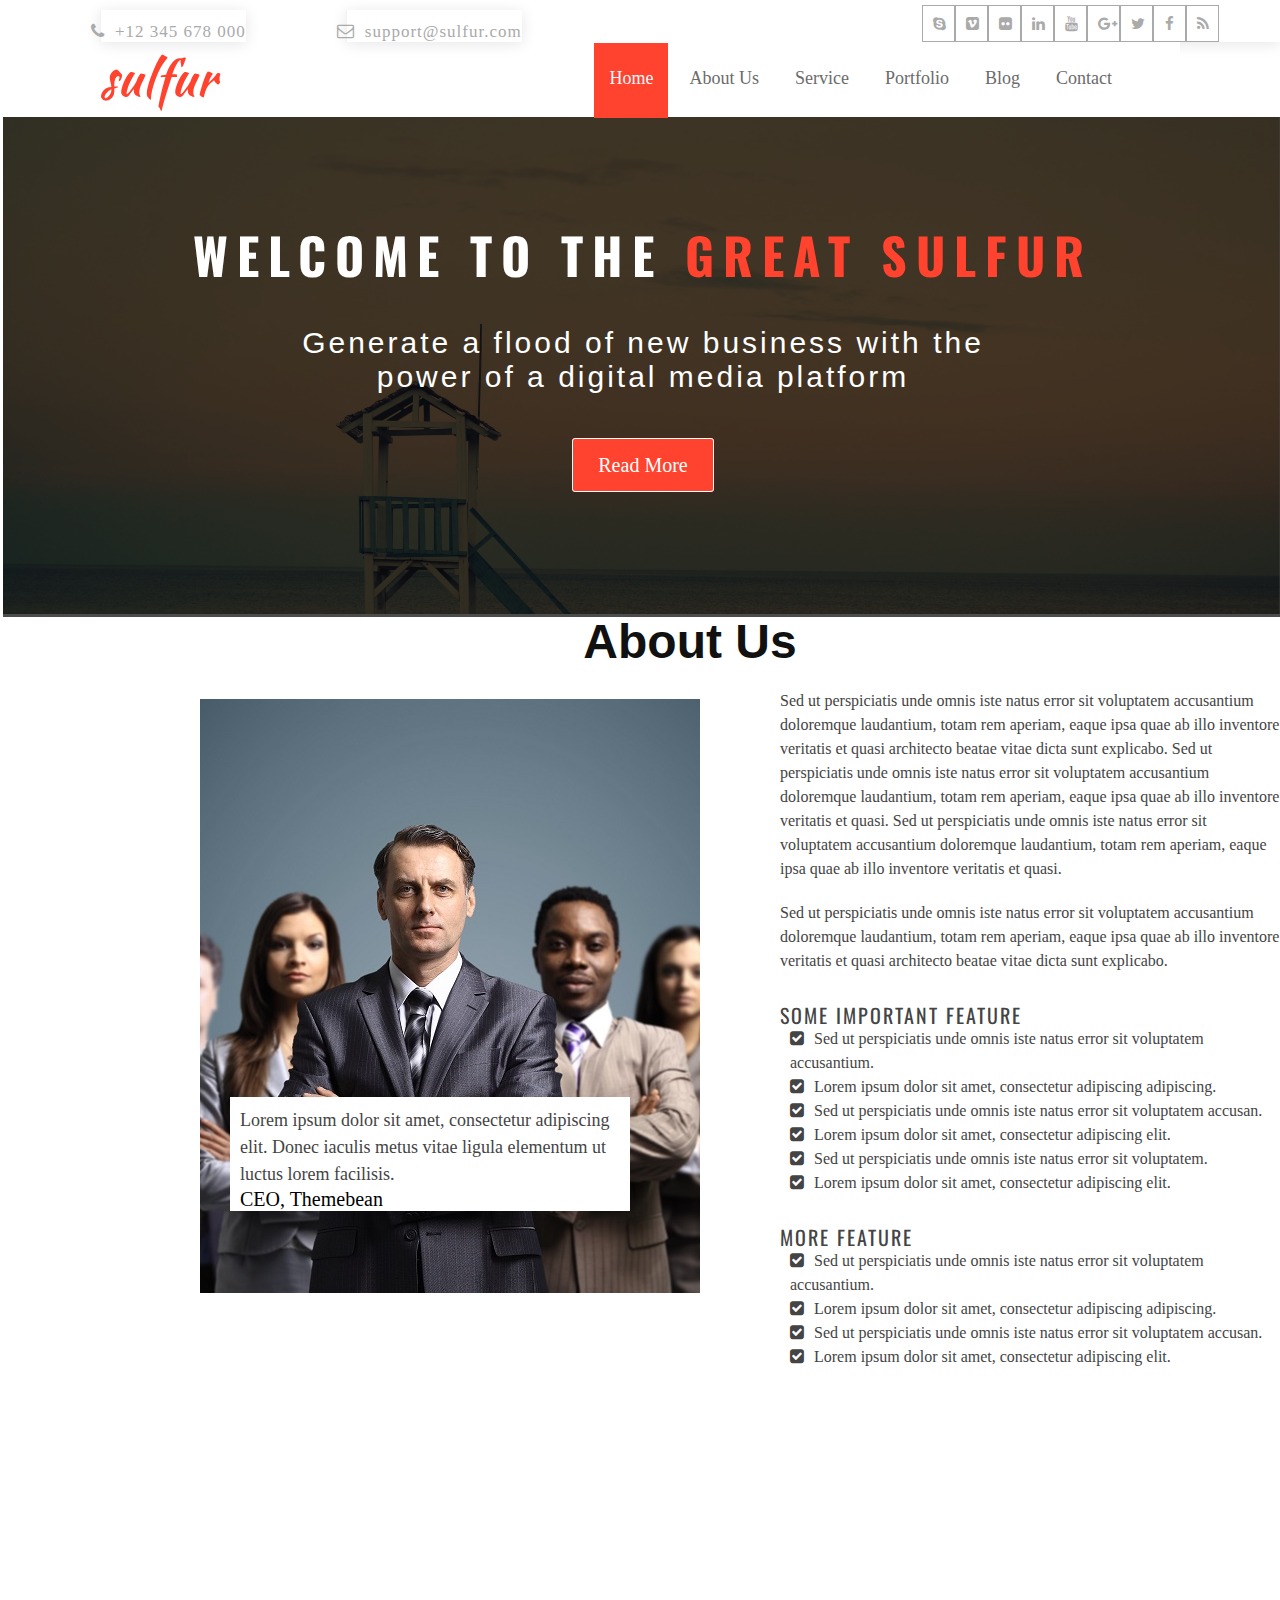
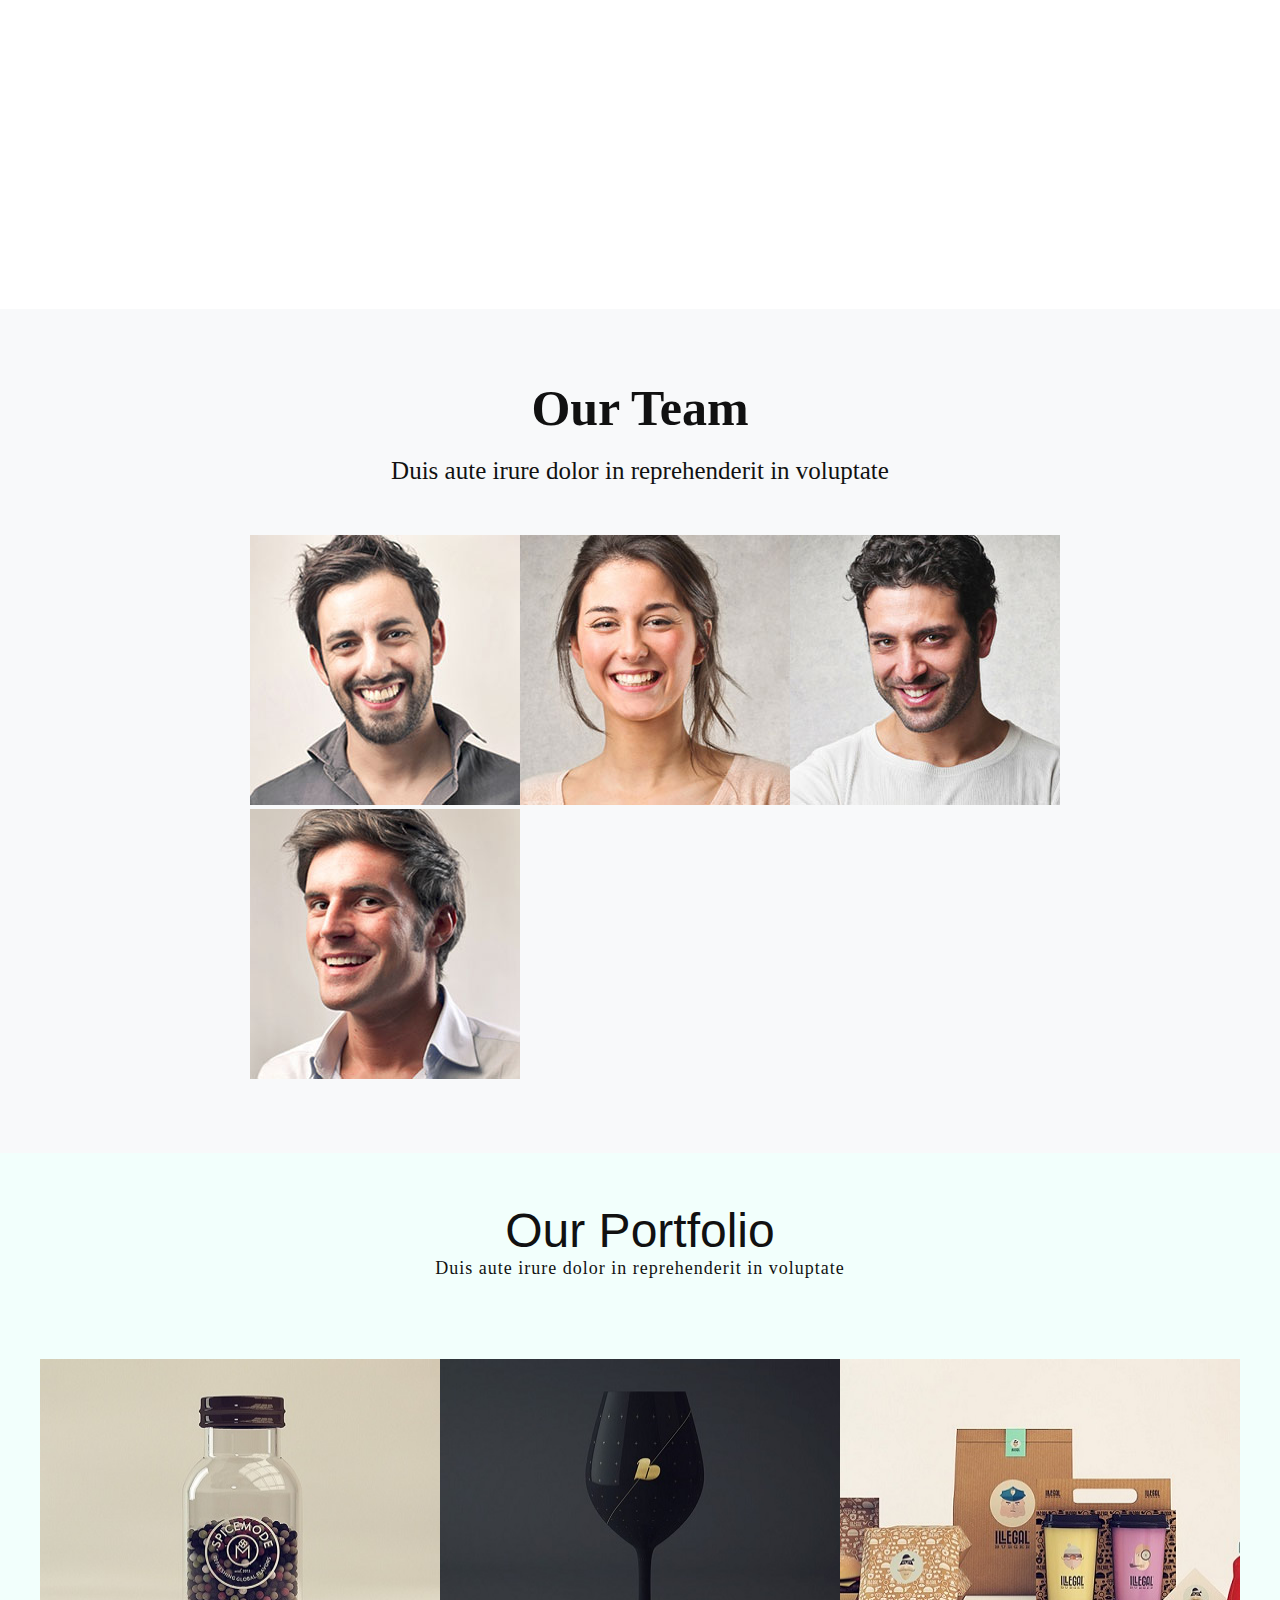
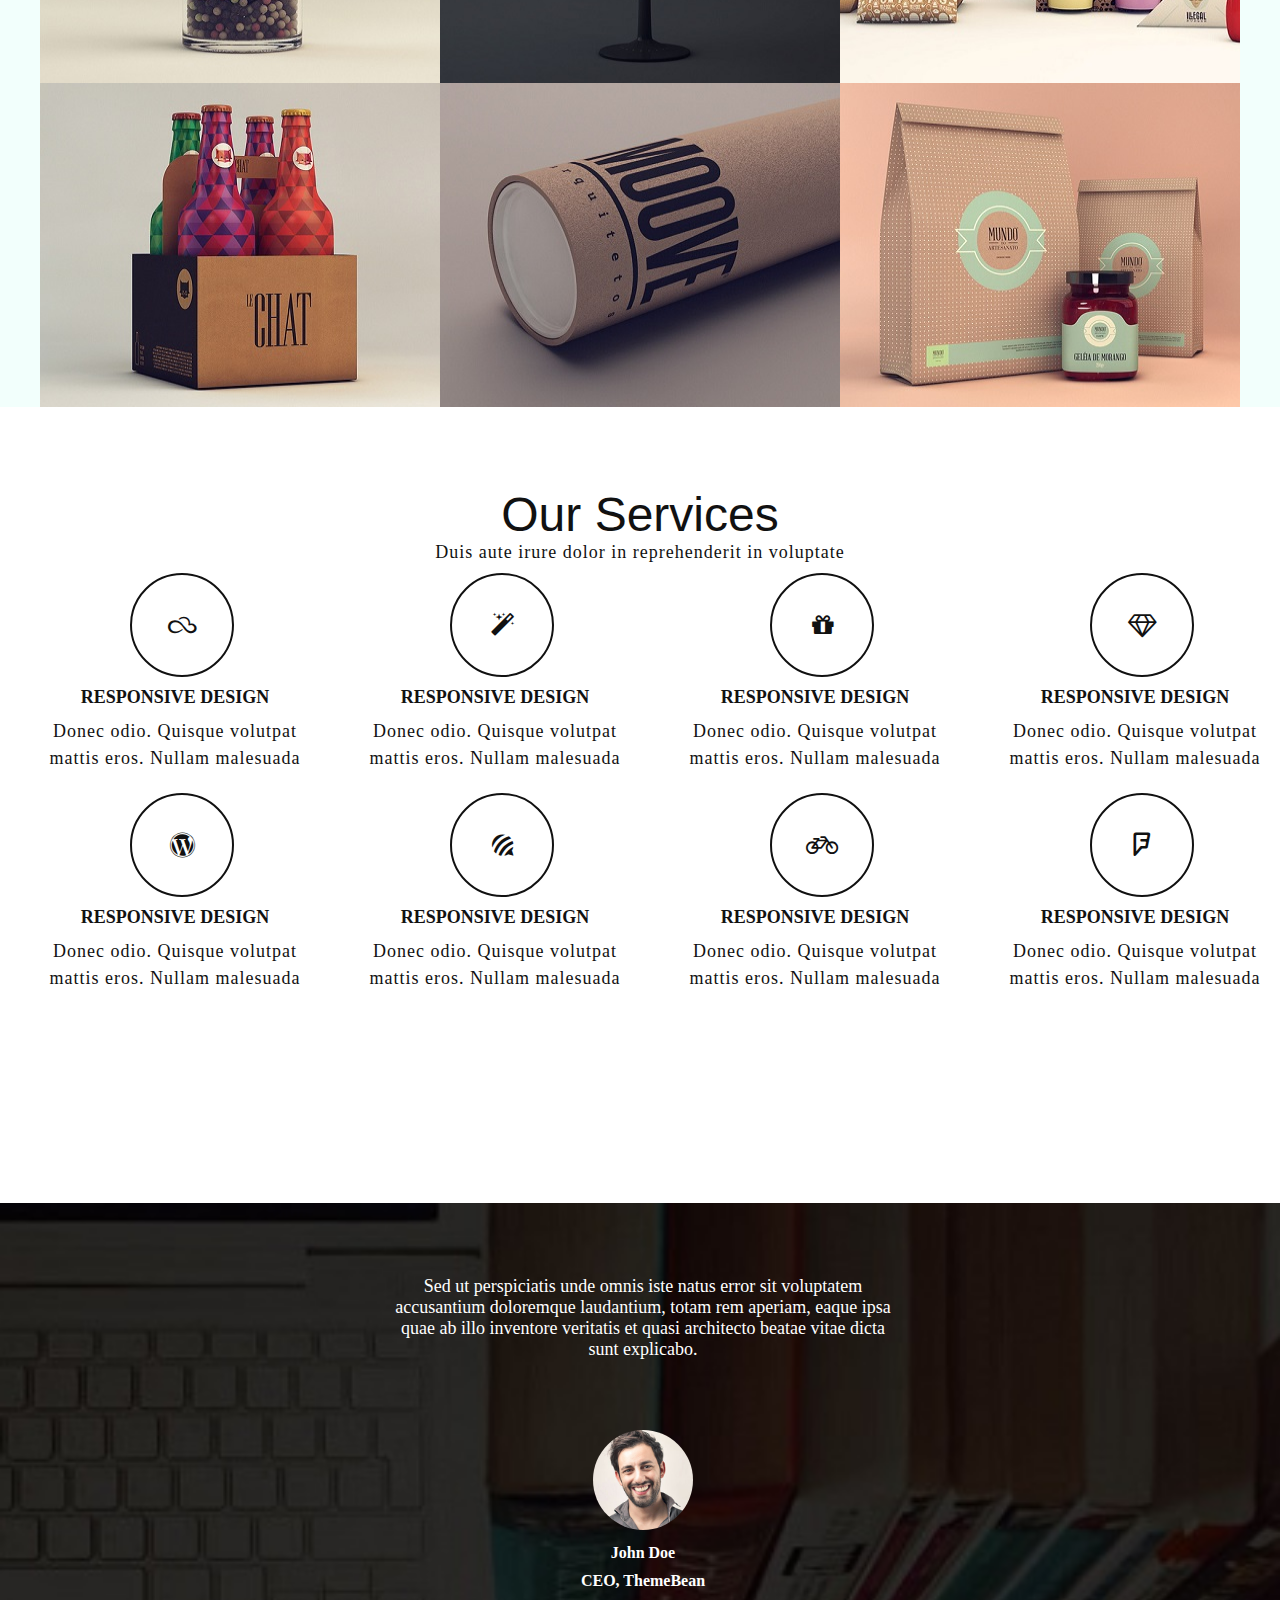
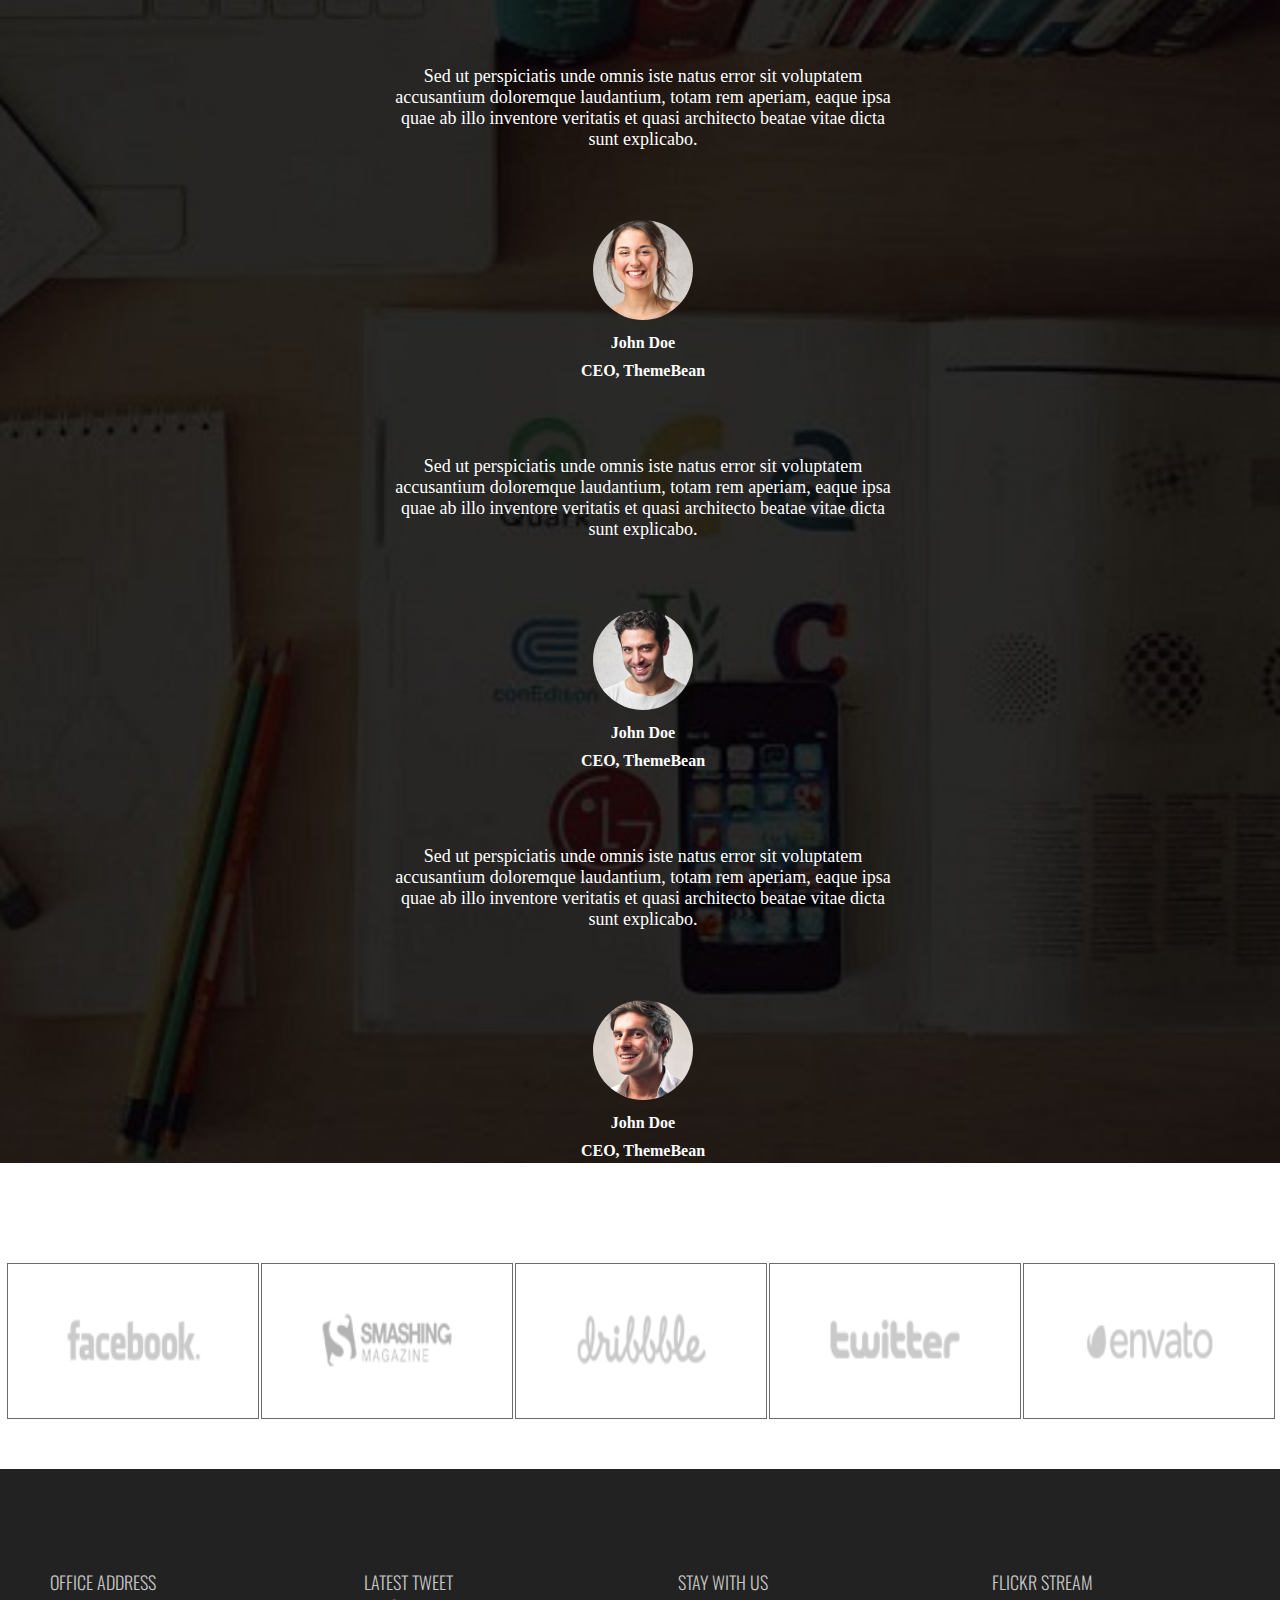
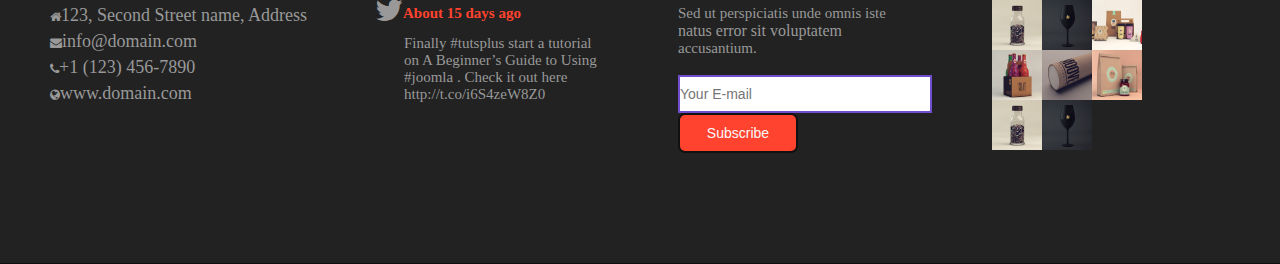
<file: index.html>
<!DOCTYPE html>
<html lang="en">

<head>
    <meta charset="UTF-8">
    <meta http-equiv="X-UA-Compatible" content="IE=edge">
    <meta name="viewport" content="width=device-width, initial-scale=1.0">
    <link rel="stylesheet" href="sulfur1.css" type="text/css">
    <link rel="stylesheet" href="https://cdnjs.cloudflare.com/ajax/libs/font-awesome/4.7.0/css/font-awesome.min.css">
    <link href="https://fonts.googleapis.com/css2?family=Cedarville+Cursive&family=Kaushan+Script&display=swap"
        rel="stylesheet">
    <link
        href="https://fonts.googleapis.com/css2?family=Cedarville+Cursive&family=Kaushan+Script&family=Oswald:wght@200;400&display=swap"
        rel="stylesheet">
    <title>Sulfur_1</title>
</head>

<body>
    <div class="main">
        <div class="row">
            <ul class="contact_detail">
                <li><i class="fa fa-phone"></i>+12 345 678 000</li>

            </ul>
        </div>
        <div class="row">
            <ul class="contact_detail">
                <li><i class="fa fa-envelope-o"></i>support@sulfur.com</li>
            </ul>
        </div>
        <div class="row_1">
            <ul class="social_list">

                <li>
                    <div class="skype">
                        <i class="fa fa-skype"></i>
                    </div>

                </li>

                <li>
                    <div class="skype">

                        <i class="fa fa-vimeo-square"></i>
                    </div>
                </li>
                <li>
                    <div class="skype">

                        <i class="fa fa-flickr"></i>
                    </div>
                </li>
                <li>
                    <div class="skype">

                        <i class="fa fa-linkedin"></i>
                    </div>

                </li>
                <li>
                    <div class="skype">

                        <i class="fa fa-youtube"></i>
                    </div>
                </li>
                <li>
                    <div class="skype">

                        <i class="fa fa-google-plus"></i>
                    </div>
                </li>
                <li>
                    <div class="skype">

                        <i class="fa fa-twitter"></i>
                    </div>
                </li>
                <li>
                    <div class="skype">

                        <i class="fa fa-facebook"></i>
                    </div>
                </li>
                <li>
                    <div class="skype">

                        <i class="fa fa-rss"></i>
                    </div>
                </li>
            </ul>


            </ul>

        </div>

    </div>
    <nav>
        <div class="logo">sulfur</div>
        <!-- <label for="" class="menu-btn">
            <i class="fa fa-bars"></i>
        </label> -->
        <ul>
            <li class="list"><a class="active" href="sulfur1.html" target="_blank">Home</a></li>
            <li><a href="about.html">About Us</a></li>
            <li><a href="services.html">Service</a></li>
            <li><a href="portfolio.html">Portfolio</a></li>
            <li><a href="blog.html">Blog</a></li>
            <li><a href="contact.html">Contact</a></li>
        </ul>

    </nav>
    <div class="banner">
        <div class="overlay">

            <h1>Welcome To The <span>Great Sulfur</span></h1>
            <p>Generate a flood of new business with the <br> power of a digital media platform</p>
            <a href="#feature" class="btn-primary">Read More</a>
        </div>
    </div>
    <div class="corporate1">

        <h2>About Us</h2>
    </div>
    <div class="paragraph">
        <div class="row_14">
            <img src="corporate1.jpg" alt="">
            <div class="head_text">
                <p>Lorem ipsum dolor sit amet, consectetur adipiscing elit. Donec iaculis metus vitae ligula elementum
                    ut luctus lorem facilisis.</p>
                <span>CEO, Themebean</span>

            </div>

        </div>
        <div class="row_14">
            <div class="text_1">
                <p>Sed ut perspiciatis unde omnis iste natus error sit voluptatem accusantium doloremque laudantium,
                    totam rem aperiam, eaque ipsa quae ab illo inventore veritatis et quasi architecto beatae vitae
                    dicta sunt explicabo. Sed ut perspiciatis unde omnis iste natus error sit voluptatem accusantium
                    doloremque laudantium, totam rem aperiam, eaque ipsa quae ab illo inventore veritatis et quasi. Sed
                    ut perspiciatis unde omnis iste natus error sit voluptatem accusantium doloremque laudantium, totam
                    rem aperiam, eaque ipsa quae ab illo inventore veritatis et quasi.</p>

            </div>
            <div class="text_2">
                <p>Sed ut perspiciatis unde omnis iste natus error sit voluptatem accusantium doloremque laudantium,
                    totam rem aperiam, eaque ipsa quae ab illo inventore veritatis et quasi architecto beatae vitae
                    dicta sunt explicabo.</p>
            </div>
            <div class="text_3">
                <h4>SOME IMPORTANT FEATURE</h4>
                <ul>
                    <li><i class="fa fa-check-square"></i>Sed ut perspiciatis unde omnis iste natus error sit voluptatem
                        accusantium.</li>
                    <li><i class="fa fa-check-square"></i>Lorem ipsum dolor sit amet, consectetur adipiscing adipiscing.
                    </li>
                    <li><i class="fa fa-check-square"></i>Sed ut perspiciatis unde omnis iste natus error sit voluptatem
                        accusan.</li>
                    <li><i class="fa fa-check-square"></i>Lorem ipsum dolor sit amet, consectetur adipiscing elit.</li>
                    <li><i class="fa fa-check-square"></i>Sed ut perspiciatis unde omnis iste natus error sit
                        voluptatem.</li>
                    <li><i class="fa fa-check-square"></i>Lorem ipsum dolor sit amet, consectetur adipiscing elit.</li>
                </ul>
                <h4>MORE FEATURE</h4>
                <ul>
                    <li><i class="fa fa-check-square"></i>Sed ut perspiciatis unde omnis iste natus error sit voluptatem
                        accusantium.</li>
                    <li><i class="fa fa-check-square"></i>Lorem ipsum dolor sit amet, consectetur adipiscing adipiscing.
                    </li>
                    <li><i class="fa fa-check-square"></i>Sed ut perspiciatis unde omnis iste natus error sit voluptatem
                        accusan.</li>
                    <li><i class="fa fa-check-square"></i>Lorem ipsum dolor sit amet, consectetur adipiscing elit.</li>
                </ul>
            </div>

        </div>
    </div>
    <div class="section">
        <p>Awesome Aires Template is ready for <br> Business, Agency, Landing or Creative Portfolio<br>Aires is
            Responsive and help you to grow your business</p>
    </div>
    <div class="source">
        <h1>Our Team</h1>
        <p>Duis aute irure dolor in reprehenderit in voluptate</p>
        <div class="axis">
            <div class="axis1">
                <img src="team-1.jpg" alt="">
                <div class="founder">
                    <h4>John Doe</h4>
                    <p>Founder & Director</p>
                    <ul>
                        <li><a href="#"><i class="fa fa-facebook"></i></a></li>
                        <li><a href="#"><i class="fa fa-twitter"></i></a></li>
                        <li><a href="#"><i class="fa fa-linkedin"></i></a></li>
                        <li><a href="#"><i class="fa fa-pinterest"></i></a></li>
                        <li><a href="#"><i class="fa fa-dribbble"></i></a></li>
                    </ul>
                </div>
            </div>
            <div class="axis1">
                <img src="team-2.jpg" alt="">
                <div class="founder">
                    <h4>John Doe</h4>
                    <p>Founder & Director</p>
                    <ul>
                        <li><a href="#"><i class="fa fa-facebook"></i></a></li>
                        <li><a href="#"><i class="fa fa-twitter"></i></a></li>
                        <li><a href="#"><i class="fa fa-linkedin"></i></a></li>
                        <li><a href="#"><i class="fa fa-pinterest"></i></a></li>
                        <li><a href="#"><i class="fa fa-dribbble"></i></a></li>
                    </ul>
                </div>

            </div>
            <div class="axis1">
                <img src="team-3.jpg" alt="">
                <div class="founder">
                    <h4>John Doe</h4>
                    <p>Founder & Director</p>
                    <ul>
                        <li><a href="#"><i class="fa fa-facebook"></i></a></li>
                        <li><a href="#"><i class="fa fa-twitter"></i></a></li>
                        <li><a href="#"><i class="fa fa-linkedin"></i></a></li>
                        <li><a href="#"><i class="fa fa-pinterest"></i></a></li>
                        <li><a href="#"><i class="fa fa-dribbble"></i></a></li>
                    </ul>
                </div>


            </div>
            <div class="axis1">
                <img src="team-4.jpg" alt="">
                <div class="founder">
                    <h4>John Doe</h4>
                    <p>Founder & Director</p>
                    <ul>
                        <li><a href="#"><i class="fa fa-facebook"></i></a></li>
                        <li><a href="#"><i class="fa fa-twitter"></i></a></li>
                        <li><a href="#"><i class="fa fa-linkedin"></i></a></li>
                        <li><a href="#"><i class="fa fa-pinterest"></i></a></li>
                        <li><a href="#"><i class="fa fa-dribbble"></i></a></li>
                    </ul>
                </div>


            </div>
        </div>
    </div>
     <div class="portfolio">
        <div class="portfolio_1">
            <h1>Our Portfolio</h1>
            <p>Duis aute irure dolor in reprehenderit in voluptate</p>
        </div>
        <div class="center">
            <div class="port">
                <img src="img1.jpg" alt="">
                <div class="center_1">
                    <h4>Portfolio Title</h4>
                    <p>At vero eos et accusamus et iusto odio dignissimos ducimus qui blanditiis praesentium</p>
                    <a href="#" class="link-1"><i class="fa fa-magic"></i></a>
                    <a href="#" class="link-2"><i class="fa fa-link"></i></a>

                </div>
            </div>
            <div class="port">
                <img src="img2.jpg" alt="">
                <div class="center_1">
                    <h4>Portfolio Title</h4>
                    <p>At vero eos et accusamus et iusto odio dignissimos ducimus qui blanditiis praesentium</p>
                    <a href="#" class="link-1"><i class="fa fa-magic"></i></a>
                    <a href="#" class="link-2"><i class="fa fa-link"></i></a>

                </div>

            </div>
            <div class="port">
                <img src="img3.jpg" alt="">
                <div class="center_1">
                    <h4>Portfolio Title</h4>
                    <p>At vero eos et accusamus et iusto odio dignissimos ducimus qui blanditiis praesentium</p>
                    <a href="#" class="link-1"><i class="fa fa-magic"></i></a>
                    <a href="#" class="link-2"><i class="fa fa-link"></i></a>

                </div>

            </div>
            <div class="port">
                <img src="img4.jpg" alt="">
                <div class="center_1">
                    <h4>Portfolio Title</h4>
                    <p>At vero eos et accusamus et iusto odio dignissimos ducimus qui blanditiis praesentium</p>
                    <a href="#" class="link-1"><i class="fa fa-magic"></i></a>
                    <a href="#" class="link-2"><i class="fa fa-link"></i></a>

                </div>

            </div>
            <div class="port">
                <img src="img5.jpg" alt="">
                <div class="center_1">
                    <h4>Portfolio Title</h4>
                    <p>At vero eos et accusamus et iusto odio dignissimos ducimus qui blanditiis praesentium</p>
                    <a href="#" class="link-1"><i class="fa fa-magic"></i></a>
                    <a href="#" class="link-2"><i class="fa fa-link"></i></a>
                   
                </div>

            </div>
            <div class="port">
                <img src="img6.jpg" alt="">
                <div class="center_1">
                    <h4>Portfolio Title</h4>
                    <p>At vero eos et accusamus et iusto odio dignissimos ducimus qui blanditiis praesentium</p>
                    <a href="#" class="link-1"><i class="fa fa-magic"></i></a>
                    <a href="#" class="link-2"><i class="fa fa-link"></i></a>

                </div>

            </div>
        </div>
    </div> 

    <div class="paragraph_6">
        <div class="sevices">
            <h1>Our Services</h1>
            <p>Duis aute irure dolor in reprehenderit in voluptate</p>

        </div>
        <div class="design">
            <div class="post">
                <i class="fa fa-skyatlas"></i>
                <h2>RESPONSIVE DESIGN</h2>
                <p>Donec odio. Quisque volutpat mattis eros. Nullam malesuada </p>
            </div>
            <div class="post">
                <i class="fa fa-magic"></i>
                <h2>RESPONSIVE DESIGN</h2>
                <p>Donec odio. Quisque volutpat mattis eros. Nullam malesuada </p>
            </div>
            <div class="post">
                <i class="fa fa-gift"></i>
                <h2>RESPONSIVE DESIGN</h2>
                <p>Donec odio. Quisque volutpat mattis eros. Nullam malesuada </p>
            </div>
            <div class="post">
                <i class="fa fa-diamond"></i>
                <h2>RESPONSIVE DESIGN</h2>
                <p>Donec odio. Quisque volutpat mattis eros. Nullam malesuada </p>
            </div>
            <div class="post">
                <i class="fa fa-wordpress"></i>
                <h2>RESPONSIVE DESIGN</h2>
                <p>Donec odio. Quisque volutpat mattis eros. Nullam malesuada </p>
            </div>
            <div class="post">
                <i class="fa fa-forumbee"></i>
                <h2>RESPONSIVE DESIGN</h2>
                <p>Donec odio. Quisque volutpat mattis eros. Nullam malesuada </p>
            </div>
            <div class="post">
                <i class="fa fa-bicycle"></i>
                <h2>RESPONSIVE DESIGN</h2>
                <p>Donec odio. Quisque volutpat mattis eros. Nullam malesuada </p>
            </div>
            <div class="post">
                <i class="fa fa-foursquare"></i>
                <h2>RESPONSIVE DESIGN</h2>
                <p>Donec odio. Quisque volutpat mattis eros. Nullam malesuada </p>
            </div>
        </div>

    </div>
    <div class="ipod_mini">
        <div class="ipod_div">
            <div class="john_doe">
                <p>Sed ut perspiciatis unde omnis iste natus error sit voluptatem accusantium doloremque laudantium,
                    totam rem aperiam, eaque ipsa quae ab illo inventore veritatis et quasi architecto beatae vitae
                    dicta sunt explicabo. </p>
                <img src="team-1.jpg" alt="">
                <h5>John Doe</h5>
                <h5>CEO, ThemeBean</h5>
            </div>
            <div class="john_doe">
                <p>Sed ut perspiciatis unde omnis iste natus error sit voluptatem accusantium doloremque laudantium,
                    totam rem aperiam, eaque ipsa quae ab illo inventore veritatis et quasi architecto beatae vitae
                    dicta sunt explicabo. </p>
                <img src="team-2.jpg" alt="">
                <h5>John Doe</h5>
                <h5>CEO, ThemeBean</h5>
            </div>
            <div class="john_doe">
                <p>Sed ut perspiciatis unde omnis iste natus error sit voluptatem accusantium doloremque laudantium,
                    totam rem aperiam, eaque ipsa quae ab illo inventore veritatis et quasi architecto beatae vitae
                    dicta sunt explicabo. </p>
                <img src="team-3.jpg" alt="">
                <h5>John Doe</h5>
                <h5>CEO, ThemeBean</h5>
            </div>
            <div class="john_doe">
                <p>Sed ut perspiciatis unde omnis iste natus error sit voluptatem accusantium doloremque laudantium,
                    totam rem aperiam, eaque ipsa quae ab illo inventore veritatis et quasi architecto beatae vitae
                    dicta sunt explicabo. </p>
                <img src="team-4.jpg" alt="">
                <h5>John Doe</h5>
                <h5>CEO, ThemeBean</h5>
            </div>
        </div>
</div>
        <div class="symbol">
            <div class="symbol_list">
                <img src="client1.png" alt="">

            </div>
            <div class="symbol_list">
                <img src="client2.png" alt="">

            </div>
            <div class="symbol_list">
                <img src="client3.png" alt="">

            </div>
            <div class="symbol_list">
                <img src="client4.png" alt="">

            </div>
            <div class="symbol_list">
                <img src="client5.png" alt="">

            </div>



        </div>
        <div class="tweet">

            <div class="address">
                <h3>Office Address</h3>

                <ul>
                    <li><i class="fa fa-home"></i>123, Second Street name, Address</li>
                    <li><i class="fa fa-envelope"></i>info@domain.com</li>
                    <li><i class="fa fa-phone"></i>+1 (123) 456-7890</li>
                    <li><i class="fa fa-globe"></i>www.domain.com </li>
                   
                </ul>

            </div>
            <div class="address">
                <h3> Latest Tweet</h3>
                <div class="days">
                <i class="fa fa-twitter fa-2x media-object"></i>
                <h6>About 15 days ago</h6>
                </div>
               
                <p>Finally #tutsplus start a tutorial on A Beginner’s Guide to Using #joomla . Check it out here
                    http://t.co/i6S4zeW8Z0</p>
                
            </div>
            <div class="address">
                <h3>Stay With us</h3>
                <div class="omnis">
                <p>Sed ut perspiciatis unde omnis iste <span>natus error sit voluptatem</span> accusantium.</p>
                </div>
                <input type="text" class="form-control" placeholder="Your E-mail" id="name">
                <input type="submit" class="button" value="Subscribe">


            </div>
            <div class="address">
                <h3>FLICKR STREAM</h3>
                <div class="omnis_1">
                    <img src="img1.jpg" alt="">
                    <img src="img2.jpg" alt="">

                    <img src="img3.jpg" alt="">

                    <img src="img4.jpg" alt="">

                    <img src="img5.jpg" alt="">

                    <img src="img6.jpg" alt="">
                    <img src="img1.jpg" alt="">
                    <img src="img2.jpg" alt="">


                </div>
            </div>
        </div>
</body>

</html>
</file>
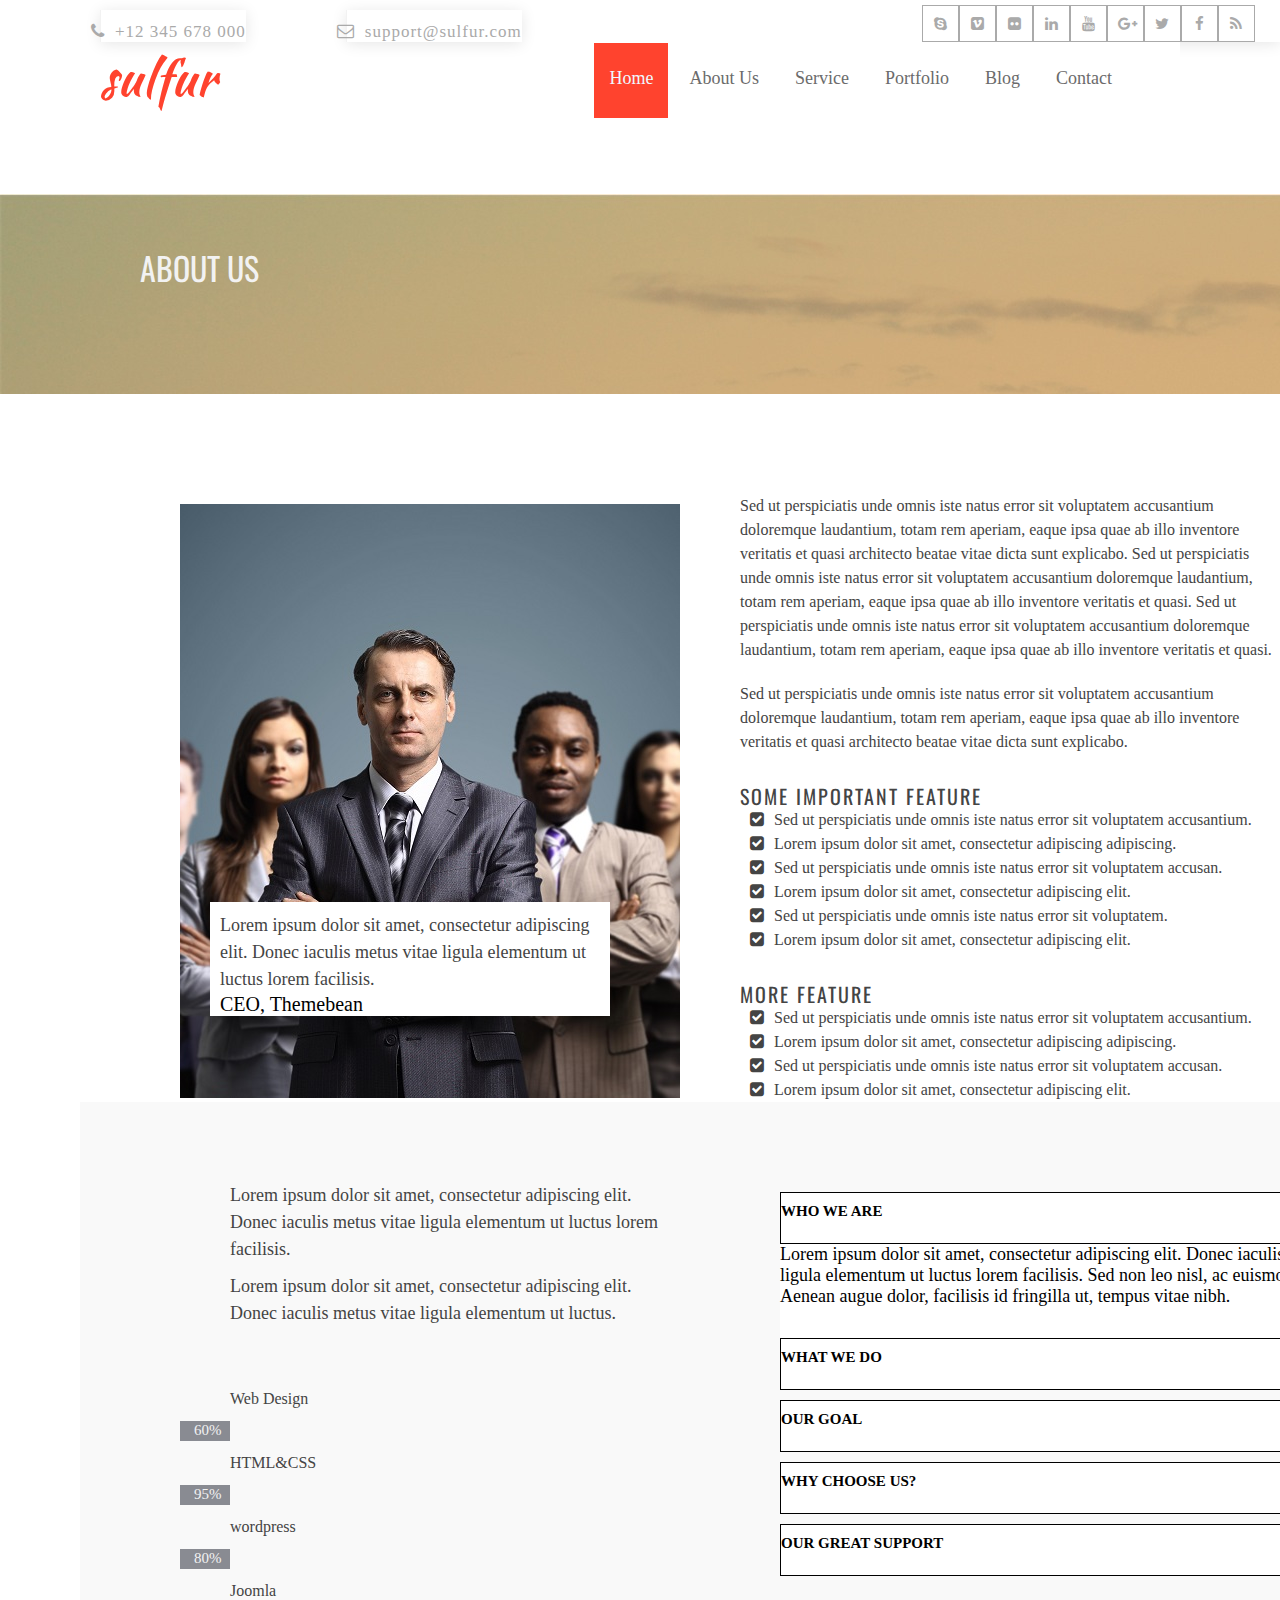
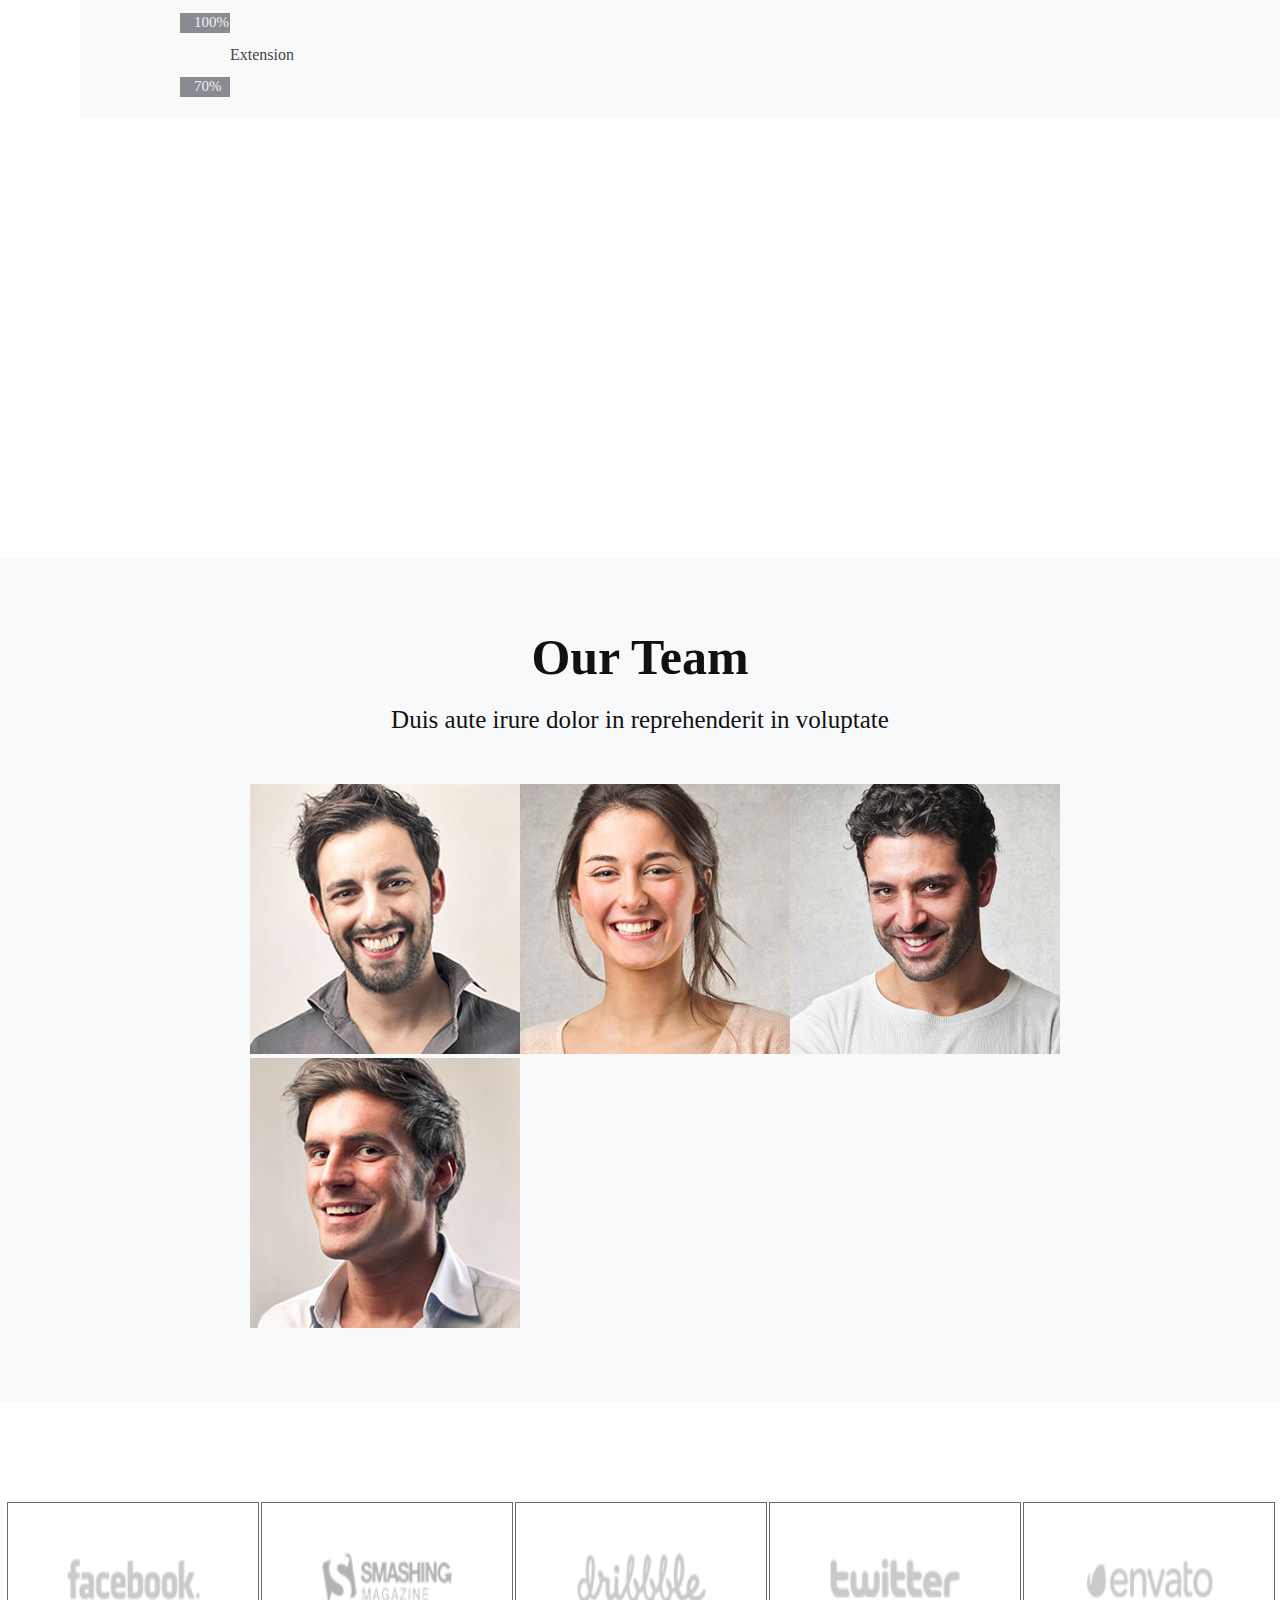
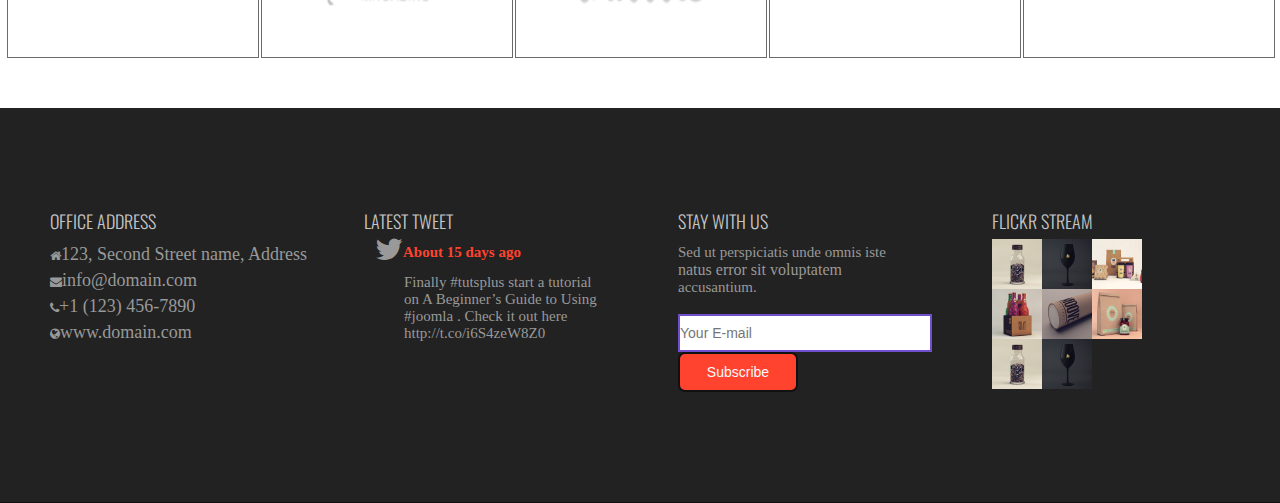
<file: about.html>
<!DOCTYPE html>
<html lang="en">

<head>
    <meta charset="UTF-8">
    <meta http-equiv="X-UA-Compatible" content="IE=edge">
    <meta name="viewport" content="width=device-width, initial-scale=1.0">
    <link rel="stylesheet" href="about.css" type="text/css">
    <link rel="stylesheet" href="https://cdnjs.cloudflare.com/ajax/libs/font-awesome/4.7.0/css/font-awesome.min.css">
    <link href="https://fonts.googleapis.com/css2?family=Cedarville+Cursive&family=Kaushan+Script&display=swap"
        rel="stylesheet">
    <link
        href="https://fonts.googleapis.com/css2?family=Cedarville+Cursive&family=Kaushan+Script&family=Oswald:wght@200;400&display=swap"
        rel="stylesheet">
    <title>Sulfur_2</title>
</head>

<body>
    <div class="main">
        <div class="row">
            <ul class="contact_detail">
                <li><i class="fa fa-phone"></i>+12 345 678 000</li>

            </ul>
        </div>
        <div class="row">
            <ul class="contact_detail">
                <li><i class="fa fa-envelope-o"></i>support@sulfur.com</li>
            </ul>
        </div>
        <div class="row_1">
            <ul class="social_list">

                <li>
                    <div class="skype">
                        <i class="fa fa-skype"></i>
                    </div>

                </li>

                <li>
                    <div class="skype">

                        <i class="fa fa-vimeo-square"></i>
                    </div>
                </li>
                <li>
                    <div class="skype">

                        <i class="fa fa-flickr"></i>
                    </div>
                </li>
                <li>
                    <div class="skype">

                        <i class="fa fa-linkedin"></i>
                    </div>

                </li>
                <li>
                    <div class="skype">

                        <i class="fa fa-youtube"></i>
                    </div>
                </li>
                <li>
                    <div class="skype">

                        <i class="fa fa-google-plus"></i>
                    </div>
                </li>
                <li>
                    <div class="skype">

                        <i class="fa fa-twitter"></i>
                    </div>
                </li>
                <li>
                    <div class="skype">

                        <i class="fa fa-facebook"></i>
                    </div>
                </li>
                <li>
                    <div class="skype">

                        <i class="fa fa-rss"></i>
                    </div>
                </li>
            </ul>


            </ul>

        </div>

    </div>
    <nav>
        <div class="logo">sulfur</div>
        <!-- <label for="" class="menu-btn">
            <i class="fa fa-bars"></i>
        </label> -->
        <ul>
            <!-- <li class="list"><a class="active" href="file:///C:/Users/shagufta%20shadab%20khan/OneDrive/Desktop/web/CSS/assignment/Website/sulfur1.html">Home</a></li>
            <li><a href="file:///C:/Users/User/OneDrive/Desktop/USB%20Drive/web/CSS/assignment/Website/about.html">About Us</a></li>
            <li><a href="file:///C:/Users/User/OneDrive/Desktop/USB%20Drive/web/CSS/assignment/Website/services.html">Service</a></li>
            <li><a href="file:///C:/Users/User/OneDrive/Desktop/USB%20Drive/web/CSS/assignment/Website/portfolio.html">Portfolio</a></li>
            <li><a href="file:///C:/Users/User/OneDrive/Desktop/USB%20Drive/web/CSS/assignment/Website/blog.html">Blog</a></li>
            <li><a href="file:///C:/Users/User/OneDrive/Desktop/USB%20Drive/web/CSS/assignment/Website/contact.html">Contact</a></li> -->
       
            <li class="list"><a class="active" href="sulfur1.html">Home</a></li>
            <li><a href="about.html">About Us</a></li>
            <li><a href="services.html">Service</a></li>
            <li><a href="portfolio.html">Portfolio</a></li>
            <li><a href="blog.html">Blog</a></li>
            <li><a href="contact.html">Contact</a></li>
       
        </ul>    </nav>
    <div class="feature">

        <h1>ABOUT US</h1>

    </div>
    <div class="paragraph">
        <div class="row_14">
            <img src="corporate1.jpg" alt="">
            <div class="head_text">
                <p>Lorem ipsum dolor sit amet, consectetur adipiscing elit. Donec iaculis metus vitae ligula elementum
                    ut luctus lorem facilisis.</p>
                <span>CEO, Themebean</span>

            </div>

        </div>
        <div class="row_14">
            <div class="text_1">
                <p>Sed ut perspiciatis unde omnis iste natus error sit voluptatem accusantium doloremque laudantium,
                    totam rem aperiam, eaque ipsa quae ab illo inventore veritatis et quasi architecto beatae vitae
                    dicta sunt explicabo. Sed ut perspiciatis unde omnis iste natus error sit voluptatem accusantium
                    doloremque laudantium, totam rem aperiam, eaque ipsa quae ab illo inventore veritatis et quasi. Sed
                    ut perspiciatis unde omnis iste natus error sit voluptatem accusantium doloremque laudantium, totam
                    rem aperiam, eaque ipsa quae ab illo inventore veritatis et quasi.</p>

            </div>
            <div class="text_2">
                <p>Sed ut perspiciatis unde omnis iste natus error sit voluptatem accusantium doloremque laudantium,
                    totam rem aperiam, eaque ipsa quae ab illo inventore veritatis et quasi architecto beatae vitae
                    dicta sunt explicabo.</p>
            </div>
            <div class="text_3">
                <h4>SOME IMPORTANT FEATURE</h4>
                <ul>
                    <li><i class="fa fa-check-square"></i>Sed ut perspiciatis unde omnis iste natus error sit voluptatem
                        accusantium.</li>
                    <li><i class="fa fa-check-square"></i>Lorem ipsum dolor sit amet, consectetur adipiscing adipiscing.
                    </li>
                    <li><i class="fa fa-check-square"></i>Sed ut perspiciatis unde omnis iste natus error sit voluptatem
                        accusan.</li>
                    <li><i class="fa fa-check-square"></i>Lorem ipsum dolor sit amet, consectetur adipiscing elit.</li>
                    <li><i class="fa fa-check-square"></i>Sed ut perspiciatis unde omnis iste natus error sit
                        voluptatem.</li>
                    <li><i class="fa fa-check-square"></i>Lorem ipsum dolor sit amet, consectetur adipiscing elit.</li>
                </ul>
                <h4>MORE FEATURE</h4>
                <ul>
                    <li><i class="fa fa-check-square"></i>Sed ut perspiciatis unde omnis iste natus error sit voluptatem
                        accusantium.</li>
                    <li><i class="fa fa-check-square"></i>Lorem ipsum dolor sit amet, consectetur adipiscing adipiscing.
                    </li>
                    <li><i class="fa fa-check-square"></i>Sed ut perspiciatis unde omnis iste natus error sit voluptatem
                        accusan.</li>
                    <li><i class="fa fa-check-square"></i>Lorem ipsum dolor sit amet, consectetur adipiscing elit.</li>
                </ul>
            </div>

        </div>
    </div>
    <div class="onedrive">

        <div class="donec">

            <div class="donec_1">
                <p>Lorem ipsum dolor sit amet, consectetur adipiscing elit. Donec iaculis metus vitae ligula elementum
                    ut luctus lorem facilisis.</p>
                <p>Lorem ipsum dolor sit amet, consectetur adipiscing elit. Donec iaculis metus vitae ligula elementum
                    ut luctus.</p>


            </div>
            <div class="progress">
                <p>Web Design</p>
                <div class="progress_bar">
                    <span>60%</span>
                </div>
            </div>
            <div class="progress">
                <p>HTML&CSS</p>
                <div class="progress_bar">
                    <span>95%</span>
                </div>
            </div>
            <div class="progress">
                <p>wordpress</p>
                <div class="progress_bar">
                    <span>80%</span>
                </div>
            </div>
            <div class="progress">
                <p>Joomla</p>
                <div class="progress_bar">
                    <span>100%</span>
                </div>
            </div>
            <div class="progress">
                <p>Extension</p>
                <div class="progress_bar">
                    <span>70%</span>
                </div>
            </div>
        </div>
        <div class="donec">
            <div class="aires">
                <div class="web_1">
                    <h4> WHO WE ARE</h4>
                    <div class="control_icon1">
                        <a href=""><i class="fa fa-angle-left control-icon"></i>
                        </a>
                    </div>
                </div>
                <div class="aires_1">
                    <p>Lorem ipsum dolor sit amet, consectetur adipiscing elit. Donec iaculis metus vitae ligula
                        elementum ut luctus lorem facilisis. Sed non leo nisl, ac euismod nisi. Aenean augue dolor,
                        facilisis id fringilla ut, tempus vitae nibh.
                    </p>
                </div>
            </div>
      
            <div class="web">
                <h4>WHAT WE DO</h4>
                <div class="control_icon2">
                    <a href=""><i class="fa fa-angle-left control-icon"></i>
                    </a>
                </div>
            </div>
            <div class="web">
                <h4>OUR GOAL </h4>
                <div class="control_icon3">
                    <a href=""><i class="fa fa-angle-left control-icon"></i>
                    </a>
                </div>
            </div>
            <div class="web">
                <h4>WHY CHOOSE US?</h4>
                <div class="control_icon4">
                    <a href=""><i class="fa fa-angle-left control-icon"></i>
                    </a>
                </div>
            </div>
            <div class="web">
                <h4>OUR GREAT SUPPORT</h4>
                <div class="control_icon5">
                    <a href=""><i class="fa fa-angle-left control-icon"></i>
                    </a>
                </div>
            </div>


        </div>
    </div>

    <div class="section">
        <p>Awesome Aires Template is ready for <br> Business, Agency, Landing or Creative Portfolio<br>Aires is
            Responsive and help you to grow your business</p>
    </div>
    <div class="source">
        <h1>Our Team</h1>
        <p>Duis aute irure dolor in reprehenderit in voluptate</p>
        <div class="axis">
            <div class="axis1">
                <img src="team-1.jpg" alt="">
                <div class="founder">
                    <h4>John Doe</h4>
                    <p>Founder & Director</p>
                    <ul>
                        <li><a href="#"><i class="fa fa-facebook"></i></a></li>
                        <li><a href="#"><i class="fa fa-twitter"></i></a></li>
                        <li><a href="#"><i class="fa fa-linkedin"></i></a></li>
                        <li><a href="#"><i class="fa fa-pinterest"></i></a></li>
                        <li><a href="#"><i class="fa fa-dribbble"></i></a></li>
                    </ul>
                </div>
            </div>
            <div class="axis1">
                <img src="team-2.jpg" alt="">
                <div class="founder">
                    <h4>John Doe</h4>
                    <p>Founder & Director</p>
                    <ul>
                        <li><a href="#"><i class="fa fa-facebook"></i></a></li>
                        <li><a href="#"><i class="fa fa-twitter"></i></a></li>
                        <li><a href="#"><i class="fa fa-linkedin"></i></a></li>
                        <li><a href="#"><i class="fa fa-pinterest"></i></a></li>
                        <li><a href="#"><i class="fa fa-dribbble"></i></a></li>
                    </ul>
                </div>

            </div>
            <div class="axis1">
                <img src="team-3.jpg" alt="">
                <div class="founder">
                    <h4>John Doe</h4>
                    <p>Founder & Director</p>
                    <ul>
                        <li><a href="#"><i class="fa fa-facebook"></i></a></li>
                        <li><a href="#"><i class="fa fa-twitter"></i></a></li>
                        <li><a href="#"><i class="fa fa-linkedin"></i></a></li>
                        <li><a href="#"><i class="fa fa-pinterest"></i></a></li>
                        <li><a href="#"><i class="fa fa-dribbble"></i></a></li>
                    </ul>
                </div>


            </div>
            <div class="axis1">
                <img src="team-4.jpg" alt="">
                <div class="founder">
                    <h4>John Doe</h4>
                    <p>Founder & Director</p>
                    <ul>
                        <li><a href="#"><i class="fa fa-facebook"></i></a></li>
                        <li><a href="#"><i class="fa fa-twitter"></i></a></li>
                        <li><a href="#"><i class="fa fa-linkedin"></i></a></li>
                        <li><a href="#"><i class="fa fa-pinterest"></i></a></li>
                        <li><a href="#"><i class="fa fa-dribbble"></i></a></li>
                    </ul>
                </div>


            </div>
        </div>
    </div>
    <div class="symbol">
        <div class="symbol_list">
            <img src="client1.png" alt="">

        </div>
        <div class="symbol_list">
            <img src="client2.png" alt="">

        </div>
        <div class="symbol_list">
            <img src="client3.png" alt="">

        </div>
        <div class="symbol_list">
            <img src="client4.png" alt="">

        </div>
        <div class="symbol_list">
            <img src="client5.png" alt="">

        </div>



    </div>
    <div class="tweet">

        <div class="address">
            <h3>Office Address</h3>

            <ul>
                <li><i class="fa fa-home"></i>123, Second Street name, Address</li>
                <li><i class="fa fa-envelope"></i>info@domain.com</li>
                <li><i class="fa fa-phone"></i>+1 (123) 456-7890</li>
                <li><i class="fa fa-globe"></i>www.domain.com </li>

            </ul>

        </div>
        <div class="address">
            <h3> Latest Tweet</h3>
            <div class="days">
                <i class="fa fa-twitter fa-2x media-object"></i>
                <h6>About 15 days ago</h6>
            </div>

            <p>Finally #tutsplus start a tutorial on A Beginner’s Guide to Using #joomla . Check it out here
                http://t.co/i6S4zeW8Z0</p>

        </div>
        <div class="address">
            <h3>Stay With us</h3>
            <div class="omnis">
                <p>Sed ut perspiciatis unde omnis iste <span>natus error sit voluptatem</span> accusantium.</p>
            </div>
            <input type="text" class="form-control" placeholder="Your E-mail" id="name">
            <input type="submit" class="button" value="Subscribe">


        </div>
        <div class="address">
            <h3>FLICKR STREAM</h3>
            <div class="omnis_1">
                <img src="img1.jpg" alt="">
                <img src="img2.jpg" alt="">

                <img src="img3.jpg" alt="">

                <img src="img4.jpg" alt="">

                <img src="img5.jpg" alt="">

                <img src="img6.jpg" alt="">
                <img src="img1.jpg" alt="">
                <img src="img2.jpg" alt="">


            </div>
        </div>
    </div>
</body>

</html>
</file>
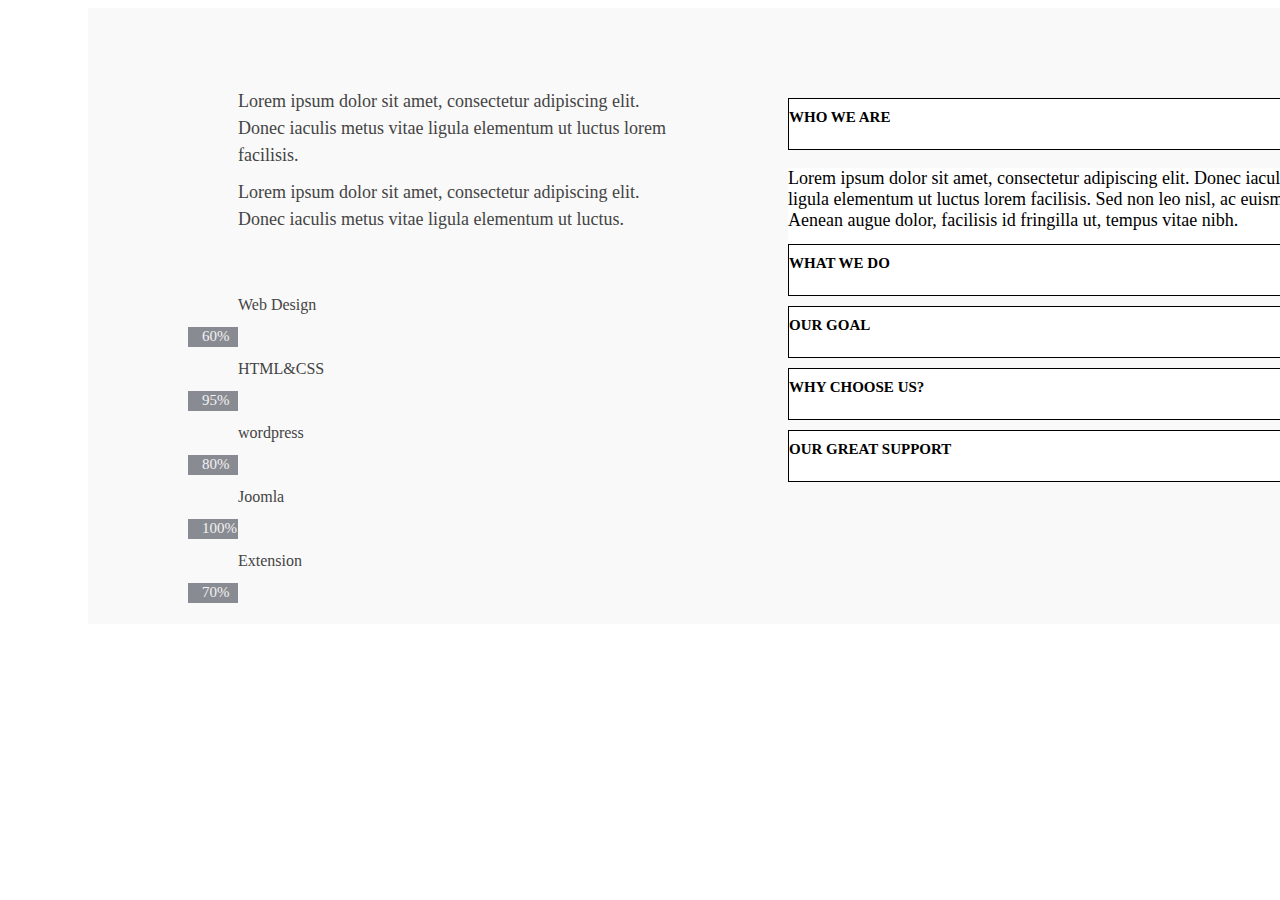
<file: about_list.html>
<!DOCTYPE html>
<html lang="en">

<head>
    <meta charset="UTF-8">
    <meta http-equiv="X-UA-Compatible" content="IE=edge">
    <meta name="viewport" content="width=device-width, initial-scale=1.0">
    <link rel="stylesheet" href="about_list.css" type="text/css">
    <link rel="stylesheet" href="https://cdnjs.cloudflare.com/ajax/libs/font-awesome/4.7.0/css/font-awesome.min.css">
    <link href="https://fonts.googleapis.com/css2?family=Cedarville+Cursive&family=Kaushan+Script&display=swap"
        rel="stylesheet">
    <link
        href="https://fonts.googleapis.com/css2?family=Cedarville+Cursive&family=Kaushan+Script&family=Oswald:wght@200;400&display=swap"
        rel="stylesheet">
    <title>about_list</title>
</head>

<body>
<div class="onedrive">

    <div class="donec">

        <div class="donec_1">
            <p>Lorem ipsum dolor sit amet, consectetur adipiscing elit. Donec iaculis metus vitae ligula elementum
                ut luctus lorem facilisis.</p>
            <p>Lorem ipsum dolor sit amet, consectetur adipiscing elit. Donec iaculis metus vitae ligula elementum
                ut luctus.</p>


        </div>
        <div class="progress">
            <p>Web Design</p>
            <div class="progress_bar">
                <span>60%</span>
            </div>
        </div>
        <div class="progress">
            <p>HTML&CSS</p>
            <div class="progress_bar">
                <span>95%</span>
            </div>
        </div>
        <div class="progress">
            <p>wordpress</p>
            <div class="progress_bar">
                <span>80%</span>
            </div>
        </div>
        <div class="progress">
            <p>Joomla</p>
            <div class="progress_bar">
                <span>100%</span>
            </div>
        </div>
        <div class="progress">
            <p>Extension</p>
            <div class="progress_bar">
                <span>70%</span>
            </div>
        </div>
    </div>
    <div class="donec">
        <div class="aires">
            <div class="web_1">
                <h4> WHO WE ARE</h4>
                <div class="control_icon1">
                    <a href=""><i class="fa fa-angle-left control-icon"></i>
                    </a>
                </div>
            </div>
            <div class="aires_1">
                <p>Lorem ipsum dolor sit amet, consectetur adipiscing elit. Donec iaculis metus vitae ligula
                    elementum ut luctus lorem facilisis. Sed non leo nisl, ac euismod nisi. Aenean augue dolor,
                    facilisis id fringilla ut, tempus vitae nibh.
                </p>
            </div>
        </div>
  
        <div class="web">
            <h4>WHAT WE DO</h4>
            <div class="control_icon2">
                <a href=""><i class="fa fa-angle-left control-icon"></i>
                </a>
            </div>
        </div>
        <div class="web">
            <h4>OUR GOAL </h4>
            <div class="control_icon3">
                <a href=""><i class="fa fa-angle-left control-icon"></i>
                </a>
            </div>
        </div>
        <div class="web">
            <h4>WHY CHOOSE US?</h4>
            <div class="control_icon4">
                <a href=""><i class="fa fa-angle-left control-icon"></i>
                </a>
            </div>
        </div>
        <div class="web">
            <h4>OUR GREAT SUPPORT</h4>
            <div class="control_icon5">
                <a href=""><i class="fa fa-angle-left control-icon"></i>
                </a>
            </div>
        </div>


    </div>
</div>
</file>
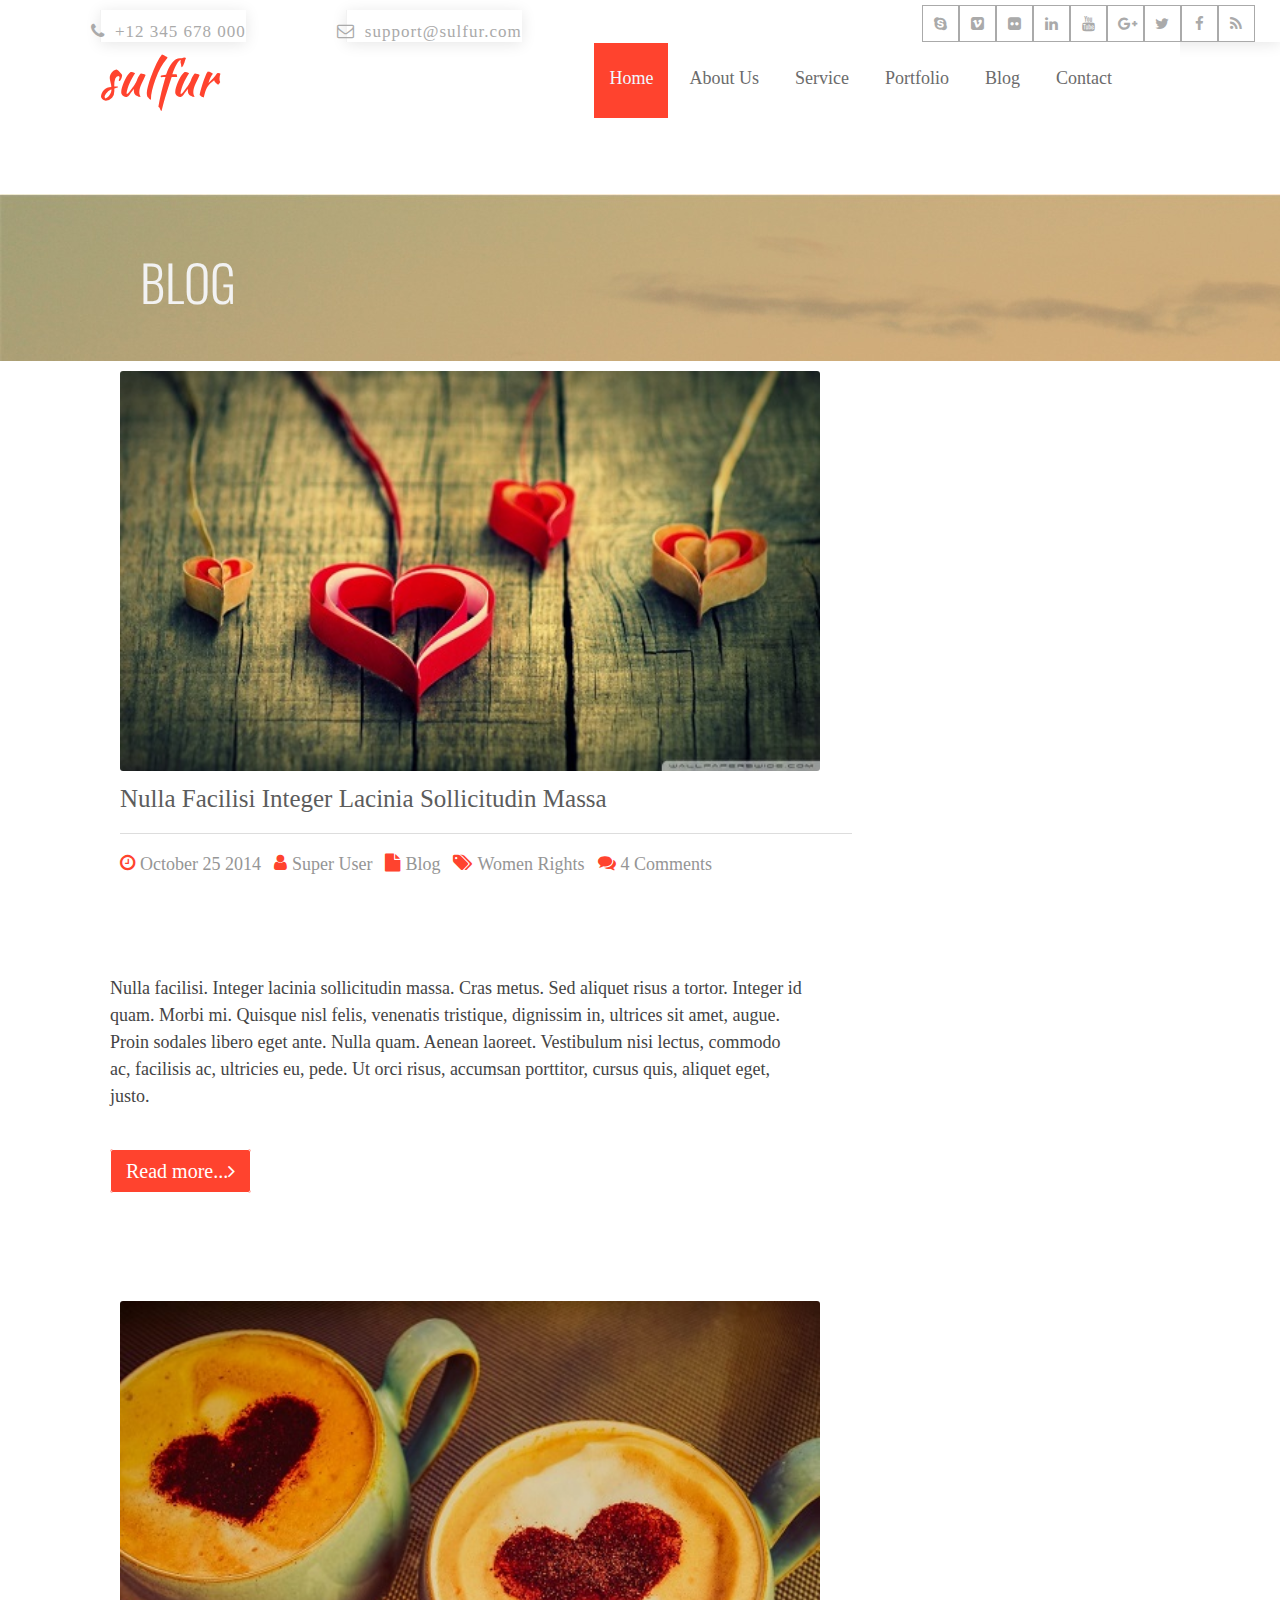
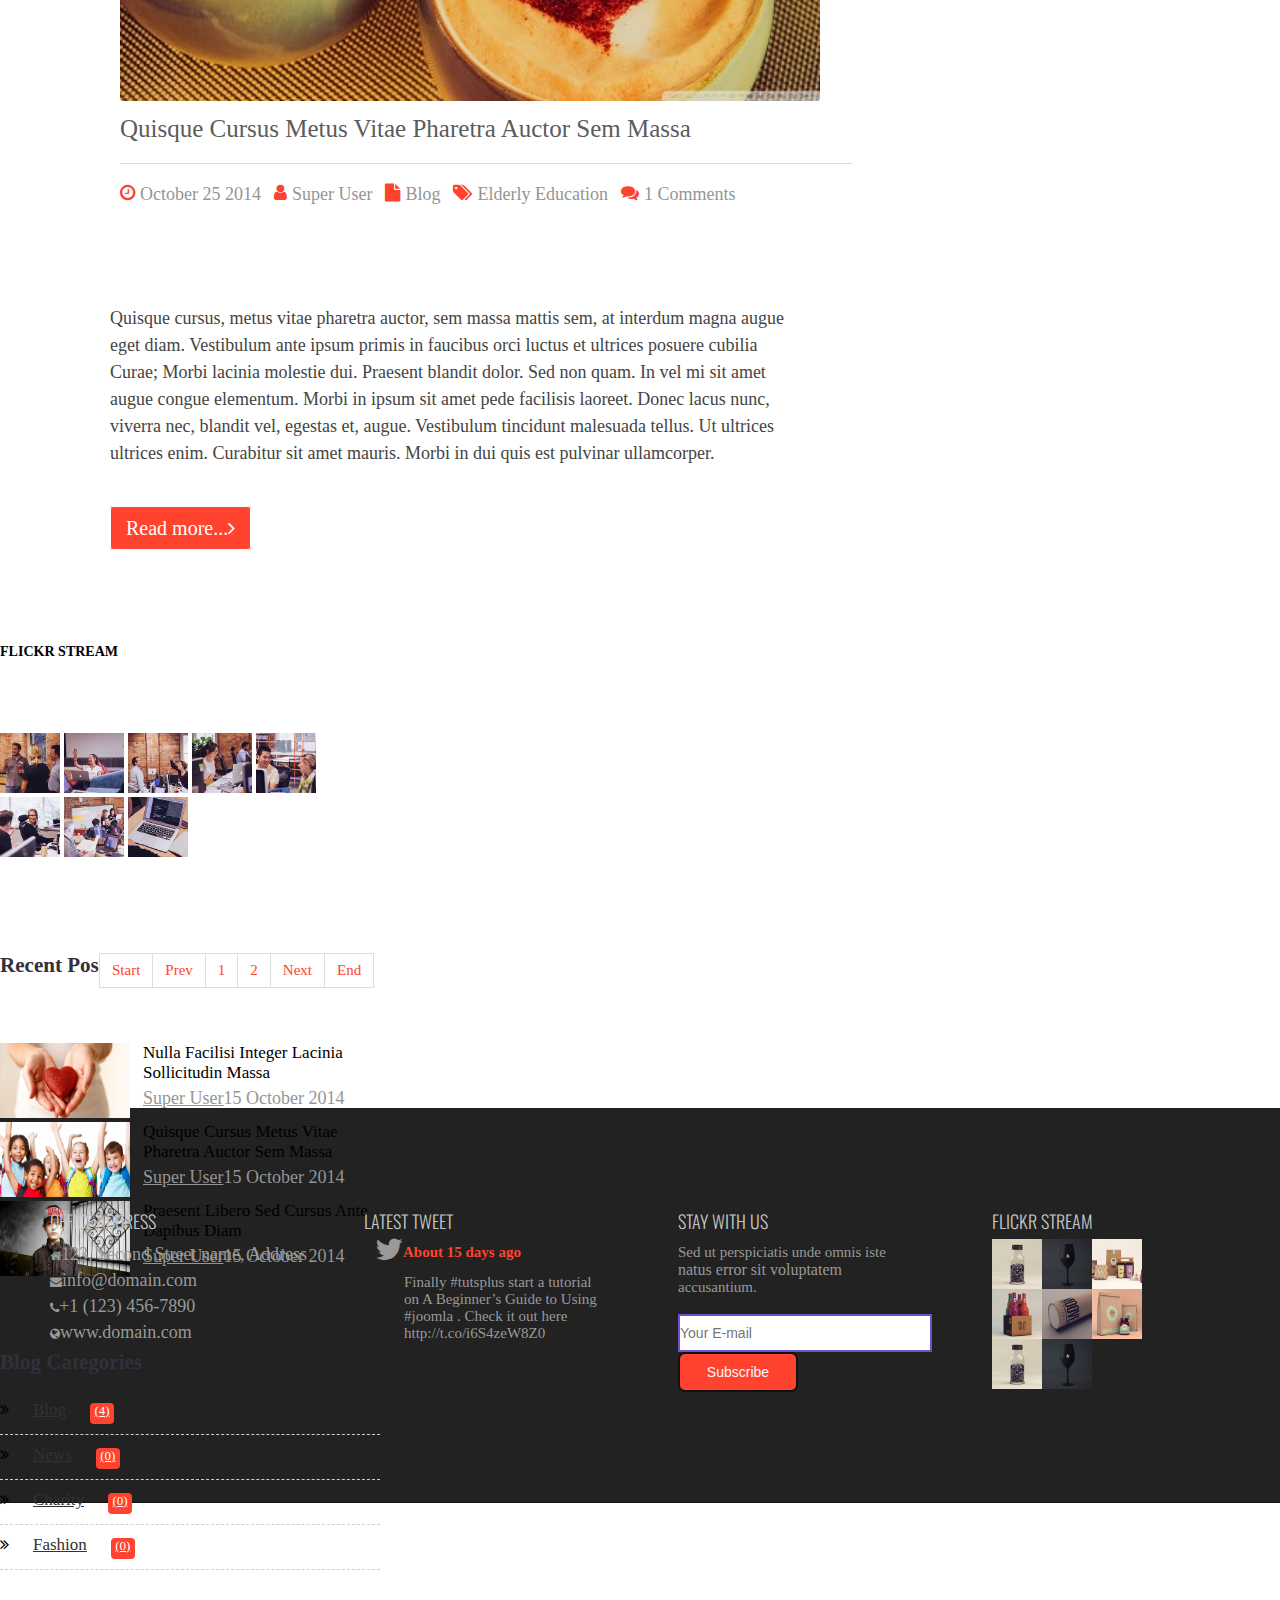
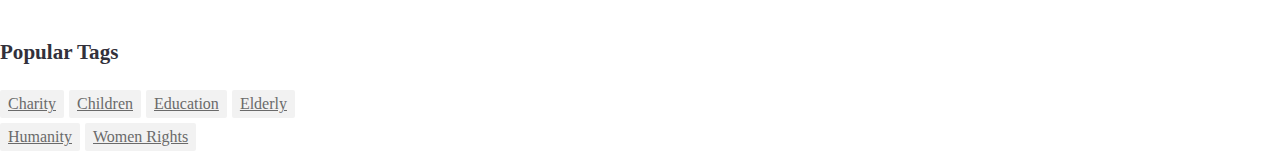
<file: blog.html>
<!DOCTYPE html>
<html lang="en">

<head>
    <meta charset="UTF-8">
    <meta http-equiv="X-UA-Compatible" content="IE=edge">
    <meta name="viewport" content="width=device-width, initial-scale=1.0">
    <link rel="stylesheet" href="blog.css" type="text/css">
    <link rel="stylesheet" href="https://cdnjs.cloudflare.com/ajax/libs/font-awesome/4.7.0/css/font-awesome.min.css">
    <link href="https://fonts.googleapis.com/css2?family=Cedarville+Cursive&family=Kaushan+Script&display=swap"
        rel="stylesheet">
    <link
        href="https://fonts.googleapis.com/css2?family=Cedarville+Cursive&family=Kaushan+Script&family=Oswald:wght@200;400&display=swap"
        rel="stylesheet">
    <title>Sulfur_5</title>
</head>

<body>

    <div class="main">
        <div class="row">
            <ul class="contact_detail">
                <li><i class="fa fa-phone"></i>+12 345 678 000</li>

            </ul>
        </div>
        <div class="row">
            <ul class="contact_detail">
                <li><i class="fa fa-envelope-o"></i>support@sulfur.com</li>
            </ul>
        </div>
        <div class="row_1">
            <ul class="social_list">

                <li>
                    <div class="skype">
                        <i class="fa fa-skype"></i>
                    </div>

                </li>

                <li>
                    <div class="skype">

                        <i class="fa fa-vimeo-square"></i>
                    </div>
                </li>
                <li>
                    <div class="skype">

                        <i class="fa fa-flickr"></i>
                    </div>
                </li>
                <li>
                    <div class="skype">

                        <i class="fa fa-linkedin"></i>
                    </div>

                </li>
                <li>
                    <div class="skype">

                        <i class="fa fa-youtube"></i>
                    </div>
                </li>
                <li>
                    <div class="skype">

                        <i class="fa fa-google-plus"></i>
                    </div>
                </li>
                <li>
                    <div class="skype">

                        <i class="fa fa-twitter"></i>
                    </div>
                </li>
                <li>
                    <div class="skype">

                        <i class="fa fa-facebook"></i>
                    </div>
                </li>
                <li>
                    <div class="skype">

                        <i class="fa fa-rss"></i>
                    </div>
                </li>
            </ul>


            </ul>

        </div>

    </div>
    <nav>
        <div class="logo">sulfur</div>
        <!-- <label for="" class="menu-btn">
            <i class="fa fa-bars"></i>
        </label> -->
        <ul>
            <li class="list"><a class="active" href="sulfur1.html">Home</a></li>
            <li><a href="about.html">About Us</a></li>
            <li><a href="services.html">Service</a></li>
            <li><a href="portfolio.html">Portfolio</a></li>
            <li><a href="blog.html">Blog</a></li>
            <li><a href="contact.html">Contact</a></li>
        </ul>

    </nav>
    <div class="feature">

        <h1>BLOG</h1>

    </div>
    <!-- <div class="mainclass"> -->
    <div class="blog">
        <div class="main-blog">
        <div class="blog_1">
            <div class="flicker_1">
                <img src="blog-01.jpg" alt="">
                <h1>
                    <!-- <a href="#"> -->
                    Nulla facilisi integer lacinia sollicitudin massa
                    <!-- </a> -->
                </h1>
                <ul class="calender">
                    <li><i class="fa fa-clock-o"></i>October 25 2014</li>
                    <li><i class="fa fa-user"></i>Super User</li>
                    <li><i class="fa fa-file"></i>Blog</li>
                    <li><i class="fa fa-tags"></i>Women Rights</li>
                    <li><i class="fa fa-comments"></i>4 Comments</li>
                </ul>

                <p>Nulla facilisi. Integer lacinia sollicitudin massa. Cras metus. Sed aliquet risus a tortor. Integer
                    id quam. Morbi mi. Quisque nisl felis, venenatis tristique, dignissim in, ultrices sit amet, augue.
                    Proin sodales libero eget ante. Nulla quam. Aenean laoreet. Vestibulum nisi lectus, commodo ac,
                    facilisis ac, ultricies eu, pede. Ut orci risus, accumsan porttitor, cursus quis, aliquet eget,
                    justo.</p>
                <a href="#feature" class="btn-primary">Read more...<i class="fa fa-angle-right"></i></a>
            </div>
            <div class="flicker_2">

            </div>
        </div>
       

    <div class="blog_1">
        <div class="flicker_1">
            <img src="blog-02.jpg" alt="">
            <h1>
                <!-- <a href="#"> -->
                Quisque Cursus Metus Vitae Pharetra Auctor Sem Massa
                <!-- </a> -->
            </h1>
            <ul class="calender">
                <li><i class="fa fa-clock-o"></i>October 25 2014</li>
                <li><i class="fa fa-user"></i>Super User</li>
                <li><i class="fa fa-file"></i>Blog</li>
                <li><i class="fa fa-tags"></i>Elderly Education</li>
                <li><i class="fa fa-comments"></i>1 Comments</li>
            </ul>

            <p>Quisque cursus, metus vitae pharetra auctor, sem massa mattis sem, at interdum magna augue eget diam.
                Vestibulum ante ipsum primis in faucibus orci luctus et ultrices posuere cubilia Curae; Morbi
                lacinia molestie dui. Praesent blandit dolor. Sed non quam. In vel mi sit amet augue congue
                elementum. Morbi in ipsum sit amet pede facilisis laoreet. Donec lacus nunc, viverra nec, blandit
                vel, egestas et, augue. Vestibulum tincidunt malesuada tellus. Ut ultrices ultrices enim. Curabitur
                sit amet mauris. Morbi in dui quis est pulvinar ullamcorper.</p>

            <a href="#feature" class="btn-primary">Read more...<i class="fa fa-angle-right"></i></a>
        </div>
        <!-- <div class="flicker_2">

            </div> -->

    </div>
</div>

    <div class="blog_2">
        <div class="h3flickr">
            <h3>FLICKR STREAM</h3>
        </div>
        <div class="stream">
            <img src="8.jpg" alt="">
            <img src="7.jpg" alt="">
            <img src="6.jpg" alt="">
            <img src="5.jpg" alt="">
            <img src="4.jpg" alt="">
            <img src="3.jpg" alt="">
            <img src="2.jpg" alt="">
            <img src="1.jpg" alt="">

        </div>
        <div class="h3post">
            <h3>Recent Post</h3>
        </div>
        <div class="squre">
            <div class="squre_1">
                <div class="s_img">
                    <img src="post-02.jpg" alt="">
                </div>
                <div class="s_body">
                    <h3>
                        Nulla Facilisi Integer Lacinia Sollicitudin Massa
                    </h3>
                    <ul>
                        <li><a href="#">Super User</a></li>
                        <li>15 October 2014</li>
                    </ul>
                </div>

            </div>
            <div class="squre_1">
                <div class="s_img">
                    <img src="post-03.jpg" alt="">
                </div>
                <div class="s_body">
                    <h3>

                        Quisque Cursus Metus Vitae Pharetra Auctor Sem Massa
                    </h3>
                    <ul>
                        <li><a href="#">Super User</a></li>
                        <li>15 October 2014</li>
                    </ul>
                </div>
            </div>
            <div class="squre_1">
                <div class="s_img">
                    <img src="post-04.jpg" alt="">
                </div>
                <div class="s_body">
                    <h3>

                        Praesent Libero Sed Cursus Ante Dapibus Diam
                    </h3>
                    <ul>
                        <li><a href="#">Super User</a></li>
                        <li>15 October 2014</li>
                    </ul>
                </div>


            </div>

            <div class="h3post">
                <h3>Blog Categories</h3>
            </div>
            <div class="arrow11">
                <ul>
                    <li>
                        <i class="fa fa-angle-double-right"></i>
                        <a href="#">Blog</a>
                        <a href="#" class="arrow">(4)</a>

                    </li>
                    <li>
                        <i class="fa fa-angle-double-right"></i>
                        <a href="#">News</a>
                        <a href="#" class="arrow">(0)</a>
                    </li>
                    <li>
                        <i class="fa fa-angle-double-right"></i>
                        <a href="#">Charity</a>
                        <a href="#" class="arrow">(0)</a>
                    </li>
                    <li>
                        <i class="fa fa-angle-double-right"></i>
                        <a href="#">Fashion</a>
                        <a href="#" class="arrow">(0)</a>
                    </li>
                </ul>
            </div>


            <div class="h3post">
                <h3>Popular Tags</h3>
            </div>

            <div class="tag">
                <a href="#">Charity</a>
                <a href="#">Children</a>
                <a href="#">Education</a>
                <a href="#">Elderly</a>
                <a href="#">Humanity</a>
                <a href="#">Women Rights</a>
            </div>
        </div>
    </div>





    </div>
    <nav>
        <ul class="navi">
            <li class="deactivate"><a href="#" aria-label="Start">Start</a></li>
            <li class="deactivate"><a href="#" aria-label="Previous">Prev</a></li>
            <li class="activate"><a href="#">1</a></li>
            <li class="activate"><a href="#">2</a></li>
            <li class="activate"><a href="#">Next</a></li>
            <li class="activate"><a href="#">End</a></li>
        </ul>
    </nav>
    



    <div class="tweet">

        <div class="address">
            <h3>Office Address</h3>

            <ul>
                <li><i class="fa fa-home"></i>123, Second Street name, Address</li>
                <li><i class="fa fa-envelope"></i>info@domain.com</li>
                <li><i class="fa fa-phone"></i>+1 (123) 456-7890</li>
                <li><i class="fa fa-globe"></i>www.domain.com </li>

            </ul>

        </div>
        <div class="address">
            <h3> Latest Tweet</h3>
            <div class="days">
                <i class="fa fa-twitter fa-2x media-object"></i>
                <h6>About 15 days ago</h6>
            </div>

            <p>Finally #tutsplus start a tutorial on A Beginner’s Guide to Using #joomla . Check it out here
                http://t.co/i6S4zeW8Z0</p>

        </div>
        <div class="address">
            <h3>Stay With us</h3>
            <div class="omnis">
                <p>Sed ut perspiciatis unde omnis iste <span>natus error sit voluptatem</span> accusantium.</p>
            </div>
            <input type="text" class="form-control" placeholder="Your E-mail" id="name">
            <input type="submit" class="button" value="Subscribe">


        </div>
        <div class="address">
            <h3>FLICKR STREAM</h3>
            <div class="omnis_1">
                <img src="img1.jpg" alt="">
                <img src="img2.jpg" alt="">

                <img src="img3.jpg" alt="">

                <img src="img4.jpg" alt="">

                <img src="img5.jpg" alt="">

                <img src="img6.jpg" alt="">
                <img src="img1.jpg" alt="">
                <img src="img2.jpg" alt="">


            </div>
        </div>
    </div>

</body>

</html>
</file>
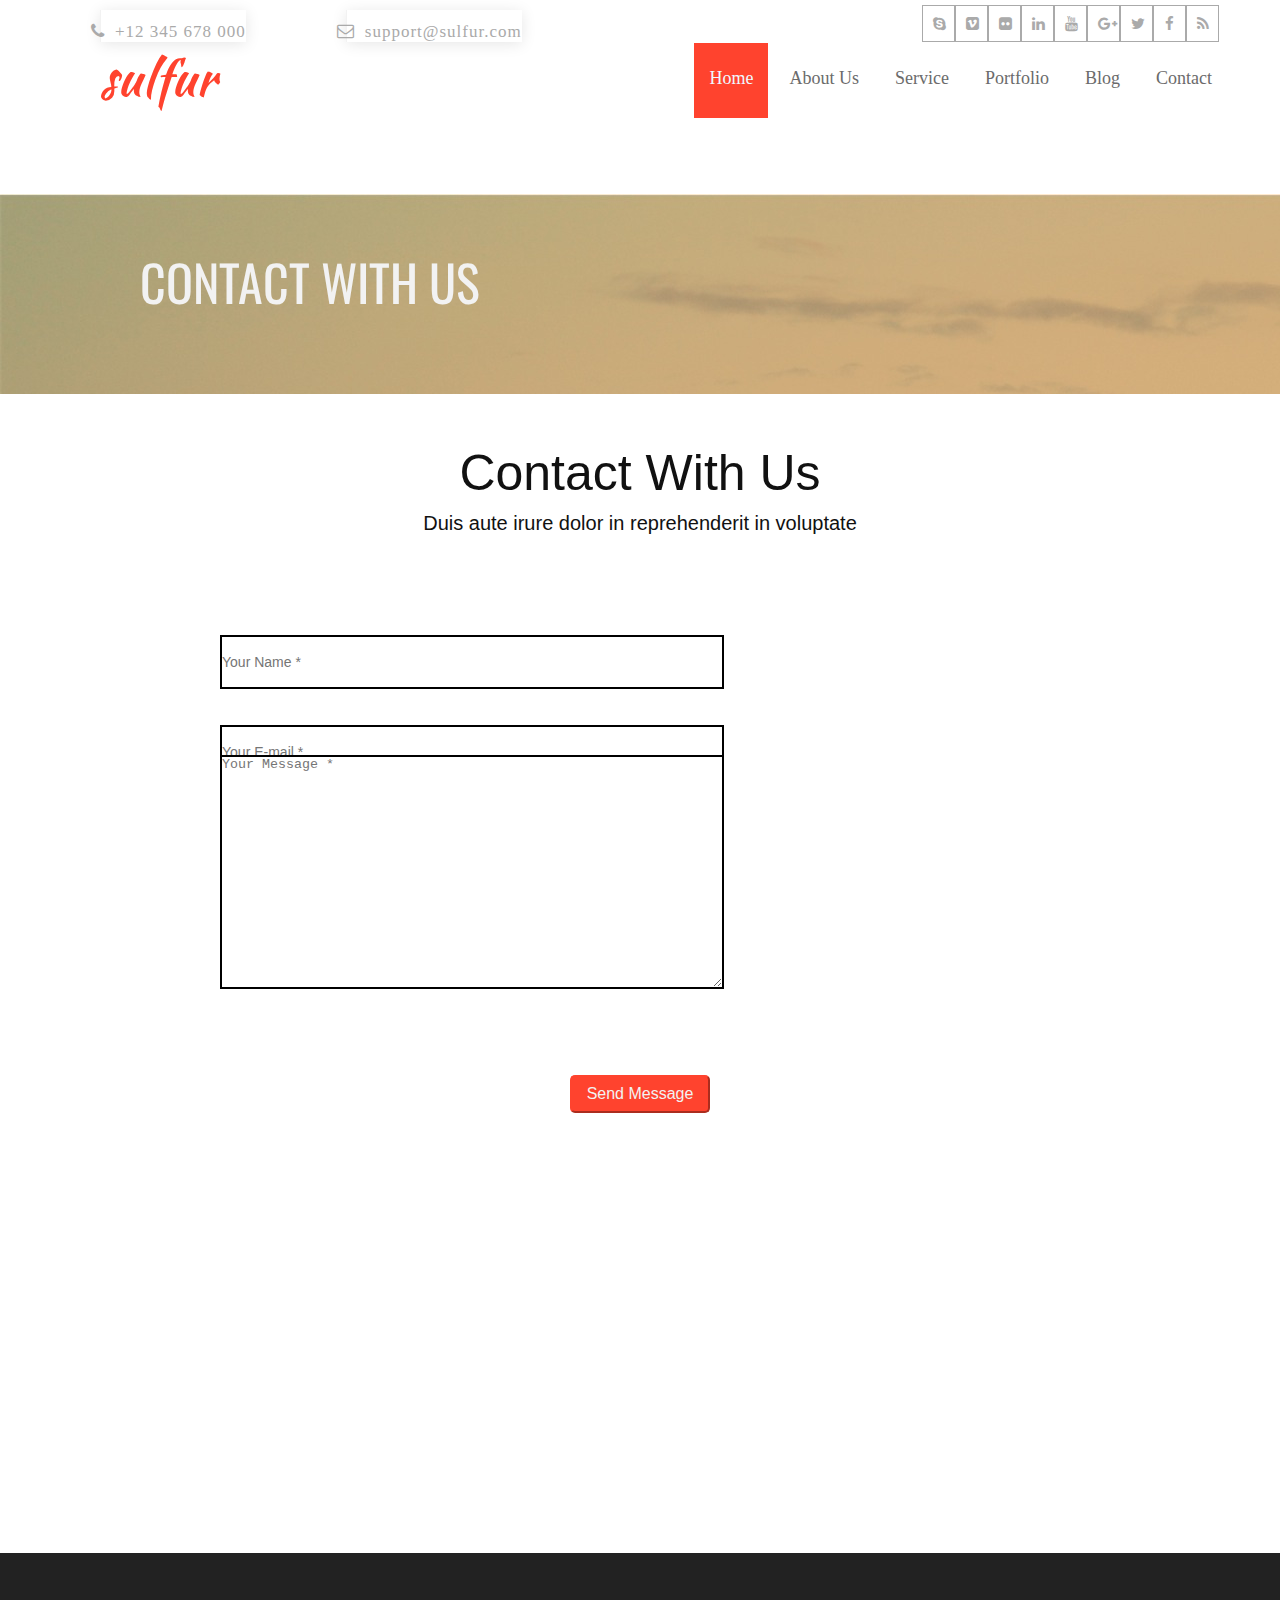
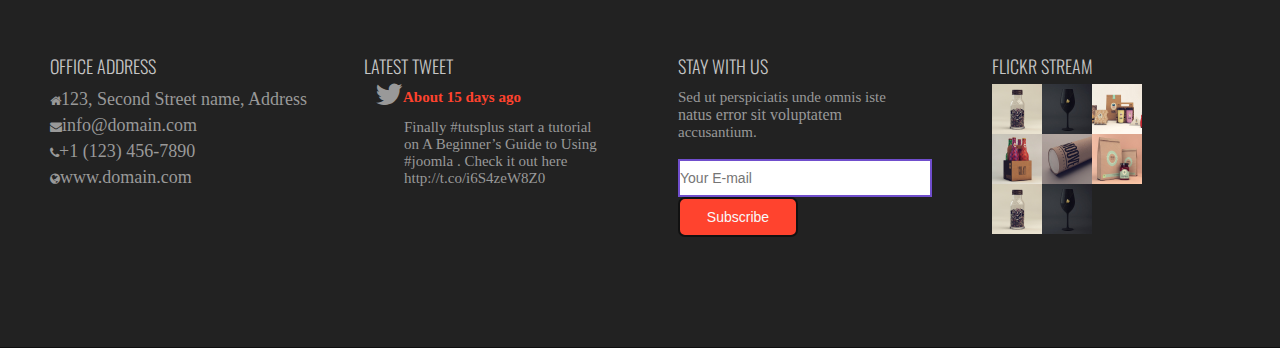
<file: contact.html>
<!DOCTYPE html>
<html lang="en">

<head>
    <meta charset="UTF-8">
    <meta http-equiv="X-UA-Compatible" content="IE=edge">
    <meta name="viewport" content="width=device-width, initial-scale=1.0">
    <link rel="stylesheet" href="contact.css" type="text/css">
    <link rel="stylesheet" href="https://cdnjs.cloudflare.com/ajax/libs/font-awesome/4.7.0/css/font-awesome.min.css">
    <link href="https://fonts.googleapis.com/css2?family=Cedarville+Cursive&family=Kaushan+Script&display=swap"
        rel="stylesheet">
    <link
        href="https://fonts.googleapis.com/css2?family=Cedarville+Cursive&family=Kaushan+Script&family=Oswald:wght@200;400&display=swap"
        rel="stylesheet">
    <title>Sulfur_6</title>
</head>

<body>
    <div class="main">
        <div class="row">
            <ul class="contact_detail">
                <li><i class="fa fa-phone"></i>+12 345 678 000</li>

            </ul>
        </div>
        <div class="row">
            <ul class="contact_detail">
                <li><i class="fa fa-envelope-o"></i>support@sulfur.com</li>
            </ul>
        </div>
        <div class="row_1">
            <ul class="social_list">

                <li>
                    <div class="skype">
                        <i class="fa fa-skype"></i>
                    </div>

                </li>

                <li>
                    <div class="skype">

                        <i class="fa fa-vimeo-square"></i>
                    </div>
                </li>
                <li>
                    <div class="skype">

                        <i class="fa fa-flickr"></i>
                    </div>
                </li>
                <li>
                    <div class="skype">

                        <i class="fa fa-linkedin"></i>
                    </div>

                </li>
                <li>
                    <div class="skype">

                        <i class="fa fa-youtube"></i>
                    </div>
                </li>
                <li>
                    <div class="skype">

                        <i class="fa fa-google-plus"></i>
                    </div>
                </li>
                <li>
                    <div class="skype">

                        <i class="fa fa-twitter"></i>
                    </div>
                </li>
                <li>
                    <div class="skype">

                        <i class="fa fa-facebook"></i>
                    </div>
                </li>
                <li>
                    <div class="skype">

                        <i class="fa fa-rss"></i>
                    </div>
                </li>
            </ul>


            </ul>

        </div>

    </div>
    <nav>
        <div class="logo">sulfur</div>
        
        <ul>
            <li class="list"><a class="active" href="sulfur1.html">Home</a></li>
            <li><a href="about.html">About Us</a></li>
            <li><a href="services.html">Service</a></li>
            <li><a href="portfolio.html">Portfolio</a></li>
            <li><a href="blog.html">Blog</a></li>
            <li><a href="contact.html">Contact</a></li>    </ul>

    </nav>
    <div class="feature">


        <h1>CONTACT WITH US</h1>

    </div>


    <div class="contact11">
        <h2>Contact With Us</h2>
        <p>Duis aute irure dolor in reprehenderit in voluptate</p>

    </div>
    <div class="form">
        <div class="lable">
            <div class="lable_1">
                <input type="text" class="form-control" placeholder="Your Name *" id="name" required=""
                    data-validation-required-message="Please enter your name.">


            </div>
            <div class="lable_1">
                <input type="text" class="form-control" placeholder="Your E-mail *" id="name" required=""
                    data-validation-required-message="Please enter your name.">


            </div>
            <div class="lable_1">
                <input type="text" class="form-control" placeholder="Your Phone *" id="name" required=""
                    data-validation-required-message="Please enter your name.">


            </div>

        </div>

        <div class="lable">
            <textarea class="form-control11" placeholder="Your Message *" id="message" required=""
                data-validation-required-message="Please enter a message."></textarea>

        </div>

    </div>

    <div class="button_btn">
        <button type="submit" class="button22">Send Message</button>

    </div>
    <div class="gmap">
        <iframe src="https://www.google.com/maps/embed?pb=!1m18!1m12!1m3!1d3766.0574194151163!2d72.86794310400356!3d19.279869045298238!2m3!1f0!2f0!3f0!3m2!1i1024!2i768!4f13.1!3m3!1m2!1s0x3be7b14035ce167f%3A0xfc7417bd89f99d72!2sRNA%20BROADWAY%20AVENUE!5e0!3m2!1sen!2sin!4v1656850100010!5m2!1sen!2sin" width="100%" height="450" style="border:0;" allowfullscreen="" loading="lazy" referrerpolicy="no-referrer-when-downgrade"></iframe>
    </div>

    <div class="tweet">

        <div class="address">
            <h3>Office Address</h3>

            <ul>
                <li><i class="fa fa-home"></i>123, Second Street name, Address</li>
                <li><i class="fa fa-envelope"></i>info@domain.com</li>
                <li><i class="fa fa-phone"></i>+1 (123) 456-7890</li>
                <li><i class="fa fa-globe"></i>www.domain.com </li>

            </ul>

        </div>
        <div class="address">
            <h3> Latest Tweet</h3>
            <div class="days">
                <i class="fa fa-twitter fa-2x media-object"></i>
                <h6>About 15 days ago</h6>
            </div>

            <p>Finally #tutsplus start a tutorial on A Beginner’s Guide to Using #joomla . Check it out here
                http://t.co/i6S4zeW8Z0</p>

        </div>
        <div class="address">
            <h3>Stay With us</h3>
            <div class="omnis">
                <p>Sed ut perspiciatis unde omnis iste <span>natus error sit voluptatem</span> accusantium.</p>
            </div>
            <input type="text" class="form-control" placeholder="Your E-mail" id="name">
            <input type="submit" class="button" value="Subscribe">


        </div>


        
        <div class="address">
            <h3>FLICKR STREAM</h3>
            <div class="omnis_1">
                <img src="img1.jpg" alt="">
                <img src="img2.jpg" alt="">

                <img src="img3.jpg" alt="">

                <img src="img4.jpg" alt="">

                <img src="img5.jpg" alt="">

                <img src="img6.jpg" alt="">
                <img src="img1.jpg" alt="">
                <img src="img2.jpg" alt="">


            </div>
        </div>
    </div>

</body>

</html>
</file>
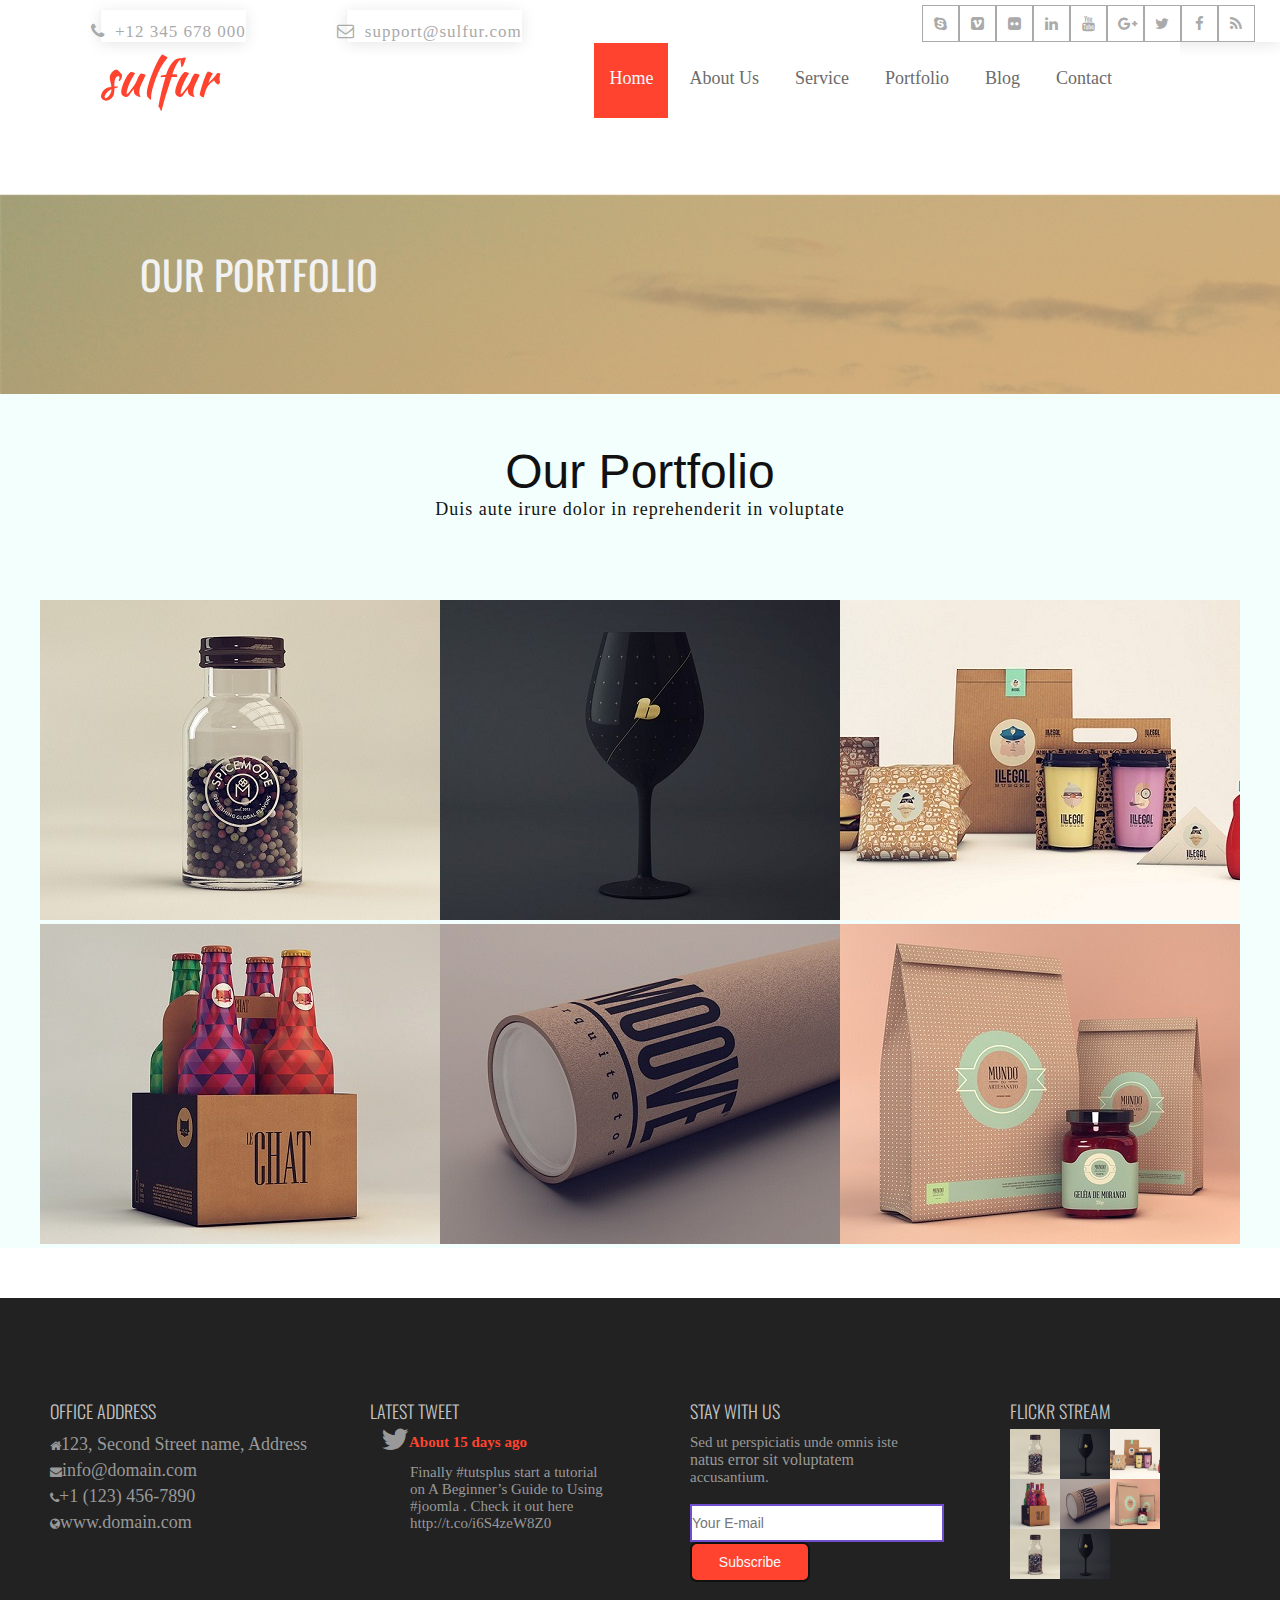
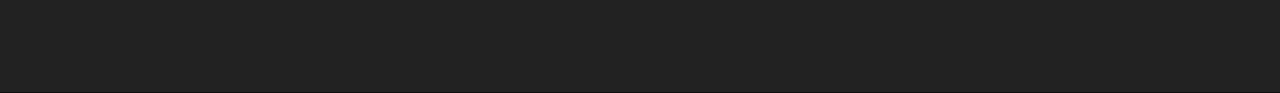
<file: portfolio.html>
<!DOCTYPE html>
<html lang="en">

<head>
    <meta charset="UTF-8">
    <meta http-equiv="X-UA-Compatible" content="IE=edge">
    <meta name="viewport" content="width=device-width, initial-scale=1.0">
    <link rel="stylesheet" href="portfolio.css" type="text/css">
    <link rel="stylesheet" href="https://cdnjs.cloudflare.com/ajax/libs/font-awesome/4.7.0/css/font-awesome.min.css">
    <link href="https://fonts.googleapis.com/css2?family=Cedarville+Cursive&family=Kaushan+Script&display=swap"
        rel="stylesheet">
    <link
        href="https://fonts.googleapis.com/css2?family=Cedarville+Cursive&family=Kaushan+Script&family=Oswald:wght@200;400&display=swap"
        rel="stylesheet">
    <title>Sulfur_4</title>
</head>

<body>
    <div class="main">
        <div class="row">
            <ul class="contact_detail">
                <li><i class="fa fa-phone"></i>+12 345 678 000</li>

            </ul>
        </div>
        <div class="row">
            <ul class="contact_detail">
                <li><i class="fa fa-envelope-o"></i>support@sulfur.com</li>
            </ul>
        </div>
        <div class="row_1">
            <ul class="social_list">

                <li>
                    <div class="skype">
                        <i class="fa fa-skype"></i>
                    </div>

                </li>

                <li>
                    <div class="skype">

                        <i class="fa fa-vimeo-square"></i>
                    </div>
                </li>
                <li>
                    <div class="skype">

                        <i class="fa fa-flickr"></i>
                    </div>
                </li>
                <li>
                    <div class="skype">

                        <i class="fa fa-linkedin"></i>
                    </div>

                </li>
                <li>
                    <div class="skype">

                        <i class="fa fa-youtube"></i>
                    </div>
                </li>
                <li>
                    <div class="skype">

                        <i class="fa fa-google-plus"></i>
                    </div>
                </li>
                <li>
                    <div class="skype">

                        <i class="fa fa-twitter"></i>
                    </div>
                </li>
                <li>
                    <div class="skype">

                        <i class="fa fa-facebook"></i>
                    </div>
                </li>
                <li>
                    <div class="skype">

                        <i class="fa fa-rss"></i>
                    </div>
                </li>
            </ul>


            </ul>

        </div>

    </div>
    <nav>
        <div class="logo">sulfur</div>
        <!-- <label for="" class="menu-btn">
            <i class="fa fa-bars"></i>
        </label> -->
        <ul>
            <li class="list"><a class="active" href="sulfur1.html">Home</a></li>
            <li><a href="about.html">About Us</a></li>
            <li><a href="services.html">Service</a></li>
            <li><a href="portfolio.html">Portfolio</a></li>
            <li><a href="blog.html">Blog</a></li>
            <li><a href="contact.html">Contact</a></li> </ul>

    </nav>
    <div class="feature">

        <h1>OUR PORTFOLIO</h1>

    </div>



    <div class="portfolio">
        <div class="portfolio_1">
            <h1>Our Portfolio</h1>
            <p>Duis aute irure dolor in reprehenderit in voluptate</p>
        </div>
        <div class="center">
            <div class="port">
                <img src="img1.jpg" alt="">
                <div class="center_1">
                    <h4>Portfolio Title</h4>
                    <p>At vero eos et accusamus et iusto odio dignissimos ducimus qui blanditiis praesentium</p>
                    <a href="#" class="link-1"><i class="fa fa-magic"></i></a>
                    <a href="#" class="link-2"><i class="fa fa-link"></i></a>

                </div>
            </div>
            <div class="port">
                <img src="img2.jpg" alt="">
                <div class="center_1">
                    <h4>Portfolio Title</h4>
                    <p>At vero eos et accusamus et iusto odio dignissimos ducimus qui blanditiis praesentium</p>
                    <a href="#" class="link-1"><i class="fa fa-magic"></i></a>
                    <a href="#" class="link-2"><i class="fa fa-link"></i></a>

                </div>

            </div>
            <div class="port">
                <img src="img3.jpg" alt="">
                <div class="center_1">
                    <h4>Portfolio Title</h4>
                    <p>At vero eos et accusamus et iusto odio dignissimos ducimus qui blanditiis praesentium</p>
                    <a href="#" class="link-1"><i class="fa fa-magic"></i></a>
                    <a href="#" class="link-2"><i class="fa fa-link"></i></a>

                </div>

            </div>
            <div class="port">
                <img src="img4.jpg" alt="">
                <div class="center_1">
                    <h4>Portfolio Title</h4>
                    <p>At vero eos et accusamus et iusto odio dignissimos ducimus qui blanditiis praesentium</p>
                    <a href="#" class="link-1"><i class="fa fa-magic"></i></a>
                    <a href="#" class="link-2"><i class="fa fa-link"></i></a>

                </div>

            </div>
            <div class="port">
                <img src="img5.jpg" alt="">
                <div class="center_1">
                    <h4>Portfolio Title</h4>
                    <p>At vero eos et accusamus et iusto odio dignissimos ducimus qui blanditiis praesentium</p>
                    <a href="#" class="link-1"><i class="fa fa-magic"></i></a>
                    <a href="#" class="link-2"><i class="fa fa-link"></i></a>
                    e
                </div>

            </div>
            <div class="port">
                <img src="img6.jpg" alt="">
                <div class="center_1">
                    <h4>Portfolio Title</h4>
                    <p>At vero eos et accusamus et iusto odio dignissimos ducimus qui blanditiis praesentium</p>
                    <a href="#" class="link-1"><i class="fa fa-magic"></i></a>
                    <a href="#" class="link-2"><i class="fa fa-link"></i></a>

                </div>

            </div>
        </div>
    </div>


    <div class="tweet">

        <div class="address">
            <h3>Office Address</h3>

            <ul>
                <li><i class="fa fa-home"></i>123, Second Street name, Address</li>
                <li><i class="fa fa-envelope"></i>info@domain.com</li>
                <li><i class="fa fa-phone"></i>+1 (123) 456-7890</li>
                <li><i class="fa fa-globe"></i>www.domain.com </li>
               
            </ul>

        </div>
        <div class="address">
            <h3> Latest Tweet</h3>
            <div class="days">
            <i class="fa fa-twitter fa-2x media-object"></i>
            <h6>About 15 days ago</h6>
            </div>
           
            <p>Finally #tutsplus start a tutorial on A Beginner’s Guide to Using #joomla . Check it out here
                http://t.co/i6S4zeW8Z0</p>
            
        </div>
        <div class="address">
            <h3>Stay With us</h3>
            <div class="omnis">
            <p>Sed ut perspiciatis unde omnis iste <span>natus error sit voluptatem</span> accusantium.</p>
            </div>
            <input type="text" class="form-control" placeholder="Your E-mail" id="name">
            <input type="submit" class="button" value="Subscribe">


        </div>
        <div class="address">
            <h3>FLICKR STREAM</h3>
            <div class="omnis_1">
                <img src="img1.jpg" alt="">
                <img src="img2.jpg" alt="">

                <img src="img3.jpg" alt="">

                <img src="img4.jpg" alt="">

                <img src="img5.jpg" alt="">

                <img src="img6.jpg" alt="">
                <img src="img1.jpg" alt="">
                <img src="img2.jpg" alt="">


            </div>
        </div>
    </div>
    </body>
    </html>
</file>
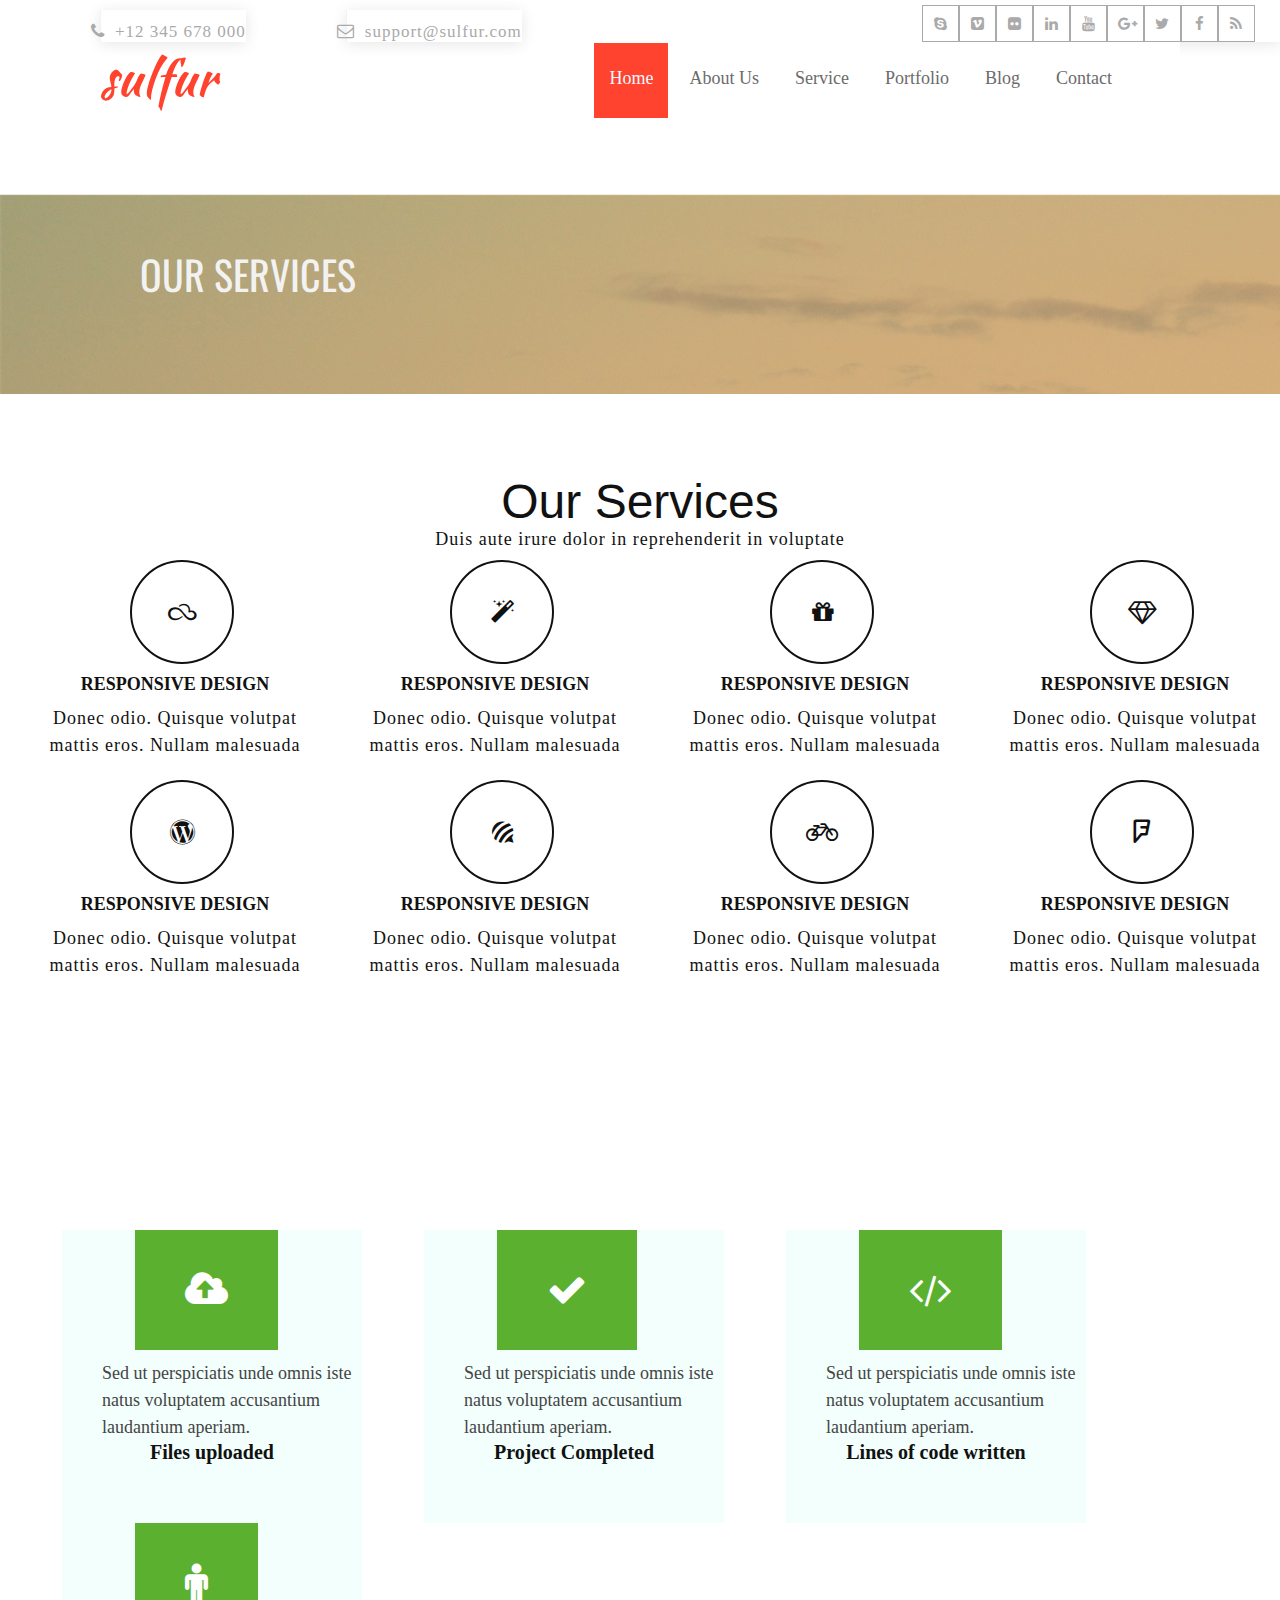
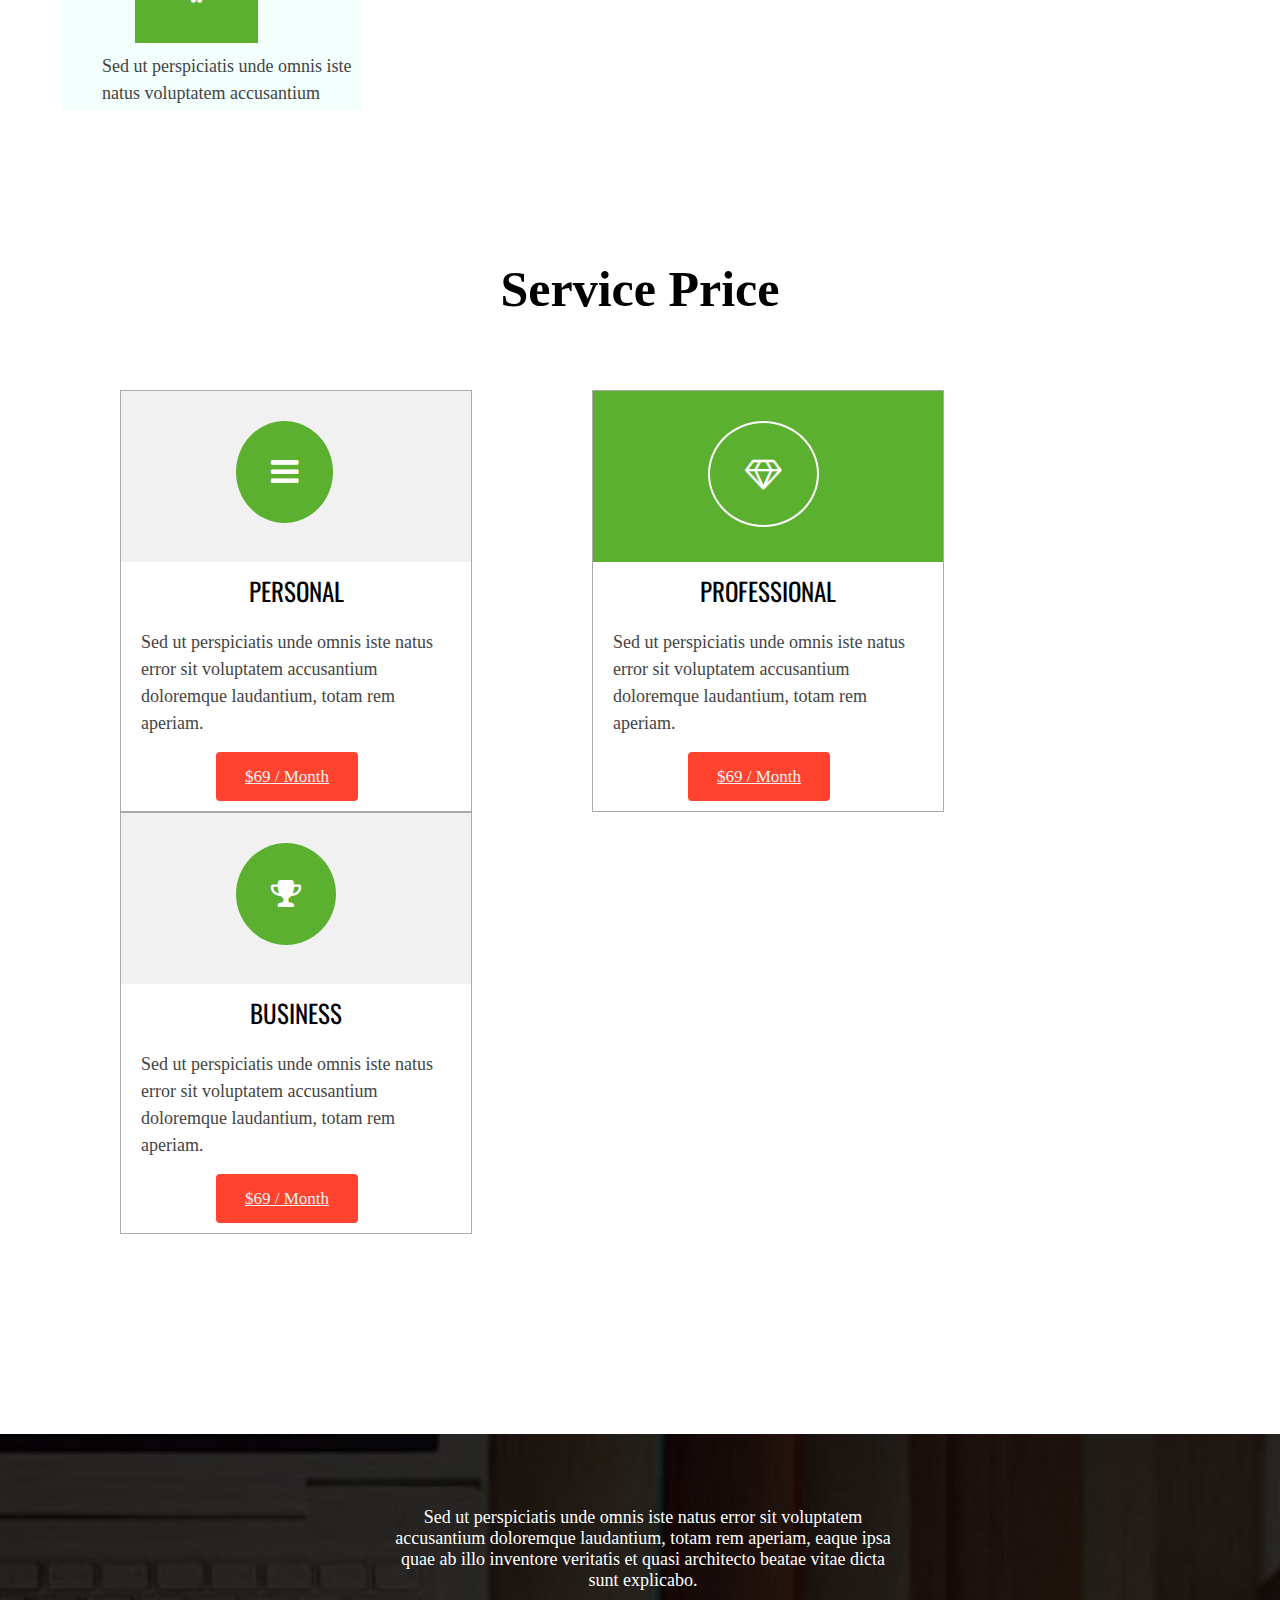
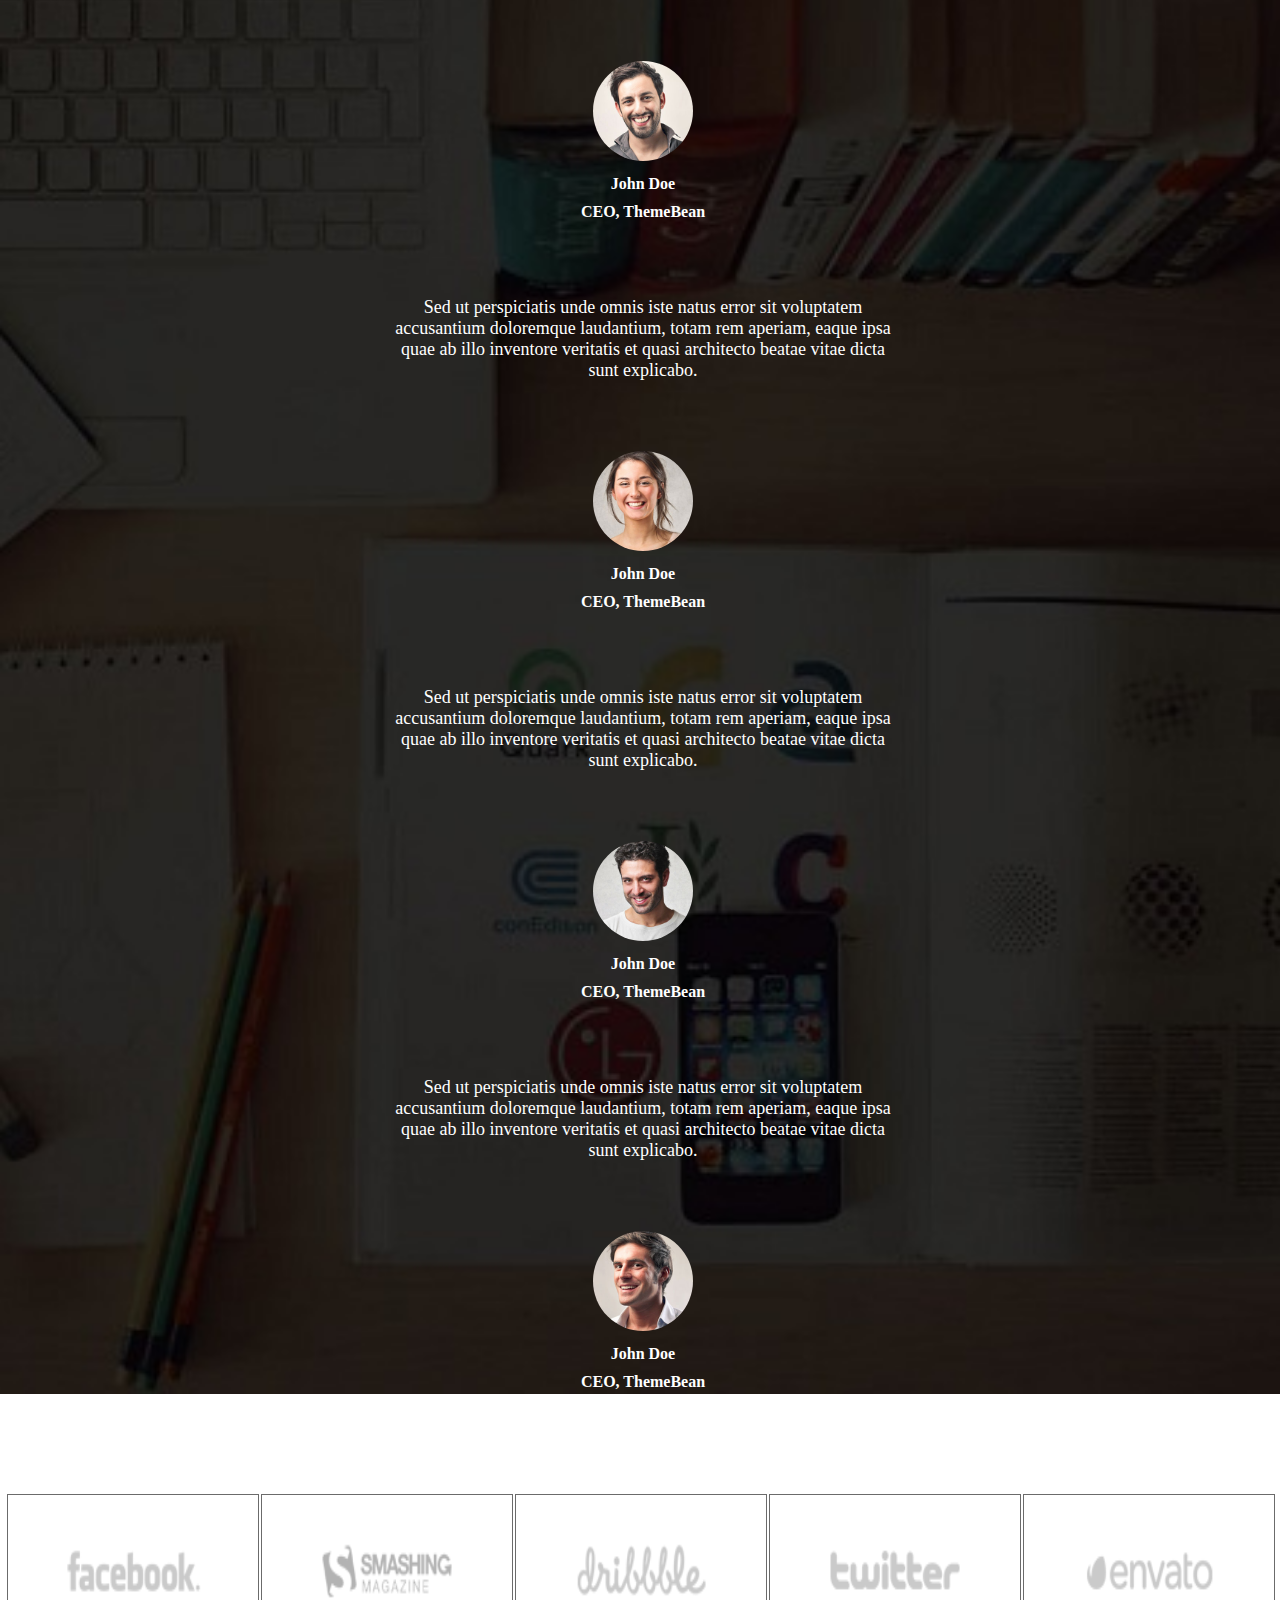
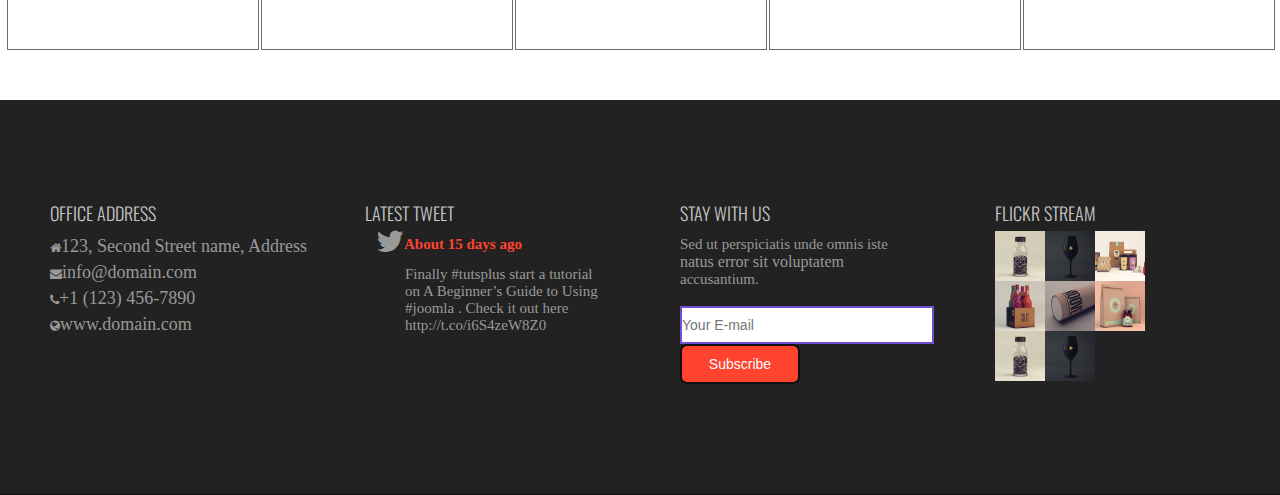
<file: services.html>
<!DOCTYPE html>
<html lang="en">

<head>
    <meta charset="UTF-8">
    <meta http-equiv="X-UA-Compatible" content="IE=edge">
    <meta name="viewport" content="width=device-width, initial-scale=1.0">
    <link rel="stylesheet" href="services.css" type="text/css">
    <link rel="stylesheet" href="https://cdnjs.cloudflare.com/ajax/libs/font-awesome/4.7.0/css/font-awesome.min.css">
    <link href="https://fonts.googleapis.com/css2?family=Cedarville+Cursive&family=Kaushan+Script&display=swap"
        rel="stylesheet">
    <link
        href="https://fonts.googleapis.com/css2?family=Cedarville+Cursive&family=Kaushan+Script&family=Oswald:wght@200;400&display=swap"
        rel="stylesheet">
    <title>Sulfur_3</title>
</head>

<body>
    <div class="main">
        <div class="row">
            <ul class="contact_detail">
                <li><i class="fa fa-phone"></i>+12 345 678 000</li>

            </ul>
        </div>
        <div class="row">
            <ul class="contact_detail">
                <li><i class="fa fa-envelope-o"></i>support@sulfur.com</li>
            </ul>
        </div>
        <div class="row_1">
            <ul class="social_list">

                <li>
                    <div class="skype">
                        <i class="fa fa-skype"></i>
                    </div>

                </li>

                <li>
                    <div class="skype">

                        <i class="fa fa-vimeo-square"></i>
                    </div>
                </li>
                <li>
                    <div class="skype">

                        <i class="fa fa-flickr"></i>
                    </div>
                </li>
                <li>
                    <div class="skype">

                        <i class="fa fa-linkedin"></i>
                    </div>

                </li>
                <li>
                    <div class="skype">

                        <i class="fa fa-youtube"></i>
                    </div>
                </li>
                <li>
                    <div class="skype">

                        <i class="fa fa-google-plus"></i>
                    </div>
                </li>
                <li>
                    <div class="skype">

                        <i class="fa fa-twitter"></i>
                    </div>
                </li>
                <li>
                    <div class="skype">

                        <i class="fa fa-facebook"></i>
                    </div>
                </li>
                <li>
                    <div class="skype">

                        <i class="fa fa-rss"></i>
                    </div>
                </li>
            </ul>


            </ul>

        </div>

    </div>
    <nav>
        <div class="logo">sulfur</div>
        <!-- <label for="" class="menu-btn">
            <i class="fa fa-bars"></i>
        </label> -->
        <ul>
            <li class="list"><a class="active" href="sulfur1.html">Home</a></li>
            <li><a href="about.html">About Us</a></li>
            <li><a href="services.html">Service</a></li>
            <li><a href="portfolio.html">Portfolio</a></li>
            <li><a href="blog.html">Blog</a></li>
            <li><a href="contact.html">Contact</a></li>  </ul>

    </nav>
    <div class="feature">

        <h1>OUR SERVICES</h1>

    </div>

    <div class="paragraph_6">
        <div class="sevices">
            <h1>Our Services</h1>
            <p>Duis aute irure dolor in reprehenderit in voluptate</p>

        </div>
        <div class="design">
            <div class="post">
                <i class="fa fa-skyatlas"></i>
                <h2>RESPONSIVE DESIGN</h2>
                <p>Donec odio. Quisque volutpat mattis eros. Nullam malesuada </p>
            </div>
            <div class="post">
                <i class="fa fa-magic"></i>
                <h2>RESPONSIVE DESIGN</h2>
                <p>Donec odio. Quisque volutpat mattis eros. Nullam malesuada </p>
            </div>
            <div class="post">
                <i class="fa fa-gift"></i>
                <h2>RESPONSIVE DESIGN</h2>
                <p>Donec odio. Quisque volutpat mattis eros. Nullam malesuada </p>
            </div>
            <div class="post">
                <i class="fa fa-diamond"></i>
                <h2>RESPONSIVE DESIGN</h2>
                <p>Donec odio. Quisque volutpat mattis eros. Nullam malesuada </p>
            </div>
            <div class="post">
                <i class="fa fa-wordpress"></i>
                <h2>RESPONSIVE DESIGN</h2>
                <p>Donec odio. Quisque volutpat mattis eros. Nullam malesuada </p>
            </div>
            <div class="post">
                <i class="fa fa-forumbee"></i>
                <h2>RESPONSIVE DESIGN</h2>
                <p>Donec odio. Quisque volutpat mattis eros. Nullam malesuada </p>
            </div>
            <div class="post">
                <i class="fa fa-bicycle"></i>
                <h2>RESPONSIVE DESIGN</h2>
                <p>Donec odio. Quisque volutpat mattis eros. Nullam malesuada </p>
            </div>
            <div class="post">
                <i class="fa fa-foursquare"></i>
                <h2>RESPONSIVE DESIGN</h2>
                <p>Donec odio. Quisque volutpat mattis eros. Nullam malesuada </p>
            </div>
        </div>

    </div>
    <div class="section">
        <div class="uploded">
            <i class="fa fa-cloud-upload"></i>
            <p>Sed ut perspiciatis unde omnis iste natus voluptatem accusantium laudantium aperiam.</p>
            <h3>Files uploaded</h3>

        </div>
        <div class="uploded">
            <i class="fa fa-check"></i>
            <p>Sed ut perspiciatis unde omnis iste natus voluptatem accusantium laudantium aperiam.</p>
            <h3>Project Completed</h3>

        </div>
        <div class="uploded">
            <i class="fa fa-code"></i>
            <p>Sed ut perspiciatis unde omnis iste natus voluptatem accusantium laudantium aperiam.</p>
            <h3>Lines of code written</h3>

        </div>
        <div class="uploded">
            <i class="fa fa-male"></i>
            <p>Sed ut perspiciatis unde omnis iste natus voluptatem accusantium laudantium aperiam.</p>
            <h3>Happy client</h3>

        </div>
    </div>
    <div class="heading">
        <h2>Service Price</h2>

    </div>
    <div class="price">
        
        <div class="price_page">
            <div class="p_head">
                <i class="fa fa-bars"></i>
            </div>
            <div class="p_body">
                <h3>PERSONAL</h3>
                <p>Sed ut perspiciatis unde omnis iste natus error sit voluptatem accusantium doloremque laudantium,
                    totam rem aperiam.</p>
                <a href="#" class="button11">$69 / Month</a>
            </div>
        </div>
        <div class="price_page">
            <div class="p_head11">
                <i class="fa fa-diamond"></i>
                        </div>
            <div class="p_body">
                <h3>Professional</h3>
                <p>Sed ut perspiciatis unde omnis iste natus error sit voluptatem accusantium doloremque laudantium,
                    totam rem aperiam.</p>
                <a href="#" class="button11">$69 / Month</a>
            </div>
        </div>
        <div class="price_page">
            <div class="p_head">
                <i class="fa fa-trophy"></i>
            </div>
            <div class="p_body">
                <h3>BUSINESS</h3>
                <p>Sed ut perspiciatis unde omnis iste natus error sit voluptatem accusantium doloremque laudantium,
                    totam rem aperiam.</p>
                <a href="#" class="button11">$69 / Month</a>
            </div>
        </div>

    </div>
    <div class="ipod_mini">
        <div class="ipod_div">
            <div class="john_doe">
                <p>Sed ut perspiciatis unde omnis iste natus error sit voluptatem accusantium doloremque laudantium,
                    totam rem aperiam, eaque ipsa quae ab illo inventore veritatis et quasi architecto beatae vitae
                    dicta sunt explicabo. </p>
                <img src="team-1.jpg" alt="">
                <h5>John Doe</h5>
                <h5>CEO, ThemeBean</h5>
            </div>
            <div class="john_doe">
                <p>Sed ut perspiciatis unde omnis iste natus error sit voluptatem accusantium doloremque laudantium,
                    totam rem aperiam, eaque ipsa quae ab illo inventore veritatis et quasi architecto beatae vitae
                    dicta sunt explicabo. </p>
                <img src="team-2.jpg" alt="">
                <h5>John Doe</h5>
                <h5>CEO, ThemeBean</h5>
            </div>
            <div class="john_doe">
                <p>Sed ut perspiciatis unde omnis iste natus error sit voluptatem accusantium doloremque laudantium,
                    totam rem aperiam, eaque ipsa quae ab illo inventore veritatis et quasi architecto beatae vitae
                    dicta sunt explicabo. </p>
                <img src="team-3.jpg" alt="">
                <h5>John Doe</h5>
                <h5>CEO, ThemeBean</h5>
            </div>
            <div class="john_doe">
                <p>Sed ut perspiciatis unde omnis iste natus error sit voluptatem accusantium doloremque laudantium,
                    totam rem aperiam, eaque ipsa quae ab illo inventore veritatis et quasi architecto beatae vitae
                    dicta sunt explicabo. </p>
                <img src="team-4.jpg" alt="">
                <h5>John Doe</h5>
                <h5>CEO, ThemeBean</h5>
            </div>
        </div>
</div>
        <div class="symbol">
            <div class="symbol_list">
                <img src="client1.png" alt="">

            </div>
            <div class="symbol_list">
                <img src="client2.png" alt="">

            </div>
            <div class="symbol_list">
                <img src="client3.png" alt="">

            </div>
            <div class="symbol_list">
                <img src="client4.png" alt="">

            </div>
            <div class="symbol_list">
                <img src="client5.png" alt="">

            </div>



        </div>
        <div class="tweet">

            <div class="address">
                <h3>Office Address</h3>

                <ul>
                    <li><i class="fa fa-home"></i>123, Second Street name, Address</li>
                    <li><i class="fa fa-envelope"></i>info@domain.com</li>
                    <li><i class="fa fa-phone"></i>+1 (123) 456-7890</li>
                    <li><i class="fa fa-globe"></i>www.domain.com </li>
                   
                </ul>

            </div>
            <div class="address">
                <h3> Latest Tweet</h3>
                <div class="days">
                <i class="fa fa-twitter fa-2x media-object"></i>
                <h6>About 15 days ago</h6>
                </div>
               
                <p>Finally #tutsplus start a tutorial on A Beginner’s Guide to Using #joomla . Check it out here
                    http://t.co/i6S4zeW8Z0</p>
                
            </div>
            <div class="address">
                <h3>Stay With us</h3>
                <div class="omnis">
                <p>Sed ut perspiciatis unde omnis iste <span>natus error sit voluptatem</span> accusantium.</p>
                </div>
                <input type="text" class="form-control" placeholder="Your E-mail" id="name">
                <input type="submit" class="button" value="Subscribe">


            </div>
            <div class="address">
                <h3>FLICKR STREAM</h3>
                <div class="omnis_1">
                    <img src="img1.jpg" alt="">
                    <img src="img2.jpg" alt="">

                    <img src="img3.jpg" alt="">

                    <img src="img4.jpg" alt="">

                    <img src="img5.jpg" alt="">

                    <img src="img6.jpg" alt="">
                    <img src="img1.jpg" alt="">
                    <img src="img2.jpg" alt="">


                </div>
            </div>
        </div>




</body>

</html>
</file>
<file: sulfur1.css>
* {
    margin: 0px;
    padding: 0px;
}

body {
    overflow-x: hidden ;
}

.main {
    /* border:1px solid; */
    display: flex;
    color: #aaa;
    box-shadow: 0px 2px 15px rgb(0 0 0 / 10%)
}

.row ul {
    /* border: 1px solid; */
    gap: 10px;
    margin-left: 100px;
    margin-top: 10px;
    font-size: 17px;
    letter-spacing: 1px;
    color: #aaa;
    list-style: none;
    /* border: 1px solid; */
    border-left: 1px solid #f2f2f2;
    box-shadow: 0px 2px 15px rgb(0 0 0 / 10%)
}

.contact_detail i {
    outline: 1px;
    text-decoration: none;
}

.row_1 {
    font-size: 15px;
    display: flex;
    justify-content: center;
    margin-left: 400px;
    /* margin-top: -30px; */
    /* gap: 20px; */
    letter-spacing: 10px;
    list-style: none;
    color: #aaa;

    box-sizing: border-box;
    text-align: center;
    padding-top: 5px;
}

.skype {
    height: 35px;
    width: 31px;
    border: 1px solid;

}

.row_1 ul {
    display: flex;
    justify-content: center;
    align-items: flex-end;
    list-style: none;

}

.row_1 li i {
    align-items: center;
    margin-top: 10px;
    margin-left: 10px;
}

.row .fa {
    margin-top: 12px;
    transition: 2s;
    /* transition: all 1s; */
    transform: translateX(-10px);

}

.row_1 ul li:hover {
    background: #FF432E;
    color: #f2f2f2;
    /* transform: translateX(13px); */
}

.row_1 li:hover i {
    transform: translateX(0px);
}

@media screen and (min-width:320px) and (max-width:480px) {
    .main {

        flex-direction: column;
        /* font-size: 20px; */
    }

    .row ul {
        /* font-size: 22px; */
        margin-left: 50px;


    }

    .row_1 {
        /* font-size: 22px; */
        margin-left: -10px;
        margin-top: 20px;

    }


}

/* main closed */




nav {
    /* height: 80px; */
    background-color: white;
    display: flex;
    align-items: center;
    justify-content: space-between;
    padding: 0px 50px 0px 100px;
    margin-right: 100px;
    /* margin-top: 300px; */

}

nav .logo {
    font-size: 50px;
    color: #FF432E;
    /* font-weight: 600; */
    font-family: "Kaushan Script";
}

.list {
    color: #bdff2e;
}

nav ul {
    display: flex;
    list-style: none;
    z-index: 0;

}

nav ul li {
    margin: 0px 3px;

}

nav ul li a {

    color: #6b6b6b;
    text-decoration: none;
    font-size: 18px;
    font-weight: 500;
    padding: 25px 15px 30px;
    border-radius: -5px;
    transition: all 0.3s ease;


}

nav ul li a:hover {
    color: white;
    background-color: #FF432E;
}
.nav li{
    position: relative;
}

.active {

    color: aliceblue;
    background-color: #FF432E;
}

nav.menu-btn {
    color: black;
    font-size: 20px;
    cursor: pointer;
    display: none;
}

@media screen and (min-width:320px) and (max-width:480px) {

    nav {
        flex-direction: column;
        /* margin-left: -150px; */
        margin-right: 0px;
        padding: 0;
    
    }

    nav ul {
        flex-direction: column;

    }

    nav ul li {
        margin-top: 30px;
    }


}


/* navbar closed */
.banner .overlay {
    height: 500px;

    background: rgba(0, 0, 0, 0.7);
    width: 100%;
    /* height: 600px; */
    border: solid;

}

.banner {
    height: 500px;
    text-align: center;
    color: #fff;
    background-image: url('banner.jpg');
    background-size: cover;

}

.overlay h1 {
    font-size: 50px;
    padding-top: 100px;
    font-weight: 700;
    letter-spacing: 9px;
    text-transform: uppercase;
    font-family: "Oswald", "sans sarif";


}

.overlay h1 span {
    color: #FF432E;
}

.overlay p {
    font-size: 30px;
    font-family: 'PT Sans Narrow', Arial, sans-serif;
    margin-top: 35px;
    letter-spacing: 3px;
    margin-bottom: 60px;
}

.btn-primary {
    padding: 15px 25px;
    font-size: 20px;
    text-decoration: none;
    border: 1px solid;
    border-color: #fff;
    color: #fff;
    border-radius: 3px;
    width: 130px;
    background-color: #FF432E;
}

.btn-primary:hover {
    background-color: #fff;
    color: #111;
}

@media screen and (min-width:320px) and (max-width:480px) {

    
   
    .banner {
        /* z-index: 1; */
        margin-top: 0px;


    }

    .overlay h1 {
        font-size: 35px;
        /* padding-top: -10px; */
        font-weight: 400;
        letter-spacing: 9px;
        text-transform: uppercase;
        font-family: "Oswald", "sans sarif";
        /* margin-top: -2px; */

    }

    .overlay p {
        font-size: 20px;
        font-family: 'PT Sans Narrow', Arial, sans-serif;
        margin-top: 20px;
        letter-spacing: 3px;
        margin-bottom: 60px;
    }

    .btn-primary {
        margin-top: -50px;
        background-color: #FF432E;
    }
}




/* BANNER CLOSED */


.corporate1 {

    /* margin-top: 85px; */

    /* padding: 20px; */
    text-align: center;

}

.paragraph {

    margin-left: 120px;
    display: flex;

}

.row_14 {

    margin-left: 80px;
    margin-top: 30px;
    /* display: flex; */
    position: relative;

}

.head_text {
    /* height: 150px; */
    width: 400px;
    background-color: white;
    margin-top: -200px;
    position: absolute;
    margin-left: 30px;

}

.head_text p {
    font-size: 18px;
    font-weight: 400;
    color: #444;
    line-height: 1.5em;
    margin-left: 10px;
    margin-top: 10px;
}

.head_text span {
    font-size: 20px;
    font-weight: 200;
    margin-left: 10px;
    margin-top: 15px;
}

.corporate1 h2 {
    color: #111;
    font-size: 48px;
    font-family: 'PT Sans Narrow', Arial, sans-serif;
    text-transform: none;
    margin-left: 100px;
}

.text_1 {
    font-size: 16px;
    font-weight: 400;
    color: #444;
    line-height: 1.5em;
    margin-top: -10px;


}

.text_2 {
    font-size: 16px;
    font-weight: 400;
    color: #444;
    line-height: 1.5em;
    margin-top: 20px;
}

.text_3 {
    font-size: 16px;
    font-weight: 400;
    color: #444;
    line-height: 1.5em;
    margin-top: 20px;

}

.text_3 h4 {
    font-size: 20px;
    font-family: 'Oswald', Arial, sans-serif;
    font-weight: 400;
    text-transform: uppercase;
    letter-spacing: 2px;
    margin-top: 30px;
}

.text_3 ul {
    list-style: none;
    margin-left: 10px;
}

.text_3 ul li i {

    margin-right: 10px;
}

@media screen and (min-width:320px) and (max-width:480px) {
    .paragraph {
        flex-direction: column;
        margin-left: -59px;
        /* width: 100%; */
    }

    .head_text {
        height: 91px;
        width: 264px;
        background-color: white;
        margin-top: -119px;
        position: absolute;
        margin-left: 30px;
    }

    .head_text p {
        font-size: 10px;
    }

    .corporate1 {
        width: 100%;
        /* flex-direction: column; */
        /* margin-top: 85px; */
        align-items: center;
        /* padding-left: 540px; */
        overflow: hidden;
    }

    .corporate1 h2 {
        color: #111;
        font-size: 38px;
        font-family: 'PT Sans Narrow', Arial, sans-serif;
        text-transform: none;
        margin-left: -11px;
    }

    .row_14 img {
        width: 100%;
        margin-left: -10px;

    }
}

/* CORPORATE1 CLOSED */



.section {
    height: 400px;
    background-image: url('call-to.jpg');
    background-attachment: fixed;
    background-size: cover;
    background-position: 50% 90%;
    color: #fff;
    text-align: center;
}

.section p {
    margin-top: 100px;
    padding-top: 100px;
    color: #fff;
    font-weight: 300;
    font-size: 30px;
    line-height: 40px;
    letter-spacing: 3px;
}

@media screen and (min-width:320px) and (max-width:480px) {}

.source {
    background-color: #f8f9fa;
    margin-top: 40px;
    padding: 70px 0px;
}

.source h1 {
    font-size: 50px;
    text-align: center;
    color: #111;
}

.source p {
    font-size: 25px;
    text-align: center;
    margin-top: 20px;
    color: #111;

}

.axis {
    display: flex;
    flex-wrap: wrap;
    margin-left: 250px;
    margin-top: 50px;
    position: relative;
    overflow: hidden;

}

.axis1 {
    position: relative;
    overflow: hidden;
}

.axis1 .founder {
    position: absolute;
    top: 0;
    width: 100%;
    height: 100%;
    background-color: rgba(255, 67, 46, 0.8);
    color: #fff;
    padding: 0 2px;
    opacity: 0;
    text-align: center;
    -webkit-transition: all 0.3s;
    -moz-transition: all 0.3s;
    -o-transition: all 0.3s;
    transition: all 0.3s;
}

.axis1 .founder h4 {
    padding-top: 15%;
    padding-bottom: 5%;
    font-size: 22px;
    font-family: 'Oswald', sans-serif;
}

.axis1 .founder p {
    padding-bottom: 20%;
    font-size: 16px;
    color: #fff;
}


.axis1 .founder li {
    display: inline-block;
    padding-top: 20px;
}

.axis1 .founder li a {
    padding: 8px 12px;
    background: #fff;
    border: 1px solid transparent;
    color: #111;
    font-size: 16px;
}

.axis1 .founder li:hover a {
    background: transparent;
    border: 1px solid #fff;
    color: #fff;
}


.founder h4,
.founder p,
.founder li {
    -webkit-transition: -webkit-transform 0.35s;
    transition: transform 0.35s;
    -webkit-transform: translate3d(0, 200%, 0);
    transform: translate3d(0, 200%, 0);
}

.axis1:hover .founder h4,
.axis1:hover .founder p,
.axis1:hover .founder li {
    -webkit-transform: translate3d(0, 0, 0);
    transform: translate3d(0, 0, 0);
}

.axis1:hover .founder {
    opacity: 1;
    filter: Alpha(Opacity=100);
}

.axis1:hover .founder h4 {
    -webkit-transition-delay: 0.1s;
    transition-delay: 0.1s;
}

.axis1:hover .founder p {
    -webkit-transition-delay: 0.15s;
    transition-delay: 0.15s;
}

.axis1:hover .founder li:nth-child(n+1) {
    -webkit-transition-delay: 0.2s;
    transition-delay: 0.2s;
}

.axis1:hover .founderli:nth-child(n+2) {
    -webkit-transition-delay: 0.25s;
    transition-delay: 0.25s;
}

.axis1:hover .founderli:nth-child(n+3) {
    -webkit-transition-delay: 0.3s;
    transition-delay: 0.3s;
}

.axis1:hover .founder li:nth-child(n+4) {
    -webkit-transition-delay: 0.35s;
    transition-delay: 0.35s;
}

.axis1:hover .founder li:nth-child(n+5) {
    -webkit-transition-delay: 0.4s;
    transition-delay: 0.4s;
}

@media screen and (min-width:320px) and (max-width:480px) {

    .section {
        flex-direction: column;
        width: 100vw;
        height: 100%;
    }


    .axis1 .founder {
        flex-direction: column;

    }

    .source {
        flex-direction: column;
    }

    .axis {
        margin-left: 30px;
    }
}

/* SOURCE CLOSED */

.portfolio{
    /* height: 1000px; */
    /* width: 100%; */
    /* border: solid; */
    display: flex;
    flex-wrap: wrap;
    justify-content: center;
    background-color: #f2fffc;

}


.portfolio h1 {
    text-align: center;
    margin-top: 50px;
    color: #111;
    font-size: 48px;
    font-weight: 150;
    font-family: 'PT Sans Narrow', Arial, sans-serif;
    text-transform: none;
}

.portfolio p {
    text-align: center;
    color: #111;
    letter-spacing: 1px;
    font-size: 18px;
    font-weight: 300;

}

.center {
    display: flex;
    flex-wrap: wrap;
    justify-content: center;
    background-color: #f2fffc;
    margin-top: 80px;
}

.center .port {
    /* width: 100%; */
    /* height: 100%; */
    position: relative;
    text-align: center;
    transition: all 0.3s;
    -webkit-transition: all 0.3s;
}
.center .port img{
   width: 100%;
    height: 100%;
}

.center_1 {

    width: 100%;
    height: 100%;
    position: absolute;
    top: 0;
    left: 0;
    opacity: 0;
    transition: all 0.3s;
    -webkit-transition: all 0.3s;
}


.center_1 h4 {
    display: inline-table;
    text-transform: uppercase;
    color: #fff;
    font-weight: 400;
    text-align: center;
    font-size: 18px;
    padding-top: 10%;
}

.center_1 p {
    position: relative;
    top: 12%;
    color: #fff;
    font-size: 18px;
    letter-spacing: 1px;
    padding: 0 10%;
}

.center_1 a i {
    width: 40px;
    height: 40px;
    line-height: 40px;
    padding: 20px;
    font-size: 25px;
    border-radius: 100%;
    -webkit-border-radius: 100%;
    -moz-border-radius: 100%;
    -o-border-radius: 100%;
    /* background: #fff; */
    color: #fff;
    position: absolute;
    top: 70%;
}

.center_1 a.link-1 i {
    left: 30%;
}

.center_1 a.link-2 i {
    left: 50%;
}

.center_1 h4,
.center_1 p,
.center_1 a i {
    -webkit-transition: -webkit-transform 0.35s;
    transition: transform 0.35s;
    -webkit-transform: translate3d(0, 200%, 0);
    transform: translate3d(0, 200%, 0);
}

.port:hover .center_1 h4,
.port:hover .center_1 p,
.port:hover .center_1 a i {
    -webkit-transform: translate3d(0, 0, 0);
    transform: translate3d(0, 0, 0);
}

.port:hover .center_1 {

    background-color: rgba(255, 67, 46, 0.8);
    opacity: 1;
    filter: Alpha(Opacity=100);
}

.port:hover .center_1 h4 {
    -webkit-transition-delay: 0.1s;
    transition-delay: 0.1s;
}

.port:hover .center_1 p {
    -webkit-transition-delay: 0.15s;
    transition-delay: 0.15s;
}

.port:hover .center_1 a.link-1 i {
    -webkit-transition-delay: 0.2s;
    transition-delay: 0.2s;
}

.port:hover .center_1 a.link-2 i {
    -webkit-transition-delay: 0.25s;
    transition-delay: 0.25s;
}

@media screen and (min-width:320px) and (max-width:480px) {
    .portfolio{
        padding: 0px;
        margin: 0px;
    }
    #portfolio-list li {
        width: 49.9%;
    }
}

/* .portfolio closed */



.paragraph_6 {
    display: flex;
    flex-wrap: wrap;
    justify-content: center;
    background-color: #fff;
}

.paragraph_6 h1 {
    text-align: center;
    margin-top: 80px;
    color: #111;
    font-size: 48px;
    font-weight: 150;
    font-family: 'PT Sans Narrow', Arial, sans-serif;
    text-transform: none;
}

.paragraph_6 p {
    text-align: center;
    color: #111;
    letter-spacing: 1px;
    font-size: 18px;
    font-weight: 300;

}

.design {
    display: flex;
    flex-wrap: wrap;
    justify-content: center;
    background-color: #fff;
    /* border: solid; */
}

.post {
    text-align: center;
    margin-bottom: 80px;
    height: 200px;
    width: 300px;
    /* border: solid; */
    /* background-color: transparent; */
    margin: 10px;
}

.post i {
    height: 100px;
    width: 100px;
    border-radius: 50%;
    border: 2px solid;
    color: #111;
    display: flex;
    align-items: center;
    justify-content: center;
    margin-left: 120px;
    font-size: 25px;
    /* list-style: none; */
    text-decoration: none;
}

.post i:hover {
    color: #f2fffc;
    background-color: #ff432e;
}

.post h2 {
    color: #111;
    margin-left: 30px;
    text-transform: uppercase;
    font-size: 18px;
    font-weight: 800;
    margin-top: 10px;
}

.post p {
    color: #111;
    margin-left: 30px;
    /* text-transform: uppercase; */
    font-size: 18px;
    font-weight: 400;
    margin-top: 10px;
    line-height: 1.5em;
}

@media screen and (min-width:320px) and (max-width:480px) {
   
    .paragraph_6 {
        flex-direction: column;
    }


}

/* .paragraph_6 closed */



.ipod_mini {
    /* height: 1500px; */
    background-image: url('call-to.jpg');
    /* background-attachment: fixed; */
    background-size: cover;
    background-position: 50% 90%;
    color: #fff;
    text-align: center;
    margin-top: 200px;
    /* background-image: url(../Website/call-to.jpg); */
}


.john_doe {
    width: 40%;
    margin-left: 30%;
    border: transparent solid;

}

.john_doe img {
    height: 100px;
    width: 100px;
    border-radius: 50%;
    margin-top: 70px;
}

.john_doe p {
    font-size: 18px;
    margin-top: 70px;
}

.john_doe h5 {
    font-size: 16px;
    margin-top: 10px;
}


/* IPOD MINI CLOSED */

.symbol {
    display: flex;
    justify-content: center;
    margin-top: 100px;
    flex-direction: row;
    /* margin-top: 200px; */
}

.symbol_list {
    border: 1px solid;
    border-color: #6b6b6b;
    margin-left: 2px;
}

.symbol_list img {
    height: 100px;
    width: 200px;
    padding: 25px;

}

@media screen and (min-width:320px) and (max-width:480px) {

    .symbol {
        margin-left: 112px;

        width: 100px;
    }

    .symbol_list {
        height: 0px;
        width: 8px;
        padding: 25px;
        padding-left: 20px;
    }

    .symbol_list img {

        height: 30px;
        width: 60px;
        padding: 0;
        margin-top: -15px;
        margin-left: -23px;
    }
}

/* symbol CLOSED */



.tweet {
    border-bottom: 1px solid #0f0f0f;
    background: #222222;
    color: #999;
    font-weight: 400;
    padding: 80px 0 60px;
    display: flex;
    /* flex-wrap: wrap; */
    margin-top: 50px;
}

.address {
    height: 254px;
    width: 264px;
    /* border: #f8f9fa solid; */
    margin-left: 50px;
}

.address h3 {
    font-size: 18px;
    text-transform: uppercase;
    margin-top: 20px;
    color: #c5c5c5;
    font-family: 'Oswald', Arial, sans-serif;
    font-weight: 300;
    ;
}

.address ul {
    margin-top: 10px;
    list-style: none;
}

.address li {
    font-size: 18px;
    margin-top: 5px;
}

.address i {
    font-size: 12px;
}

.address h6 {
    color: #FF432E;
    font-size: 15px;
    margin-top: 10px;
}

.days {
    display: flex;
    margin-left: 11px;
}

.days i {
    font-size: 30px;

}

.address p {
    height: 100px;
    width: 200px;
    /* border: yellowgreen solid; */
    font-size: 15px;
    margin-left: 40px;
    margin-top: 10px;
}

.omnis p {
    height: 70px;
    width: 220px;
    /* border: rgb(94, 19, 207) solid; */
    margin-left: 0px;
    font-size: 15px;

}

.omnis p span {
    display: block;
    font-size: 16px;
    margin-right: 50px;
}

.form-control {
    width: 250px;
    height: 34px;
    font-size: 14px;
    border: rgb(112, 78, 205) 2PX solid;
}

.button {

    width: 120px;
    height: 40px;
    /* margin-top: 10px; */
    border-radius: 7px;
    font-size: 14px;
    border: #111 2PX solid;
    background-color: #FF432E;
    color: #f8f9fa;
    margin-right: 130px;
}

.button:hover {
    background-color: #0f0f0f;
    color: #FF432E;
    border: #FF432E 2px solid;
}

.omnis_1 {
    height: 150px;
    width: 150px;
    display: flex;
    flex-wrap: wrap;
    /* border: #FF432E solid; */
    margin-left: 0px;
    margin-top: 5px;

}

.omnis_1 img {
    height: 50px;
    width: 50px;
}





@media screen and (min-width:320px) and (max-width:480px) {
    .tweet {
        flex-direction: column;
    }

}

/* .tweet CLOSED */
</file>
<file: about.css>
* {
    margin: 0px;
    padding: 0px;
}

/* body {
    height: 3000px;
} */

.main {
    /* border:1px solid; */
    display: flex;
    color: #aaa;
    box-shadow: 0px 2px 15px rgb(0 0 0 / 10%)
}

.row ul {
    /* border: 1px solid; */
    gap: 10px;
    margin-left: 100px;
    margin-top: 10px;
    font-size: 17px;
    letter-spacing: 1px;
    color: #aaa;
    list-style: none;
    /* border: 1px solid; */
    border-left: 1px solid #f2f2f2;
    box-shadow: 0px 2px 15px rgb(0 0 0 / 10%)
}

.contact_detail i {
    outline: 1px;
    text-decoration: none;
}

.row_1 {
    font-size: 15px;
    display: flex;
    justify-content: center;
    margin-left: 400px;
    /* margin-top: -30px; */
    /* gap: 20px; */
    letter-spacing: 10px;
    list-style: none;
    color: #aaa;

    box-sizing: border-box;
    text-align: center;
    padding-top: 5px;
}

.skype {
    height: 35px;
    width: 35px;
    border: 1px solid;

}

.row_1 ul {
    display: flex;
    justify-content: center;
    align-items: flex-end;
    list-style: none;

}

.row_1 li i {
    align-items: center;
    margin-top: 10px;
    margin-left: 10px;
}

.row .fa {
    margin-top: 12px;
    transition: 2s;
    /* transition: all 1s; */
    transform: translateX(-10px);

}

.row_1 ul li:hover {
    background: #FF432E;
    color: #f2f2f2;
    /* transform: translateX(13px); */
}

.row_1 li:hover i {
    transform: translateX(0px);
}

@media screen and (min-width:320px) and (max-width:480px) {
    .main {
        flex-direction: column;
        /* font-size: 20px; */
    }

    .row ul {
        /* font-size: 22px; */
        margin-left: 50px;


    }

    .row_1 {
        /* font-size: 22px; */
        margin-left: -10px;
        margin-top: 20px;

    }


}

/* main closed */




nav {
    /* height: 80px; */
    background-color: white;
    display: flex;
    align-items: center;
    justify-content: space-between;
    padding: 0px 50px 0px 100px;
    margin-right: 100px;
    /* margin-top: 300px; */

}

nav .logo {
    font-size: 50px;
    color: #FF432E;
    /* font-weight: 600; */
    font-family: "Kaushan Script";
}

.list {
    color: #FF432E;
}

nav ul {
    display: flex;
    list-style: none;
    z-index: 0;

}

nav ul li {
    margin: 0px 3px;

}

nav ul li a {

    color: #6b6b6b;
    text-decoration: none;
    font-size: 18px;
    font-weight: 500;
    padding: 25px 15px 30px;
    border-radius: -5px;
    transition: all 0.3s ease;


}

nav ul li a:hover {
    color: white;
    background-color: #FF432E;
}

.active {

    color: aliceblue;
    background-color: #FF432E;
}

nav.menu-btn {
    color: black;
    font-size: 20px;
    cursor: pointer;
    display: none;
}

@media screen and (min-width:320px) and (max-width:480px) {

    nav {
        flex-direction: column;
        /* margin-left: -150px; */
        margin-right: 0px;
        padding: 0;
    }

    nav ul {
        flex-direction: column;

    }

    nav ul li {
        margin-top: 30px;
    }


}


/* navbar closed */

.feature {
    height: 150px;
    background-image: url("banner.jpg");
    margin-top: 80px;
    padding-top: 50px;
    padding-bottom: 0px;

}

.feature h1 {
    margin-left: 140px;
    font-family: 'Oswald', Arial, sans-serif;
    font-weight: 400;
    text-transform: uppercase;
    top: 80px;
    color: #f2f2f2;

}

@media screen and (min-width:320px) and (max-width:480px) {
    .feature h1 {
        margin-left: 57px;


    }
}

/* feature CLOSED */



.paragraph {
    margin-top: 80px;
    margin-left: 120px;
    display: flex;

}

.row_14 {

    margin-left: 60px;
    margin-top: 30px;
    /* display: flex; */
    position: relative;

}

.head_text {
    /* height: 150px; */
    width: 400px;
    background-color: white;
    margin-top: -200px;
    position: absolute;
    margin-left: 30px;

}

.head_text p {
    font-size: 18px;
    font-weight: 400;
    color: #444;
    line-height: 1.5em;
    margin-left: 10px;
    margin-top: 10px;
}

.head_text span {
    font-size: 20px;
    font-weight: 200;
    margin-left: 10px;
    margin-top: 15px;
}



.text_1 {
    font-size: 16px;
    font-weight: 400;
    color: #444;
    line-height: 1.5em;
    margin-top: -10px;


}

.text_2 {
    font-size: 16px;
    font-weight: 400;
    color: #444;
    line-height: 1.5em;
    margin-top: 20px;
}

.text_3 {
    font-size: 16px;
    font-weight: 400;
    color: #444;
    line-height: 1.5em;
    margin-top: 20px;

}

.text_3 h4 {
    font-size: 20px;
    font-family: 'Oswald', Arial, sans-serif;
    font-weight: 400;
    text-transform: uppercase;
    letter-spacing: 2px;
    margin-top: 30px;
}

.text_3 ul {
    list-style: none;
    margin-left: 10px;
}

.text_3 ul li i {

    margin-right: 10px;
}

@media screen and (min-width:320px) and (max-width:480px) {
    .paragraph {
        flex-direction: column;
        margin-left: -59px;
        /* width: 100%; */
    }

    .head_text {
        height: 91px;
        width: 264px;
        background-color: white;
        margin-top: -119px;
        position: absolute;
        margin-left: 30px;
    }

    .head_text p {
        font-size: 10px;
    }

    .row_14 img {
        width: 100vh;

    }
}


/* PARAGRAPH CLOSED */


.onedrive {
    height: 456px;
    width: 1300px;
    display: flex;
    flex-wrap: wrap;
    /* border: solid; */
    background-color: #f9f9f9;
    padding-top: 80px;
    padding-bottom: 80px;
    margin-left: 80px;

}

.donec {
    height: 500px;
    width: 500px;
    /* border: solid; */
    margin-left: 100px;
    /* padding-left: 50px; */
}

.donec_1 p {
    font-size: 18px;
    font-weight: 400;
    color: #444;
    line-height: 1.5em;
    padding-left: 50px;
    margin: 0 0 10px;

}

.progress {
    height: 34px;
    width: 400px;
}

.progress p {
    font-size: 16px;
    color: #444;
    line-height: 1.5em;
    margin-left: 100px;
    padding-left: 50px;
    margin: 0 0 10px;
    margin-top: 30px;
    padding-top: 30px;

}

.progress .progress_bar {
    height: 20px;
    width: 50px;
    background-color: #898b92;
    /* padding-bottom: 30px; */
    /* border: solid; */
}

.progress_bar span {
    font-size: 15px;
    color: #f2f2f2;
    margin-left: 14px;
    margin-bottom: 5px;

}

.web_1 {
    height: 50px;
    width: 600px;
    border: 1px solid;
    background-color: #fff;
    margin-top: 10px;
    display: flex;
    position: relative;
}


.web {
    height: 50px;
    width: 600px;
    border: 1px solid;
    background-color: #fff;
    margin-top: 10px;
    display: flex;
    position: relative;
}

.control_icon1 a {
    margin-left: 450px;
    font-size: 22px;
    margin-top: 15px;
    /* padding-right: 5px; */
    color: #5BB12F;
    position: absolute;
}

/* .control_icon1 {
    margin-top: 15px;

} */

.aires {
    height: 136px;
    width: 600px;
    /* border: red solid; */

}

.aires_1 p {
    height: 120px;
    width: 600px;
    font-size: 18PX;
    /* margin-top: 50px; */
    margin-right: 50px;
    background-color: #fff;
}

.control_icon2 a {
    margin-left: 450px;
    font-size: 22px;
    margin-top: 25px;
    /* padding-right: 5px; */
    color: #5BB12F;
    position: absolute;
}

/* .control_icon2 {
    margin-top: 15px;

}

.control_icon3 {
    margin-top: 15px;

}

.control_icon4 {
    margin-top: 15px;

}

.control_icon5 {
    margin-top: 15px;

} */

.control_icon3 a {
    margin-left: 470px;
    font-size: 22px;
    margin-top: 15px;
    /* padding-right: 5px; */
    color: #5BB12F;
    position: absolute;
}

.control_icon4 a {
    margin-left: 417px;
    font-size: 22px;
    margin-top: 15px;
    /* padding-right: 5px; */
    color: #5BB12F;
    position: absolute;
}

.control_icon5 a {
    margin-left: 392px;
    font-size: 22px;
    margin-top: 15px;
    /* padding-right: 5px; */
    color: #5BB12F;
    position: absolute;
}

.web_1 h4 {
    font-size: 15px;
    margin-top: 10PX;
}

.web h4 {
    font-size: 15px;
    margin-top: 10PX;
}

@media screen and (min-width:320px) and (max-width:480px) {
    .onedrive {
        width: 100vh;
        margin: 0;

    }

    .donec {
        width: 100vh;
        flex-direction: row;
        margin: 0;

    }

    .web_1 {
        margin-top: 195px;
        width: 100vw;
        display: block;
    }

    .donec_1 {
        flex-direction: column;
    }

    .aires_1 p {
        width: 300px;
    }
    .aires{
        width: 100vw;
    }

    .web {
        width: 100vw;
        margin-top: 69px;
        display: block;
    }
    .control_icon1 a{
        margin-left: 288px;
        margin-top: -15px;
    }
    .progress{
        width: 100vw;
    }
    .control_icon2 a {
        margin-left: 285px;
        margin-top: -15px;
    }
    .control_icon3 a {
        margin-left: 285px;
        margin-top: -15px;
        }
    .control_icon4 a {
        margin-left: 285px;
        margin-top: -15px;
    }
    .control_icon5 a {
        margin-left: 285px;
        margin-top: -15px;
    }
}


/* ONE_DRIVE CLOSED */
.section {
    height: 400px;
    background-image: url("call-to.jpg");
    background-attachment: fixed;
    background-size: cover;
    background-position: 50% 90%;
    color: #fff;
    text-align: center;
}

.section p {
    /* margin-top: 100px; */
    padding-top: 100px;
    color: #fff;
    font-weight: 300;
    font-size: 30px;
    line-height: 40px;
    letter-spacing: 3px;
}


/* SECTION CLOSED */


@media screen and (min-width:320px) and (max-width:480px) {

.section p{
    margin-top: 738px;
}

}




.source {
    background-color: #f8f9fa;
    margin-top: 40px;
    padding: 70px 0px;
}

.source h1 {
    font-size: 50px;
    text-align: center;
    color: #111;
}

.source p {
    font-size: 25px;
    text-align: center;
    margin-top: 20px;
    color: #111;

}

.axis {
    display: flex;
    flex-wrap: wrap;
    margin-left: 250px;
    margin-top: 50px;
    position: relative;
    overflow: hidden;

}

.axis1 {
    position: relative;
    overflow: hidden;
}

.axis1 .founder {
    position: absolute;
    top: 0;
    width: 100%;
    height: 100%;
    background-color: rgba(255, 67, 46, 0.8);
    color: #fff;
    padding: 0 2px;
    opacity: 0;
    text-align: center;
    -webkit-transition: all 0.3s;
    -moz-transition: all 0.3s;
    -o-transition: all 0.3s;
    transition: all 0.3s;
}

.axis1 .founder h4 {
    padding-top: 15%;
    padding-bottom: 5%;
    font-size: 22px;
    font-family: 'Oswald', sans-serif;
}

.axis1 .founder p {
    padding-bottom: 20%;
    font-size: 16px;
    color: #fff;
}


.axis1 .founder li {
    display: inline-block;
    padding-top: 20px;
}

.axis1 .founder li a {
    padding: 8px 12px;
    background: #fff;
    border: 1px solid transparent;
    color: #111;
    font-size: 16px;
}

.axis1 .founder li:hover a {
    background: transparent;
    border: 1px solid #fff;
    color: #fff;
}


.founder h4,
.founder p,
.founder li {
    -webkit-transition: -webkit-transform 0.35s;
    transition: transform 0.35s;
    -webkit-transform: translate3d(0, 200%, 0);
    transform: translate3d(0, 200%, 0);
}

.axis1:hover .founder h4,
.axis1:hover .founder p,
.axis1:hover .founder li {
    -webkit-transform: translate3d(0, 0, 0);
    transform: translate3d(0, 0, 0);
}

.axis1:hover .founder {
    opacity: 1;
    filter: Alpha(Opacity=100);
}

.axis1:hover .founder h4 {
    -webkit-transition-delay: 0.1s;
    transition-delay: 0.1s;
}

.axis1:hover .founder p {
    -webkit-transition-delay: 0.15s;
    transition-delay: 0.15s;
}

.axis1:hover .founder li:nth-child(n+1) {
    -webkit-transition-delay: 0.2s;
    transition-delay: 0.2s;
}

.axis1:hover .founderli:nth-child(n+2) {
    -webkit-transition-delay: 0.25s;
    transition-delay: 0.25s;
}

.axis1:hover .founderli:nth-child(n+3) {
    -webkit-transition-delay: 0.3s;
    transition-delay: 0.3s;
}

.axis1:hover .founder li:nth-child(n+4) {
    -webkit-transition-delay: 0.35s;
    transition-delay: 0.35s;
}

.axis1:hover .founder li:nth-child(n+5) {
    -webkit-transition-delay: 0.4s;
    transition-delay: 0.4s;
}

@media screen and (min-width:320px) and (max-width:480px) {

    .section {
        flex-direction: column;
        width: 100vw;
    }


    .axis1 .founder {
        flex-direction: column;

    }

    .source {
        flex-direction: column;
    }

    .axis {
        margin-left: 30px;
    }
}

/* SOURCE CLOSED */


.symbol {
    display: flex;
    justify-content: center;
    margin-top: 100px;
    flex-direction: row;
    /* margin-top: 200px; */
}

.symbol_list {
    border: 1px solid;
    border-color: #6b6b6b;
    margin-left: 2px;
}

.symbol_list img {
    height: 100px;
    width: 200px;
    padding: 25px;

}

@media screen and (min-width:320px) and (max-width:480px) {

    .symbol {
        margin-left: 112px;

        width: 100px;
    }

    .symbol_list {
        height: 0px;
        width: 8px;
        padding: 25px;
        padding-left: 20px;
    }

    .symbol_list img {

        height: 30px;
        width: 60px;
        padding: 0;
        margin-top: -15px;
        margin-left: -23px;
    }
}

/* symbol CLOSED */
.tweet {
    border-bottom: 1px solid #0f0f0f;
    background: #222222;
    color: #999;
    font-weight: 400;
    padding: 80px 0 60px;
    display: flex;
    /* flex-wrap: wrap; */
    margin-top: 50px;
}

.address {
    height: 254px;
    width: 264px;
    /* border: #f8f9fa solid; */
    margin-left: 50px;
}

.address h3 {
    font-size: 18px;
    text-transform: uppercase;
    margin-top: 20px;
    color: #c5c5c5;
    font-family: 'Oswald', Arial, sans-serif;
    font-weight: 300;
    ;
}

.address ul {
    margin-top: 10px;
    list-style: none;
}

.address li {
    font-size: 18px;
    margin-top: 5px;
}

.address i {
    font-size: 12px;
}

.address h6 {
    color: #FF432E;
    font-size: 15px;
    margin-top: 10px;
}

.days {
    display: flex;
    margin-left: 11px;
}

.days i {
    font-size: 30px;

}

.address p {
    height: 100px;
    width: 200px;
    /* border: yellowgreen solid; */
    font-size: 15px;
    margin-left: 40px;
    margin-top: 10px;
}

.omnis p {
    height: 70px;
    width: 220px;
    /* border: rgb(94, 19, 207) solid; */
    margin-left: 0px;
    font-size: 15px;

}

.omnis p span {
    display: block;
    font-size: 16px;
    margin-right: 50px;
}

.form-control {
    width: 250px;
    height: 34px;
    font-size: 14px;
    border: rgb(112, 78, 205) 2PX solid;
}

.button {

    width: 120px;
    height: 40px;
    /* margin-top: 10px; */
    border-radius: 7px;
    font-size: 14px;
    border: #111 2PX solid;
    background-color: #FF432E;
    color: #f8f9fa;
    margin-right: 130px;
}

.button:hover {
    background-color: #0f0f0f;
    color: #FF432E;
    border: #FF432E 2px solid;
}

.omnis_1 {
    height: 150px;
    width: 150px;
    display: flex;
    flex-wrap: wrap;
    /* border: #FF432E solid; */
    margin-left: 0px;
    margin-top: 5px;

}

.omnis_1 img {
    height: 50px;
    width: 50px;
}

/* .paragraph_6 CLOSED */




@media screen and (min-width:320px) and (max-width:480px) {
    .tweet {
        flex-direction: column;
    }

}

/* .tweet CLOSED */
</file>
<file: about_list.css>
.onedrive {
    height: 456px;
    width: 1300px;
    display: flex;
    flex-wrap: wrap;
    /* border: solid; */
    background-color: #f9f9f9;
    padding-top: 80px;
    padding-bottom: 80px;
    margin-left: 80px;

}

.donec {
    height: 500px;
    width: 500px;
    /* border: solid; */
    margin-left: 100px;
    /* padding-left: 50px; */
}

.donec_1 p {
    font-size: 18px;
    font-weight: 400;
    color: #444;
    line-height: 1.5em;
    padding-left: 50px;
    margin: 0 0 10px;

}

.progress {
    height: 34px;
    width: 400px;
}

.progress p {
    font-size: 16px;
    color: #444;
    line-height: 1.5em;
    margin-left: 100px;
    padding-left: 50px;
    margin: 0 0 10px;
    margin-top: 30px;
    padding-top: 30px;

}

.progress .progress_bar {
    height: 20px;
    width: 50px;
    background-color: #898b92;
    /* padding-bottom: 30px; */
    /* border: solid; */
}

.progress_bar span {
    font-size: 15px;
    color: #f2f2f2;
    margin-left: 14px;
    margin-bottom: 5px;

}

.web_1 {
    height: 50px;
    width: 600px;
    border: 1px solid;
    background-color: #fff;
    margin-top: 10px;
    display: flex;
    position: relative;
}


.web {
    height: 50px;
    width: 600px;
    border: 1px solid;
    background-color: #fff;
    margin-top: 10px;
    display: flex;
    position: relative;
}

.control_icon1 a {
    margin-left: 450px;
    font-size: 22px;
    margin-top: 15px;
    /* padding-right: 5px; */
    color: #5BB12F;
    position: absolute;
}

/* .control_icon1 {
    margin-top: 15px;

} */

.aires {
    height: 136px;
    width: 600px;
    /* border: red solid; */

}

.aires_1 p {
    height: 120px;
    width: 600px;
    font-size: 18PX;
    /* margin-top: 50px; */
    margin-right: 50px;
    background-color: #fff;
}

.control_icon2 a {
    margin-left: 450px;
    font-size: 22px;
    margin-top: 25px;
    /* padding-right: 5px; */
    color: #5BB12F;
    position: absolute;
}

/* .control_icon2 {
    margin-top: 15px;

}

.control_icon3 {
    margin-top: 15px;

}

.control_icon4 {
    margin-top: 15px;

}

.control_icon5 {
    margin-top: 15px;

} */

.control_icon3 a {
    margin-left: 470px;
    font-size: 22px;
    margin-top: 15px;
    /* padding-right: 5px; */
    color: #5BB12F;
    position: absolute;
}

.control_icon4 a {
    margin-left: 417px;
    font-size: 22px;
    margin-top: 15px;
    /* padding-right: 5px; */
    color: #5BB12F;
    position: absolute;
}

.control_icon5 a {
    margin-left: 392px;
    font-size: 22px;
    margin-top: 15px;
    /* padding-right: 5px; */
    color: #5BB12F;
    position: absolute;
}

.web_1 h4 {
    font-size: 15px;
    margin-top: 10PX;
}

.web h4 {
    font-size: 15px;
    margin-top: 10PX;
}

@media screen and (min-width:320px) and (max-width:480px) {
    .onedrive {
        width: 100vh;
        margin: 0;

    }

    .donec {
        width: 100vh;
        flex-direction: row;
        margin: 0;

    }

    .web_1 {
        margin-top: 195px;
        width: 100vw;
        display: block;
    }

    .donec_1 {
        flex-direction: column;
    }

    .aires_1 p {
        width: 300px;
    }
    .aires{
        width: 100vw;
    }

    .web {
        width: 100vw;
        margin-top: 69px;
        display: block;
    }
    .control_icon1 a{
        margin-left: 288px;
        margin-top: -35px;
    }
    .progress{
        width: 100vw;
    }
    .control_icon2 a {
        margin-left: 285px;
        margin-top: -35px;
    }
    .control_icon3 a {
        margin-left: 285px;
        margin-top: -35px;
        }
    .control_icon4 a {
        margin-left: 285px;
        margin-top: -35px;
    }
    .control_icon5 a {
        margin-left: 285px;
        margin-top: -35px;
    }
}
</file>
<file: blog.css>
* {
    margin: 0px;
    padding: 0px;
}
/* body{
    height: 3000px;
} */

.main {
    /* border:1px solid; */
    display: flex;
    color: #aaa;
    box-shadow: 0px 2px 15px rgb(0 0 0 / 10%)
}

.row ul {
    /* border: 1px solid; */
    gap: 10px;
    margin-left: 100px;
    margin-top: 10px;
    font-size: 17px;
    letter-spacing: 1px;
    color: #aaa;
    list-style: none;
    /* border: 1px solid; */
    border-left: 1px solid #f2f2f2;
    box-shadow: 0px 2px 15px rgb(0 0 0 / 10%)
}

.contact_detail i {
    outline: 1px;
    text-decoration: none;
}

.row_1 {
    font-size: 15px;
    display: flex;
    justify-content: center;
    margin-left: 400px;
    /* margin-top: -30px; */
    /* gap: 20px; */
    letter-spacing: 10px;
    list-style: none;
    color: #aaa;

    box-sizing: border-box;
    text-align: center;
    padding-top: 5px;
}

.skype {
    height: 35px;
    width: 35px;
    border: 1px solid;

}

.row_1 ul {
    display: flex;
    justify-content: center;
    align-items: flex-end;
    list-style: none;

}

.row_1 li i {
    align-items: center;
    margin-top: 10px;
    margin-left: 10px;
}

.row .fa {
    margin-top: 12px;
    transition: 2s;
    /* transition: all 1s; */
    transform: translateX(-10px);

}

.row_1 ul li:hover {
    background: #FF432E;
    color: #f2f2f2;
    /* transform: translateX(13px); */
}

.row_1 li:hover i {
    transform: translateX(0px);
}

@media screen and (min-width:320px) and (max-width:480px) {
    .main {
        flex-direction: column;
        /* font-size: 20px; */
    }

    .row ul {
        /* font-size: 22px; */
        margin-left: 50px;


    }

    .row_1 {
        /* font-size: 22px; */
        margin-left: -10px;
        margin-top: 20px;

    }


}

/* main closed */




nav {
    /* height: 80px; */
    background-color: white;
    display: flex;
    align-items: center;
    justify-content: space-between;
    padding: 0px 50px 0px 100px;
    margin-right: 100px;
    /* margin-top: 300px; */

}

nav .logo {
    font-size: 50px;
    color: #FF432E;
    /* font-weight: 600; */
    font-family: "Kaushan Script";
}

.list {
    color: #FF432E;
}

nav ul {
    display: flex;
    list-style: none;
    z-index: 0;

}

nav ul li {
    margin: 0px 3px;

}

nav ul li a {

    color: #6b6b6b;
    text-decoration: none;
    font-size: 18px;
    font-weight: 500;
    padding: 25px 15px 30px;
    border-radius: -5px;
    transition: all 0.3s ease;


}

nav ul li a:hover {
    color: white;
    background-color: #FF432E;
}

.active {

    color: aliceblue;
    background-color: #FF432E;
}

nav.menu-btn {
    color: black;
    font-size: 20px;
    cursor: pointer;
    display: none;
}

@media screen and (min-width:320px) and (max-width:480px) {

    nav {
        flex-direction: column;
        /* margin-left: -150px; */
        margin-right: 0px;
        padding: 0;
    }

    nav ul {
        flex-direction: column;

    }

    nav ul li {
        margin-top: 30px;
    }


}


/* navbar closed */


.feature {
    height: 117px;
    background-image: url("banner.jpg");
    margin-top: 80px;
    padding-top: 50px;
    padding-bottom: 0px;

}

.feature h1 {
    font-size: 50PX;
    margin-left: 140px;
    font-family: 'Oswald', Arial, sans-serif;
    font-weight: 300;
    text-transform: uppercase;
    top: 80px;
    color: #f2f2f2;

}

@media screen and (min-width:320px) and (max-width:480px) {
    .feature h1 {
        margin-left: 57px;


    }
}

/* feature CLOSED */


.blog{
    display: flex;
    flex-wrap: wrap;
/* border: solid; */
}

.blog_1{
    height: 930px;
    /* width: 910px; */
    /* border: solid; */
}
.flicker_1{
    height: 1000px;
    width: 792px;
    /* border: #FF432E solid; */
    margin-left: 60px;

}
.flicker_1 img{
    height: 400px;
    width: 700px;
    border-radius: 3px;
    margin-top: 10px;
    margin-left: 60px;
    

}
.flicker_1 h1{
    color: #5c5c5c;
    font-size: 25px;
    font-weight: 500;
    line-height: 110%;
    padding: 10px 0 20px 0;
    margin: 0 0 20px 0;
    border-bottom: 1px solid #ddd;
    text-transform: capitalize;
    margin-left: 60px;
}

.flicker_1 ul{
    font-size: 20px;
    display: flex;
    
}
.flicker_1 li i{
    color: #ff432e;
    margin-right: 5px;
    /* margin-left;: 10px */
}
.flicker_1 li{
font-size: 18px;
    display: flex;
    padding-right: 13px;
    color: #959595;
}
.calender{
    margin-left: 60px;
}
.flicker_1 p{
    font-size: 18px;
    font-weight: 400;
    color: #444;
    line-height: 1.5em;
    /* margin-left: 50px; */
    margin-top: 50px;
    padding: 50px;
}
.btn-primary {
    padding: 10px 15px;
    font-size: 20px;
    text-decoration: none;
    border: 1px solid;
    border-color: #fff;
    color: #fff;
    border-radius: 3px;
    width: 130px;
    background-color: #FF432E;
    margin-top: 100px;
    margin-left: 50px;
}
.btn-primary:hover{
    background: transparent;
    border-color: #ff432e;
    color: #ff432e;

}

.blog_2{
    height: 300px;
    width: 500px;
    display: flex;
    flex-wrap: wrap;
    margin-top: 12px;
}
.h3flickr{
    height: 50px;
    width: 130px;
    font-size: 12px;
    margin-top: 10px;
}
.stream {
margin-top: 40px;
    height: 150px;
    width: 318px;
    margin-right: 75px;
}
.stream img{
    height: 60px;
    width: 60px;


}
.h3post{
    height: 50px;
    width: 155px;
    font-size: 18px;
    margin-top: 70px;
    color: #32313b;
}
.squre{
    margin-top: 40px;
    height: 360px;
    width: 380px;
    /* border: solid; */
    margin-right: 75px;

}
.squre_1{
    /* border: solid; */
    display: flex;
    flex-wrap: wrap;
}
.s_img img{
    height: 75px;
    width: 130px;
}

.s_body h3{
    height: 45px;
    width: 230px;
    font-size: 17px;
    font-weight: 200;
    margin-left: 13px;
}
.s_body h3:hover{
   color: #FF432E;
}
.s_body ul{
    list-style: none;
    display: flex;
    margin-left: 13px;
}
.s_body a{
    list-style: none;
}
.s_body li {
    font-size: 18px;
    /* outline: 0; */
    color: #959595;
}
.s_body a{
    /* outline: 0; */
    color: #959595;
}
.arrow11 ul{
    list-style: none;
}
.arrow11 ul a{
    list-style: none;
}
.arrow11 li a{
    font-size: 17px;
    color: #323232;
    margin-left: 20px;
}
.arrow11 li{
    position: relative;
    padding-bottom: 10px;
    margin-bottom: 10px;
    border-bottom: 1px dashed #cecece;
}
.arrow11 li a.arrow{
    margin-left: 20px;
    font-size: 13px;
    background: #ff432e;
    color: #fff;
    padding: 2px;
    border-radius: 4px;
    width: 20px;
    height: 17px;
    line-height: 12px;
    text-align: center;
    display: inline-block;
}
.tag a{
    display: inline-block;
    color: #6a6a6a;
    font-size: 16px;
    padding: 5px 8px;
    background: #f2f2f2;
    margin: 0 1px 5px 0;
    border-radius: 2px;
    /* padding: 20px; */
}

@media screen and (min-width:320px) and (max-width:480px) {

   
    .blog{
     flex-direction: column;
     width: 100vh;
    }
     .blog_1{
         /* width: 314px; */
         margin-left: -54px;
     }
     .flicker_1 h1 {
     font-size: 15px;
     margin-left: -2px;
 
     }
     .flicker_1{
         width: 321px;
     }
     
     .flicker_1 img{
         height: 200px;
         width: 300px;
         margin-left: 0;
     }
     .flicker_1 li{
         /* flex-direction: column; */
         font-size: 20px;
 
     }
     .flicker_1 ul{
         flex-direction: column;
     }
     .flicker_1 p{
         /* flex-direction: column; */
     margin-left: -35px;
     margin-top: 0;
     
     }
     .stream{
        height: 80px;
     }
     .h3flickr{
         margin-top: 150px;
         height: 7px;
     }
     .h3post{
        height: 5px;
        margin-left: 20px;
        margin-top: 64px;
    
     }
     .calender{
         margin-left: 0;
     }
     .arrow11{
        margin-left: 20px;
    margin-top: 30px;
     }
     .tag{
        margin-left: 20px;
    margin-top: 30px;
     }
     .blog_2{
        width: 329px;
     }
 }


/* BLOG CLOSED */




.navi{
    display: inline-block;
    padding-left: 0;
    margin: 20px 0;
    border-radius: 4px;
    margin-bottom: 70px;
}
.deactivate{
    display: inline;
}
.activate{
    display: inline;
}

.navi li a{
    position: relative;
    float: left;
    padding: 6px 12px;
    margin-left: -1px;
    line-height: 1.42857143;
    /* color: #337ab7; */
    text-decoration: none;
    background-color: #fff;
    border: 1px solid #ddd;
    color: #ff432e;
}
.navi li a{
    font-size: 15px;
}
/* .navili:first-child a{
    margin-left: 0;
    border-top-left-radius: 4px;
    border-bottom-left-radius: 4px;
} */

@media screen and (min-width:320px) and (max-width:480px) {

    .navi{
        margin-top: -257px;
        flex-direction: column;
        width: 100vw;
        margin-left: 236px;
    }

/* NAV CLOSED */
}
.tweet {
    border-bottom: 1px solid #0f0f0f;
    background: #222222;
    color: #999;
    font-weight: 400;
    padding: 80px 0 60px;
    display: flex;
    /* flex-wrap: wrap; */
    margin-top: 50px;
}

.address {
    height: 254px;
    width: 264px;
    /* border: #f8f9fa solid; */
    margin-left: 50px;
}

.address h3 {
    font-size: 18px;
    text-transform: uppercase;
    margin-top: 20px;
    color: #c5c5c5;
    font-family: 'Oswald', Arial, sans-serif;
    font-weight: 300;
    ;
}

.address ul {
    margin-top: 10px;
    list-style: none;
}

.address li {
    font-size: 18px;
    margin-top: 5px;
}

.address i {
    font-size: 12px;
}

.address h6 {
    color: #FF432E;
    font-size: 15px;
    margin-top: 10px;
}

.days {
    display: flex;
    margin-left: 11px;
}

.days i {
    font-size: 30px;

}

.address p {
    height: 100px;
    width: 200px;
    /* border: yellowgreen solid; */
    font-size: 15px;
    margin-left: 40px;
    margin-top: 10px;
}

.omnis p {
    height: 70px;
    width: 220px;
    /* border: rgb(94, 19, 207) solid; */
    margin-left: 0px;
    font-size: 15px;

}

.omnis p span {
    display: block;
    font-size: 16px;
    margin-right: 50px;
}

.form-control {
    width: 250px;
    height: 34px;
    font-size: 14px;
    border: rgb(112, 78, 205) 2PX solid;
}

.button {

    width: 120px;
    height: 40px;
    /* margin-top: 10px; */
    border-radius: 7px;
    font-size: 14px;
    border: #111 2PX solid;
    background-color: #FF432E;
    color: #f8f9fa;
    margin-right: 130px;
}

.button:hover {
    background-color: #0f0f0f;
    color: #FF432E;
    border: #FF432E 2px solid;
}

.omnis_1 {
    height: 150px;
    width: 150px;
    display: flex;
    flex-wrap: wrap;
    /* border: #FF432E solid; */
    margin-left: 0px;
    margin-top: 5px;

}

.omnis_1 img {
    height: 50px;
    width: 50px;
}

@media screen and (min-width:320px) and (max-width:480px){
    .tweet{
        flex-wrap: wrap;
        margin-top: 1010px;
    }
   
}


/* .tweet closed */
</file>
<file: contact.css>
* {
    margin: 0px;
    padding: 0px;
}

/* body {
    height: 3000px;
} */

.main {
    /* border:1px solid; */
    display: flex;
    color: #aaa;
    box-shadow: 0px 2px 15px rgb(0 0 0 / 10%)
}

.row ul {
    /* border: 1px solid; */
    gap: 10px;
    margin-left: 100px;
    margin-top: 10px;
    font-size: 17px;
    letter-spacing: 1px;
    color: #aaa;
    list-style: none;
    /* border: 1px solid; */
    border-left: 1px solid #f2f2f2;
    box-shadow: 0px 2px 15px rgb(0 0 0 / 10%)
}

.contact_detail i {
    outline: 1px;
    text-decoration: none;
}

.row_1 {
    font-size: 15px;
    display: flex;
    justify-content: center;
    margin-left: 400px;
    /* margin-top: -30px; */
    /* gap: 20px; */
    letter-spacing: 10px;
    list-style: none;
    color: #aaa;

    box-sizing: border-box;
    text-align: center;
    padding-top: 5px;
}

.skype {
    height: 35px;
    width: 31px;
    border: 1px solid;

}

.row_1 ul {
    display: flex;
    justify-content: center;
    align-items: flex-end;
    list-style: none;

}

.row_1 li i {
    align-items: center;
    margin-top: 10px;
    margin-left: 10px;
}

.row .fa {
    margin-top: 12px;
    transition: 2s;
    /* transition: all 1s; */
    transform: translateX(-10px);

}

.row_1 ul li:hover {
    background: #FF432E;
    color: #f2f2f2;
    /* transform: translateX(13px); */
}

.row_1 li:hover i {
    transform: translateX(0px);
}

@media screen and (min-width:320px) and (max-width:480px) {
    .main {
        flex-direction: column;
        /* font-size: 20px; */
    }

    .row ul {
        /* font-size: 22px; */
        margin-left: 50px;


    }

    .row_1 {
        /* font-size: 22px; */
        margin-left: -10px;
        margin-top: 20px;

    }


}

/* main closed */




nav {
    /* height: 80px; */
    background-color: white;
    display: flex;
    align-items: center;
    justify-content: space-between;
    padding: 0px 50px 0px 100px;
    /* margin-right: 100px; */
    /* margin-top: 300px; */

}

nav .logo {
    font-size: 50px;
    color: #FF432E;
    /* font-weight: 600; */
    font-family: "Kaushan Script";
    
}

.list {
    color: #FF432E;
}

nav ul {
    display: flex;
    list-style: none;
    z-index: 0;

}

nav ul li {
    margin: 0px 3px;

}

nav ul li a {

    color: #6b6b6b;
    text-decoration: none;
    font-size: 18px;
    font-weight: 500;
    padding: 25px 15px 30px;
    border-radius: -5px;
    transition: all 0.3s ease;


}

nav ul li a:hover {
    color: white;
    background-color: #FF432E;
}

.active {

    color: aliceblue;
    background-color: #FF432E;
}

nav.menu-btn {
    color: black;
    font-size: 20px;
    cursor: pointer;
    display: none;
}

@media screen and (min-width:320px) and (max-width:480px) {

    nav {
        flex-direction: column;
        /* margin-left: -150px; */
        margin-right: 0px;
        padding: 0;
    }

    nav ul {
        flex-direction: column;
        /* margin-left: 186px; */
}

    

    nav ul li {
        margin-top: 30px;
    }

}



/* navbar closed */

.feature {
    height: 150px;
    background-image: url("banner.jpg");
    margin-top: 80px;
    padding-top: 50px;
    padding-bottom: 0px;

}

.feature h1 {
    font-size: 50px;
    margin-left: 140px;
    font-family: 'Oswald', Arial, sans-serif;
    font-weight: 400;
    text-transform: uppercase;
    top: 80px;
    color: #f2f2f2;

}

@media screen and (min-width:320px) and (max-width:480px) {
    .feature h1 {
        margin-left: 57px;


    }
}

/* feature CLOSED */

.contact11 h2{
    font-size: 50px;
    text-align: center;
    margin-top: 50px;
    color: #111;
    font-family: 'PT Sans Narrow', Arial, sans-serif;
    text-transform: none;
    font-weight: 300;
}
.contact11 p{
    font-size: 20px;
    text-align: center;
    margin-top: 10px;
    color: #111;
    font-family: 'PT Sans Narrow', Arial, sans-serif;
    text-transform: none;
    font-weight: 300;
}
.form{
    display: flex;
    flex-wrap: wrap;
    margin-left: 200px;
    margin-top: 50px;
}
.lable{
    display: block;
    /* flex-wrap: wrap; */
    text-align: center;
     height: 80px;
     margin: 20px;
     
    
}
.lable .form-control{
    height: 50px;
    width: 500px;
    border: 2px solid;
    
}
.lable_1{
    height: 60px;
    margin-top: 30px;
    

}

.lable .form-control11{
    height: 230px;
    width: 500px;
    margin-top: 30px;
    border: 2px solid;
}

.button_btn{
    margin-top: 250px;
    text-align: center;
}
.button22{
    background: #ff432e;
    border-color: #ff432e;
    font-size: 16px;
    padding: 8px 15px;
    border-radius: 5px;
    color: #f2f2f2;

}
.button22:hover{
    background: #f2f2f2;
    border-color: #ff432e;
    color: #ff432e;
}



@media screen and (min-width:320px) and (max-width:480px){

.form{
    flex-direction: column;
    margin-left: 0;
    margin-top: 0;
}
.lable .form-control11{
    margin-top: 183px;
    width: 296px;

}
.lable .form-control{
    width: 293px;

}
.button_btn{
    margin-left: 0;
    margin-top: 400px;
}

}



.tweet {
    border-bottom: 1px solid #0f0f0f;
    background: #222222;
    color: #999;
    font-weight: 400;
    padding: 80px 0 60px;
    display: flex;
    /* flex-wrap: wrap; */
    margin-top: 50px;
}

.address {
    height: 254px;
    width: 264px;
    /* border: #f8f9fa solid; */
    margin-left: 50px;
}

.address h3 {
    font-size: 18px;
    text-transform: uppercase;
    margin-top: 20px;
    color: #c5c5c5;
    font-family: 'Oswald', Arial, sans-serif;
    font-weight: 300;
    ;
}

.address ul {
    margin-top: 10px;
    list-style: none;
}

.address li {
    font-size: 18px;
    margin-top: 5px;
}

.address i {
    font-size: 12px;
}

.address h6 {
    color: #FF432E;
    font-size: 15px;
    margin-top: 10px;
}

.days {
    display: flex;
    margin-left: 11px;
}

.days i {
    font-size: 30px;

}

.address p {
    height: 100px;
    width: 200px;
    /* border: yellowgreen solid; */
    font-size: 15px;
    margin-left: 40px;
    margin-top: 10px;
}

.omnis p {
    height: 70px;
    width: 220px;
    /* border: rgb(94, 19, 207) solid; */
    margin-left: 0px;
    font-size: 15px;

}

.omnis p span {
    display: block;
    font-size: 16px;
    margin-right: 50px;
}

.form-control {
    width: 250px;
    height: 34px;
    font-size: 14px;
    border: rgb(112, 78, 205) 2PX solid;
}

.button {

    width: 120px;
    height: 40px;
    /* margin-top: 10px; */
    border-radius: 7px;
    font-size: 14px;
    border: #111 2PX solid;
    background-color: #FF432E;
    color: #f8f9fa;
    margin-right: 130px;
}

.button:hover {
    background-color: #0f0f0f;
    color: #FF432E;
    border: #FF432E 2px solid;
}
.gmap {
    width: 100%;
    height: 350px;
    /* background-color: #052c3f; */
    margin-top: 40px;
}
.omnis_1 {
    height: 150px;
    width: 150px;
    display: flex;
    flex-wrap: wrap;
    /* border: #FF432E solid; */
    margin-left: 0px;
    margin-top: 5px;

}

.omnis_1 img {
    height: 50px;
    width: 50px;
}

@media screen and (min-width:320px) and (max-width:480px){
    .tweet{
        flex-wrap: wrap;
    }
  
}


/* .tweet closed */
</file>
<file: portfolio.css>
* {
    margin: 0px;
    padding: 0px;
}

body {
    overflow-x: hidden;
}

.main {
    /* border:1px solid; */
    display: flex;
    color: #aaa;
    box-shadow: 0px 2px 15px rgb(0 0 0 / 10%)
}

.row ul {
    /* border: 1px solid; */
    gap: 10px;
    margin-left: 100px;
    margin-top: 10px;
    font-size: 17px;
    letter-spacing: 1px;
    color: #aaa;
    list-style: none;
    /* border: 1px solid; */
    border-left: 1px solid #f2f2f2;
    box-shadow: 0px 2px 15px rgb(0 0 0 / 10%)
}

.contact_detail i {
    outline: 1px;
    text-decoration: none;
}

.row_1 {
    font-size: 15px;
    display: flex;
    justify-content: center;
    margin-left: 400px;
    /* margin-top: -30px; */
    /* gap: 20px; */
    letter-spacing: 10px;
    list-style: none;
    color: #aaa;

    box-sizing: border-box;
    text-align: center;
    padding-top: 5px;
}

.skype {
    height: 35px;
    width: 35px;
    border: 1px solid;

}

.row_1 ul {
    display: flex;
    justify-content: center;
    align-items: flex-end;
    list-style: none;

}

.row_1 li i {
    align-items: center;
    margin-top: 10px;
    margin-left: 10px;
}

.row .fa {
    margin-top: 12px;
    transition: 2s;
    /* transition: all 1s; */
    transform: translateX(-10px);

}

.row_1 ul li:hover {
    background: #FF432E;
    color: #f2f2f2;
    /* transform: translateX(13px); */
}

.row_1 li:hover i {
    transform: translateX(0px);
}

@media screen and (min-width:320px) and (max-width:480px) {
    .main {
        flex-direction: column;
        /* font-size: 20px; */
    }

    .row ul {
        /* font-size: 22px; */
        margin-left: 50px;


    }

    .row_1 {
        /* font-size: 22px; */
        margin-left: -10px;
        margin-top: 20px;

    }


}

/* main closed */




nav {
    /* height: 80px; */
    background-color: white;
    display: flex;
    align-items: center;
    justify-content: space-between;
    padding: 0px 50px 0px 100px;
    margin-right: 100px;
    /* margin-top: 300px; */

}

nav .logo {
    font-size: 50px;
    color: #FF432E;
    /* font-weight: 600; */
    font-family: "Kaushan Script";
}

.list {
    color: #FF432E;
}

nav ul {
    display: flex;
    list-style: none;
    z-index: 0;

}

nav ul li {
    margin: 0px 3px;

}

nav ul li a {

    color: #6b6b6b;
    text-decoration: none;
    font-size: 18px;
    font-weight: 500;
    padding: 25px 15px 30px;
    border-radius: -5px;
    transition: all 0.3s ease;


}

nav ul li a:hover {
    color: white;
    background-color: #FF432E;
}

.active {

    color: aliceblue;
    background-color: #FF432E;
}

nav.menu-btn {
    color: black;
    font-size: 20px;
    cursor: pointer;
    display: none;
}

@media screen and (min-width:320px) and (max-width:480px) {

    nav {
        flex-direction: column;
        /* margin-left: -150px; */
        margin-right: 0px;
        padding: 0;
    }

    nav ul {
        flex-direction: column;

    }

    nav ul li {
        margin-top: 30px;
    }


}


/* navbar closed */


.feature {
    height: 150px;
    background-image: url("banner.jpg");
    margin-top: 80px;
    padding-top: 50px;
    padding-bottom: 0px;

}

.feature h1 {
    font-size: 40px;
    margin-left: 140px;
    font-family: 'Oswald', Arial, sans-serif;
    font-weight: 400;
    text-transform: uppercase;
    top: 80px;
    color: #f2f2f2;

}

@media screen and (min-width:320px) and (max-width:480px) {
    .feature h1 {
        margin-left: 57px;


    }
}

/* feature CLOSED */



.portfolio {
    /* height: 1000px; */
    /* width: 100%; */
    /* border: solid; */
    display: flex;
    flex-wrap: wrap;
    justify-content: center;
    background-color: #f2fffc;

}


.portfolio h1 {
    text-align: center;
    margin-top: 50px;
    color: #111;
    font-size: 48px;
    font-weight: 150;
    font-family: 'PT Sans Narrow', Arial, sans-serif;
    text-transform: none;
}

.portfolio p {
    text-align: center;
    color: #111;
    letter-spacing: 1px;
    font-size: 18px;
    font-weight: 300;

}

.center {
    display: flex;
    flex-wrap: wrap;
    justify-content: center;
    background-color: #f2fffc;
    margin-top: 80px;
}
.center .port {
    /* width: 100%; */
    /* height: 100%; */
    position: relative;
    text-align: center;
     transition: all 0.3s;
     -webkit-transition: all 0.3s;
 }

.center_1 {

    width: 100%;
    height: 100%;
    position: absolute;
    top: 0;
    left:0 ;
    opacity: 0;
    transition: all 0.3s;
    -webkit-transition: all 0.3s;
}


.center_1 h4 {
    display: inline-table;
    text-transform: uppercase;
    color: #fff;
    font-weight: 400;
    text-align: center;
    font-size: 18px;
    padding-top: 10%;
}

.center_1 p {
    position: relative;
    top: 12%;
    color: #fff;
    font-size: 18px;
    letter-spacing: 1px;
    padding: 0 10%;
}

.center_1 a i {
    width: 40px;
    height: 40px;
    line-height: 40px;
    padding: 20px;
    font-size: 25px;
    border-radius: 100%;
    -webkit-border-radius: 100%;
    -moz-border-radius: 100%;
    -o-border-radius: 100%;
    /* background: #fff; */
    color: #fff;
    position: absolute;
    top: 70%;
}

.center_1 a.link-1 i {
    left: 30%;
}

.center_1 a.link-2 i {
    left: 50%;
}

.center_1 h4,
.center_1 p,
.center_1 a i {
    -webkit-transition: -webkit-transform 0.35s;
    transition: transform 0.35s;
    -webkit-transform: translate3d(0, 200%, 0);
    transform: translate3d(0, 200%, 0);
}

.port:hover .center_1 h4,
.port:hover .center_1 p,
.port:hover .center_1 a i{
-webkit-transform: translate3d(0, 0, 0);
    transform: translate3d(0, 0, 0);
}

.port:hover .center_1 {

   background-color: rgba(255, 67, 46, 0.8);
    opacity: 1;
    filter: Alpha(Opacity=100);
}

.port:hover .center_1 h4 {
    -webkit-transition-delay: 0.1s;
    transition-delay: 0.1s;
}

.port:hover .center_1 p {
    -webkit-transition-delay: 0.15s;
    transition-delay: 0.15s;
}

.port:hover .center_1 a.link-1 i {
    -webkit-transition-delay: 0.2s;
    transition-delay: 0.2s;
}

.port:hover .center_1 a.link-2 i {
    -webkit-transition-delay: 0.25s;
    transition-delay: 0.25s;
}
@media screen and (min-width:320px) and (max-width:480px) {

#portfolio-list li {
    width: 49.9%;
}
}

/* .portfolio closed */



.tweet {
    border-bottom: 1px solid #0f0f0f;
    background: #222222;
    color: #999;
    font-weight: 400;
    padding: 80px 0 60px;
    display: flex;
    /* flex-wrap: wrap; */
    margin-top: 50px;
}

.address {
    height: 254px;
    width: 300px;
    /* border: #f8f9fa solid; */
    margin-left: 50px;
}

.address h3 {
    font-size: 18px;
    text-transform: uppercase;
    margin-top: 20px;
    color: #c5c5c5;
    font-family: 'Oswald', Arial, sans-serif;
    font-weight: 300;
    ;
}

.address ul {
    margin-top: 10px;
    list-style: none;
}

.address li {
    font-size: 18px;
    margin-top: 5px;
}

.address i {
    font-size: 12px;
}

.address h6 {
    color: #FF432E;
    font-size: 15px;
    margin-top: 10px;
}

.days {
    display: flex;
    margin-left: 11px;
}

.days i {
    font-size: 30px;

}

.address p {
    height: 100px;
    width: 200px;
    /* border: yellowgreen solid; */
    font-size: 15px;
    margin-left: 40px;
    margin-top: 10px;
}

.omnis p {
    height: 70px;
    width: 220px;
    /* border: rgb(94, 19, 207) solid; */
    margin-left: 0px;
    font-size: 15px;

}

.omnis p span {
    display: block;
    font-size: 16px;
    margin-right: 50px;
}

.form-control {
    width: 250px;
    height: 34px;
    font-size: 14px;
    border: rgb(112, 78, 205) 2PX solid;
}

.button {

    width: 120px;
    height: 40px;
    /* margin-top: 10px; */
    border-radius: 7px;
    font-size: 14px;
    border: #111 2PX solid;
    background-color: #FF432E;
    color: #f8f9fa;
    margin-right: 130px;
}

.button:hover {
    background-color: #0f0f0f;
    color: #FF432E;
    border: #FF432E 2px solid;
}

.omnis_1 {
    height: 150px;
    width: 150px;
    display: flex;
    flex-wrap: wrap;
    /* border: #FF432E solid; */
    margin-left: 0px;
    margin-top: 5px;

}

.omnis_1 img {
    height: 50px;
    width: 50px;
}

/* .paragraph_6 CLOSED */




@media screen and (min-width:320px) and (max-width:480px) {
    .tweet {
        flex-direction: column;
    }

}

/* .tweet CLOSED */
</file>
<file: services.css>
* {
    margin: 0px;
    padding: 0px;
}


.main {
    /* border:1px solid; */
    display: flex;
    color: #aaa;
    box-shadow: 0px 2px 15px rgb(0 0 0 / 10%)
}

.row ul {
    /* border: 1px solid; */
    gap: 10px;
    margin-left: 100px;
    margin-top: 10px;
    font-size: 17px;
    letter-spacing: 1px;
    color: #aaa;
    list-style: none;
    /* border: 1px solid; */
    border-left: 1px solid #f2f2f2;
    box-shadow: 0px 2px 15px rgb(0 0 0 / 10%)
}

.contact_detail i {
    outline: 1px;
    text-decoration: none;
}

.row_1 {
    font-size: 15px;
    display: flex;
    justify-content: center;
    margin-left: 400px;
    /* margin-top: -30px; */
    /* gap: 20px; */
    letter-spacing: 10px;
    list-style: none;
    color: #aaa;

    box-sizing: border-box;
    text-align: center;
    padding-top: 5px;
}

.skype {
    height: 35px;
    width: 35px;
    border: 1px solid;

}

.row_1 ul {
    display: flex;
    justify-content: center;
    align-items: flex-end;
    list-style: none;

}

.row_1 li i {
    align-items: center;
    margin-top: 10px;
    margin-left: 10px;
}

.row .fa {
    margin-top: 12px;
    transition: 2s;
    /* transition: all 1s; */
    transform: translateX(-10px);

}

.row_1 ul li:hover {
    background: #FF432E;
    color: #f2f2f2;
    /* transform: translateX(13px); */
}

.row_1 li:hover i {
    transform: translateX(0px);
}

@media screen and (min-width:320px) and (max-width:480px) {
    .main {
        flex-direction: column;
        /* font-size: 20px; */
    }

    .row ul {
        /* font-size: 22px; */
        margin-left: 50px;


    }

    .row_1 {
        /* font-size: 22px; */
        margin-left: -10px;
        margin-top: 20px;

    }


}

/* main closed */




nav {
    /* height: 80px; */
    background-color: white;
    display: flex;
    align-items: center;
    justify-content: space-between;
    padding: 0px 50px 0px 100px;
    margin-right: 100px;
    /* margin-top: 300px; */

}

nav .logo {
    font-size: 50px;
    color: #FF432E;
    /* font-weight: 600; */
    font-family: "Kaushan Script";
}

.list {
    color: #FF432E;
}

nav ul {
    display: flex;
    list-style: none;
    z-index: 0;

}

nav ul li {
    margin: 0px 3px;

}

nav ul li a {

    color: #6b6b6b;
    text-decoration: none;
    font-size: 18px;
    font-weight: 500;
    padding: 25px 15px 30px;
    border-radius: -5px;
    transition: all 0.3s ease;


}

nav ul li a:hover {
    color: white;
    background-color: #FF432E;
}

.active {

    color: aliceblue;
    background-color: #FF432E;
}

nav.menu-btn {
    color: black;
    font-size: 20px;
    cursor: pointer;
    display: none;
}

@media screen and (min-width:320px) and (max-width:480px) {

    nav {
        flex-direction: column;
        /* margin-left: -150px; */
        margin-right: 0px;
        padding: 0;
    }

    nav ul {
        flex-direction: column;

    }

    nav ul li {
        margin-top: 30px;
    }


}


/* navbar closed */

.feature {
    height: 150px;
    background-image: url("banner.jpg");
    margin-top: 80px;
    padding-top: 50px;
    padding-bottom: 0px;

}

.feature h1 {
    font-size: 40px;
    margin-left: 140px;
    font-family: 'Oswald', Arial, sans-serif;
    font-weight: 400;
    text-transform: uppercase;
    top: 80px;
    color: #f2f2f2;

}

@media screen and (min-width:320px) and (max-width:480px) {
    .feature h1 {
        margin-left: 57px;


    }
}

/* feature CLOSED */



.paragraph_6 {
    display: flex;
    flex-wrap: wrap;
    justify-content: center;
    background-color: #fff;
}

.paragraph_6 h1 {
    text-align: center;
    margin-top: 80px;
    color: #111;
    font-size: 48px;
    font-weight: 150;
    font-family: 'PT Sans Narrow', Arial, sans-serif;
    text-transform: none;
}

.paragraph_6 p {
    text-align: center;
    color: #111;
    letter-spacing: 1px;
    font-size: 18px;
    font-weight: 300;

}

.design {
    display: flex;
    flex-wrap: wrap;
    justify-content: center;
    background-color: #fff;
    /* border: solid; */
}

.post {
    text-align: center;
    margin-bottom: 80px;
    height: 200px;
    width: 300px;
    /* border: solid; */
    /* background-color: transparent; */
    margin: 10px;
}

.post i {
    height: 100px;
    width: 100px;
    border-radius: 50%;
    border: 2px solid;
    color: #111;
    display: flex;
    align-items: center;
    justify-content: center;
    margin-left: 120px;
    font-size: 25px;
    /* list-style: none; */
    text-decoration: none;
}

.post i:hover {
    color: #f2fffc;
    background-color: #ff432e;
}

.post h2 {
    color: #111;
    margin-left: 30px;
    text-transform: uppercase;
    font-size: 18px;
    font-weight: 800;
    margin-top: 10px;
}

.post p {
    color: #111;
    margin-left: 30px;
    /* text-transform: uppercase; */
    font-size: 18px;
    font-weight: 400;
    margin-top: 10px;
    line-height: 1.5em;
}

@media screen and (min-width:320px) and (max-width:480px) {

    .paragraph_6 {
        flex-direction: column;
    }


}

/* .paragraph_6 closed */

.section {
    height: 400px;
    background-image: url("bg-02.jpg");
    background-attachment: fixed;
    background-size: cover;
    padding-top: 120px;
    padding-bottom: 80px;
    overflow: hidden;
    margin-top: 120px;
    display: flex;
    flex-wrap: wrap;

}

.uploded {
    height: 293px;
    width: 300px;
    background-color: #f2fffc;
    margin-left: 62px;

}

.uploded i {
    font-size: 40px;
    color: #fff;
    background: #5BB12F;
    padding: 40px 50px;
    margin-left: 73px;
}

.uploded p {
    font-size: 18px;
    font-weight: 400;
    color: #444;
    line-height: 1.5em;
    margin-left: 40px;
    margin-top: 10px;
}

.uploded h3 {
    text-align: center;
    margin-bottom: 0px;
    color: #111;
    text-transform: none;
    font-size: 20px;

}

@media screen and (min-width:320px) and (max-width:480px) {
    .section {
        height: 100%;
    }

    .uploded {
        height: 292px;
        width: 267px;
        background-color: #f2fffc;
        margin-left: 22px;
        margin-top: 15px;
    }
}

/* .uploded closed */


.price {
    display: flex;
    flex-wrap: wrap;
    box-shadow: #f1f1f1;
}

.heading h2 {
    height: 50px;
    width: 100%;
    font-size: 50px;
    margin-top: 50px;
    padding-top: 100px;
    padding-bottom: 80px;
    text-align: center;

}

.price_page {
    height: 420px;
    width: 350px;
    margin-left: 120px;
    box-shadow: #f2f2f2;
    border: 1px solid;
    border-color: #aaa;

}

.p_head {
    height: 111px;
    background: #f1f1f1;
    padding: 30px 0;

}

.p_head i {
    font-size: 32px;
    background: #5BB12F;
    color: #fff;
    padding: 35px;
    border-radius: 100%;
    margin-left: 115px;
}

.p_body h3 {
    font-size: 25px;
    font-family: 'Oswald', Arial, sans-serif;
    font-weight: 400;
    text-transform: uppercase;
    text-align: center;
    margin-top: 10px;
}

.p_body p {
    font-size: 18px;
    font-weight: 400;
    color: #444;
    line-height: 1.5em;
    margin: 20px 20px 30px;
}

.p_body .button11 {
    background: #ff432e;
    border-color: #ff432e;
    font-size: 16px;
    padding: 15px 29px;
    margin: 95px;
    /* margin-top: 30px; */
    border-radius: 4px;
    color: #f2f2f2;
    font-size: 17px;

}

.p_head11 {
    background: #5BB12F;
    height: 111px;
    /* background: #f1f1f1; */
    padding: 30px 0;
}

.p_head11 i {
    font-size: 32px;
    background: #5BB12F;
    color: #fff;
    padding: 35px;
    border-radius: 100%;
    margin-left: 115px;
    border: 2px solid #fff;
}
@media screen and (min-width:320px) and (max-width:480px) {
.price_page{
    margin-left: 6px;
}
.p_head{
    height: 94px;
}
.p_body .button11{
    margin: 73px;
}
}

/* SERVICE PRICE CLOSED  */



.ipod_mini {
    /* height: 1500px; */
    background-image: url("call-to.jpg");
    /* background-attachment: fixed; */
    background-size: cover;
    background-position: 50% 90%;
    color: #fff;
    text-align: center;
    margin-top: 200px;
/* background-image: url("call-to.jpg"); */
}


.john_doe{
    width: 40%;
    margin-left: 30%;
    border: transparent solid;
   
}
.john_doe img{
    height: 100px;
    width: 100px;
    border-radius: 50%;
    margin-top: 70px;
}
.john_doe p{
    font-size: 18px;
    margin-top: 70px;
}
.john_doe h5{
    font-size: 16px;
    margin-top: 10px;
}
/* @media screen and (min-width:320px) and (max-width:480px) {
    
} */


/* IPOD MINI CLOSED */

.symbol{
    display: flex;
    justify-content: center;
    margin-top: 100px;
    flex-direction: row;
    /* margin-top: 200px; */
}

.symbol_list{
    border: 1px solid;
    border-color: #6b6b6b;
    margin-left: 2px;
}
.symbol_list img{
    height: 100px;
    width: 200px;
    padding: 25px;
  
}
@media screen and (min-width:320px) and (max-width:480px) {

.symbol{
margin-left: 112px;

    width: 100px;
}
.symbol_list{
    height: 0px;
    width: 8px;
    padding: 25px;
    padding-left: 20px;
}
.symbol_list img{

    height: 30px;
    width: 60px;
    padding:0;
    margin-top: -15px;
    margin-left: -23px;
}
}
           /* symbol CLOSED */
.tweet{
    border-bottom: 1px solid #0f0f0f;
    background: #222222;
    color: #999;
    font-weight: 400;
    padding: 80px 0 60px;
    display: flex;
    /* flex-wrap: wrap; */
    margin-top: 50px;
}
.address{
    height: 254px;
    width: 265px;
    /* border: #f8f9fa solid; */
    margin-left: 50px;
}
.address h3{
    font-size: 18px;
    text-transform: uppercase;
    margin-top: 20px;
    color: #c5c5c5;
    font-family: 'Oswald', Arial, sans-serif;
    font-weight: 300;;
}
.address ul{
    margin-top: 10px;
   list-style: none;
}
.address li {
    font-size: 18px;
    margin-top: 5px;
}
.address i{
    font-size: 12px;
}
.address h6{
    color: #FF432E;
    font-size: 15px;
    margin-top: 10px;
}
.days{
    display: flex;
    margin-left: 11px;
}
.days i{
    font-size: 30px;
    
}
.address p{
    height: 100px;
    width: 200px;
    /* border: yellowgreen solid; */
    font-size: 15px;
    margin-left: 40px;
    margin-top: 10px;
}
.omnis p{
    height: 70px;
    width: 220px;
    /* border: rgb(94, 19, 207) solid; */
    margin-left: 0px;
    font-size: 15px;
    
}
.omnis p span{
display: block;
font-size: 16px;
margin-right: 50px;
}
.form-control{
    width: 250px;
    height: 34px;
    font-size: 14px;
    border: rgb(112, 78, 205) 2PX solid;
}
.button{

    width: 120px;
    height: 40px;
    /* margin-top: 10px; */
    border-radius: 7px;
    font-size: 14px;
    border: #111 2PX solid;
    background-color: #FF432E;
    color: #f8f9fa;
    margin-right: 130px;
}
.button:hover{
    background-color: #0f0f0f;
    color: #FF432E;
    border: #FF432E 2px solid;
}
.omnis_1{
    height: 150px;
    width: 150px;
    display: flex;
    flex-wrap: wrap;
    /* border: #FF432E solid; */
    margin-left: 0px;
    margin-top: 5px;

}
.omnis_1 img{
    height: 50px;
    width: 50px;
}

/* .paragraph_6 CLOSED */




@media screen and (min-width:320px) and (max-width:480px) {
.tweet{
    flex-direction: column;
}

}

/* .tweet CLOSED */
</file>
